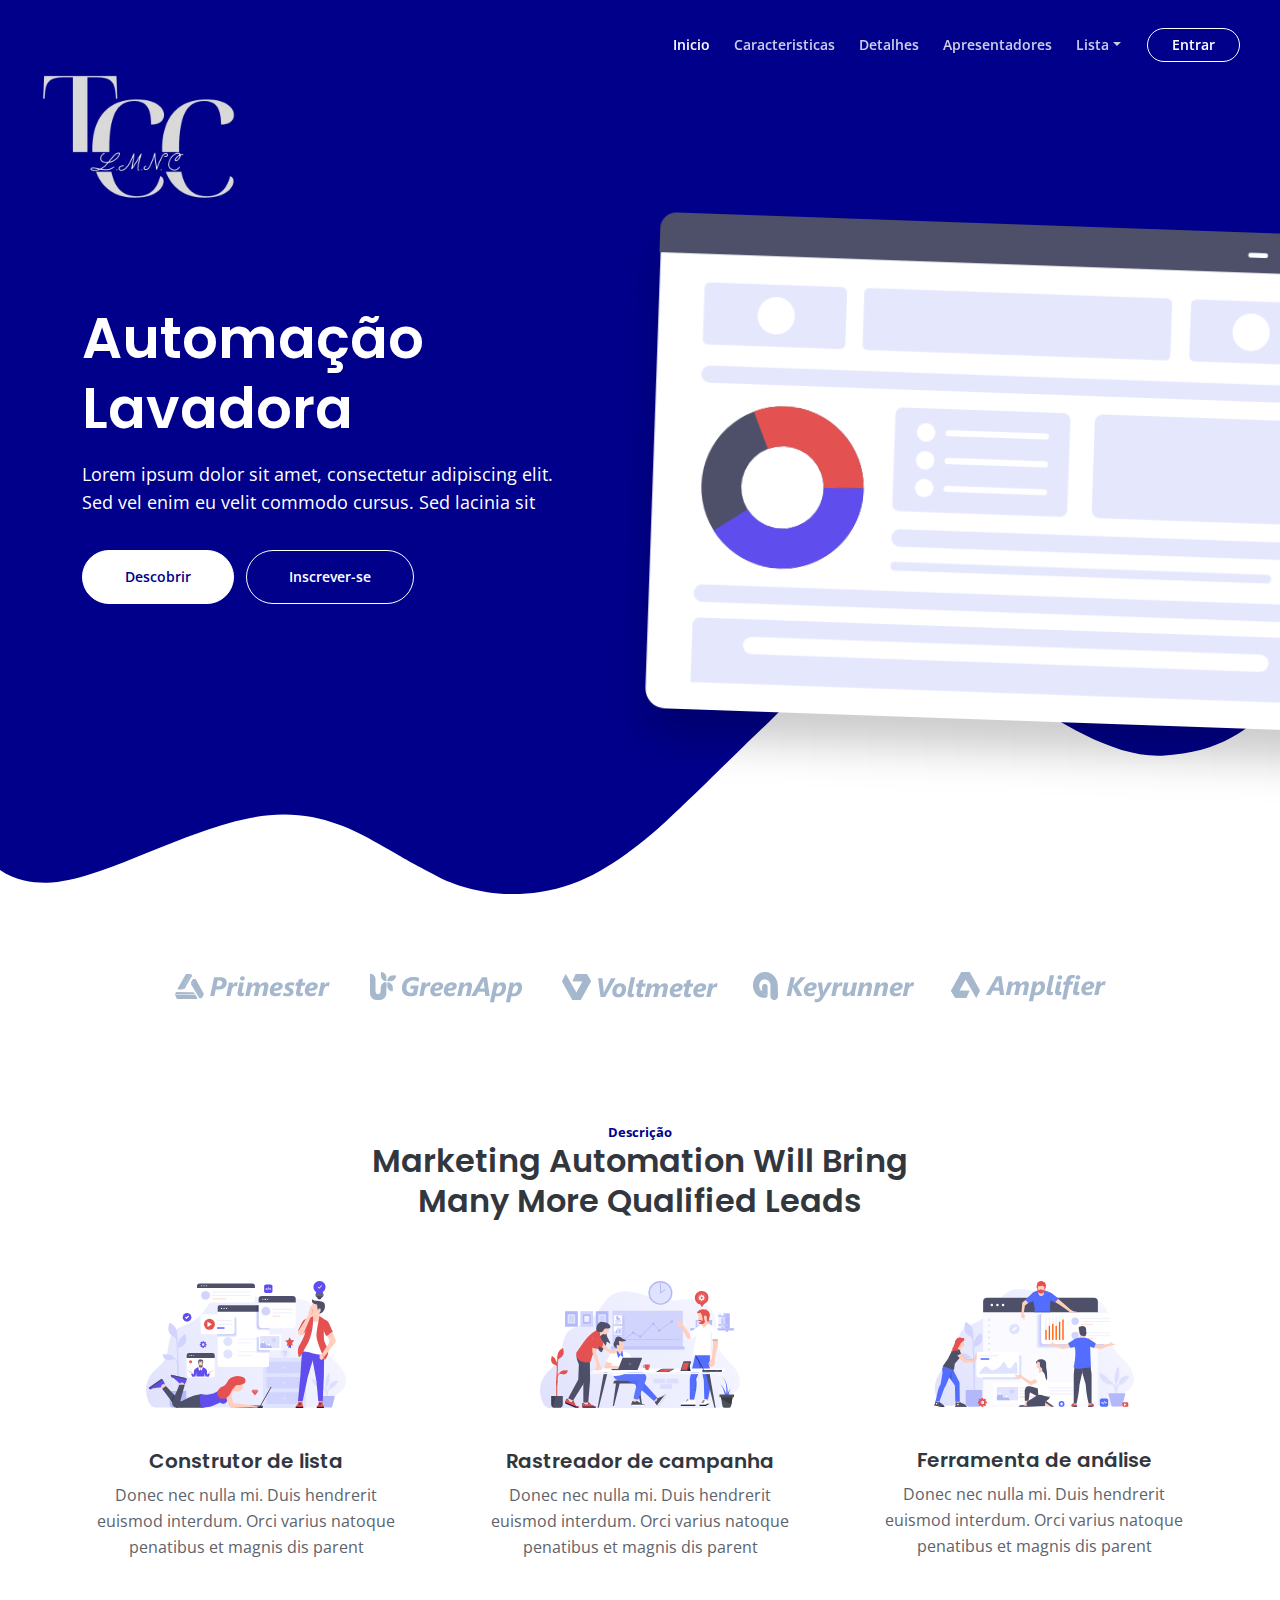
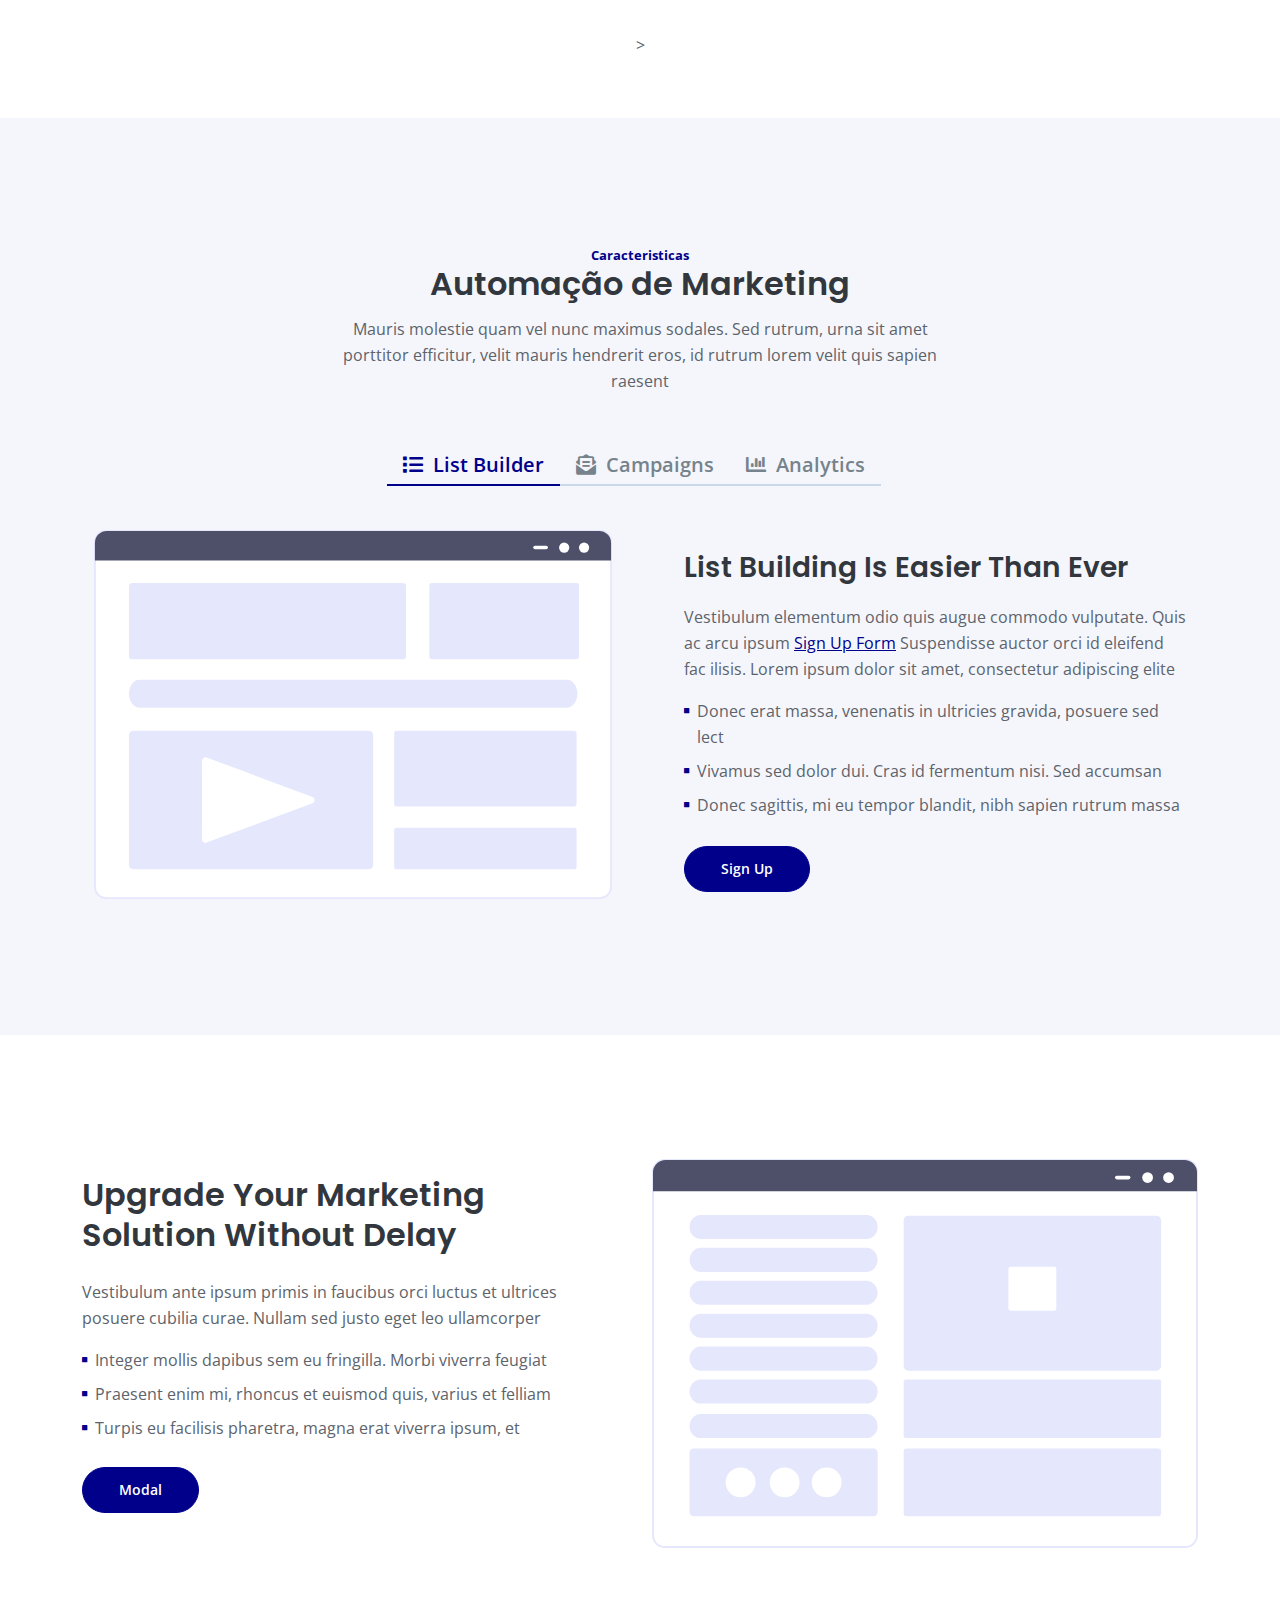
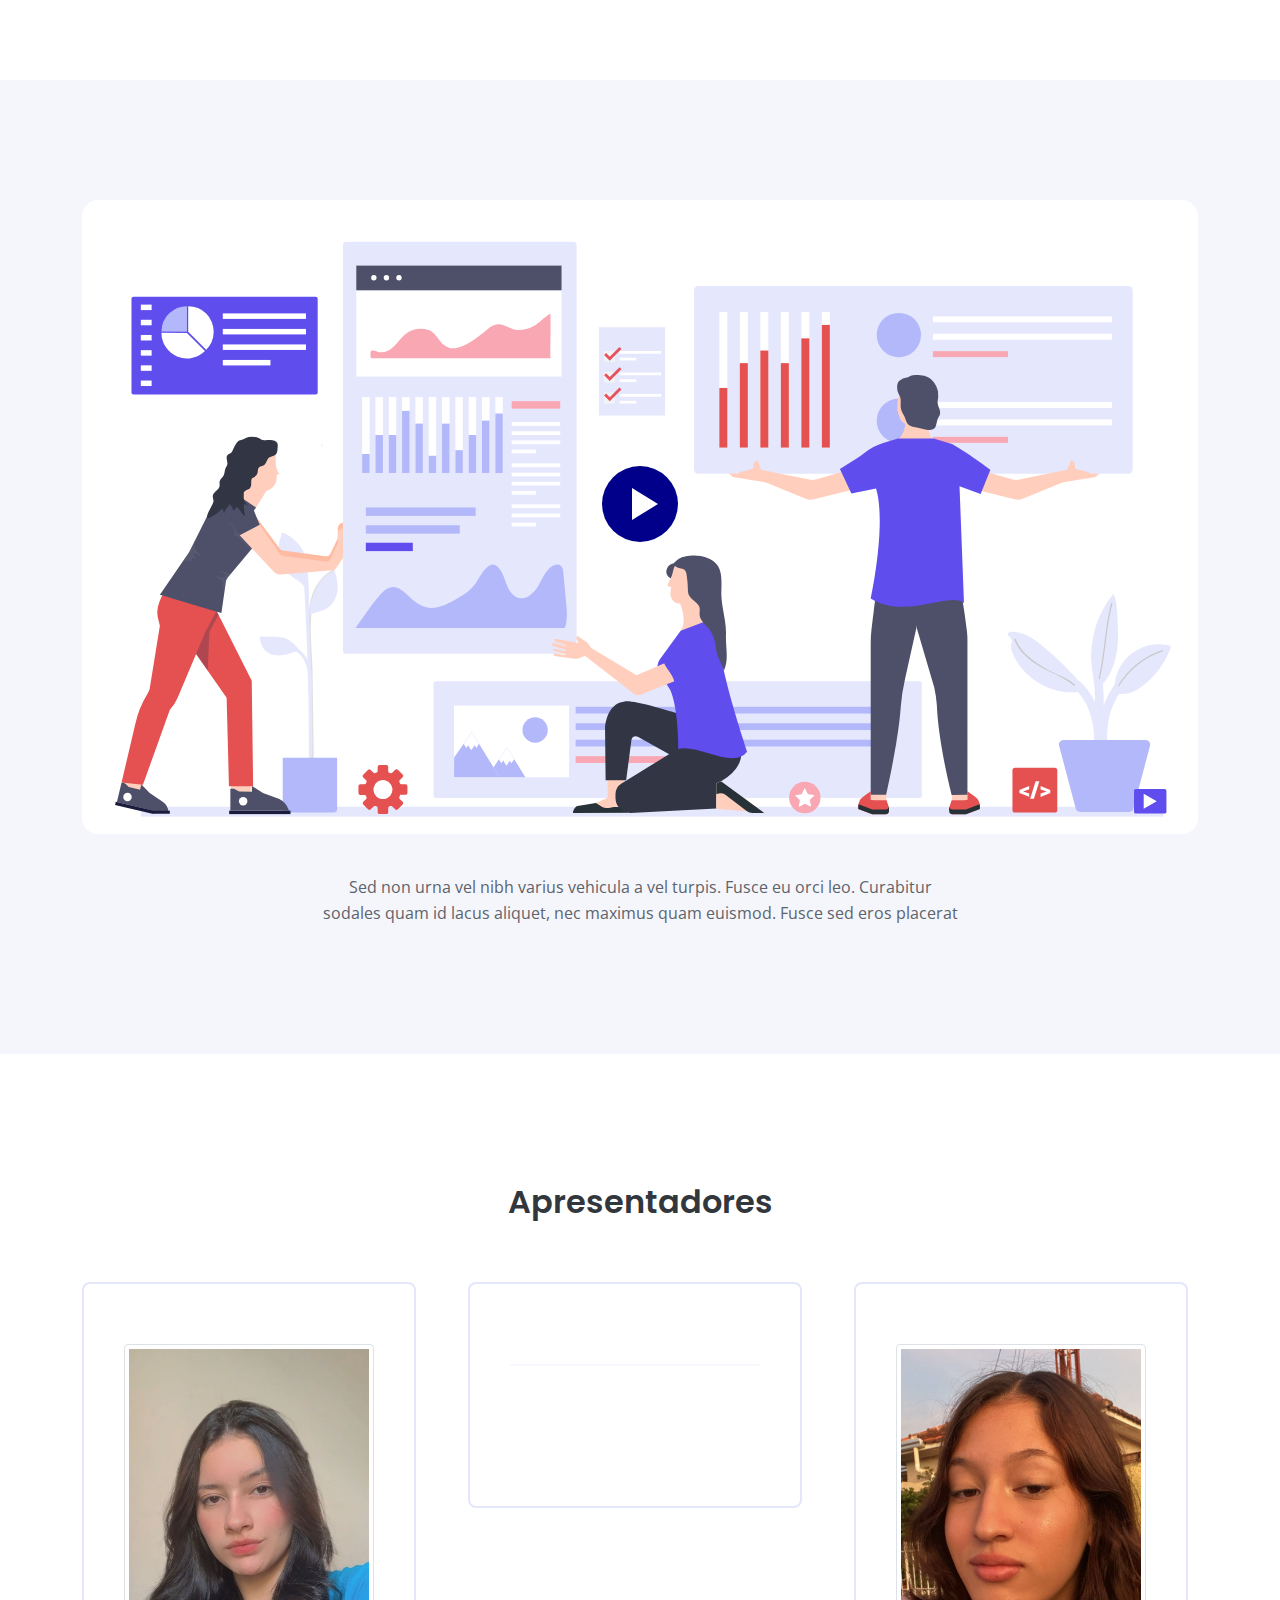
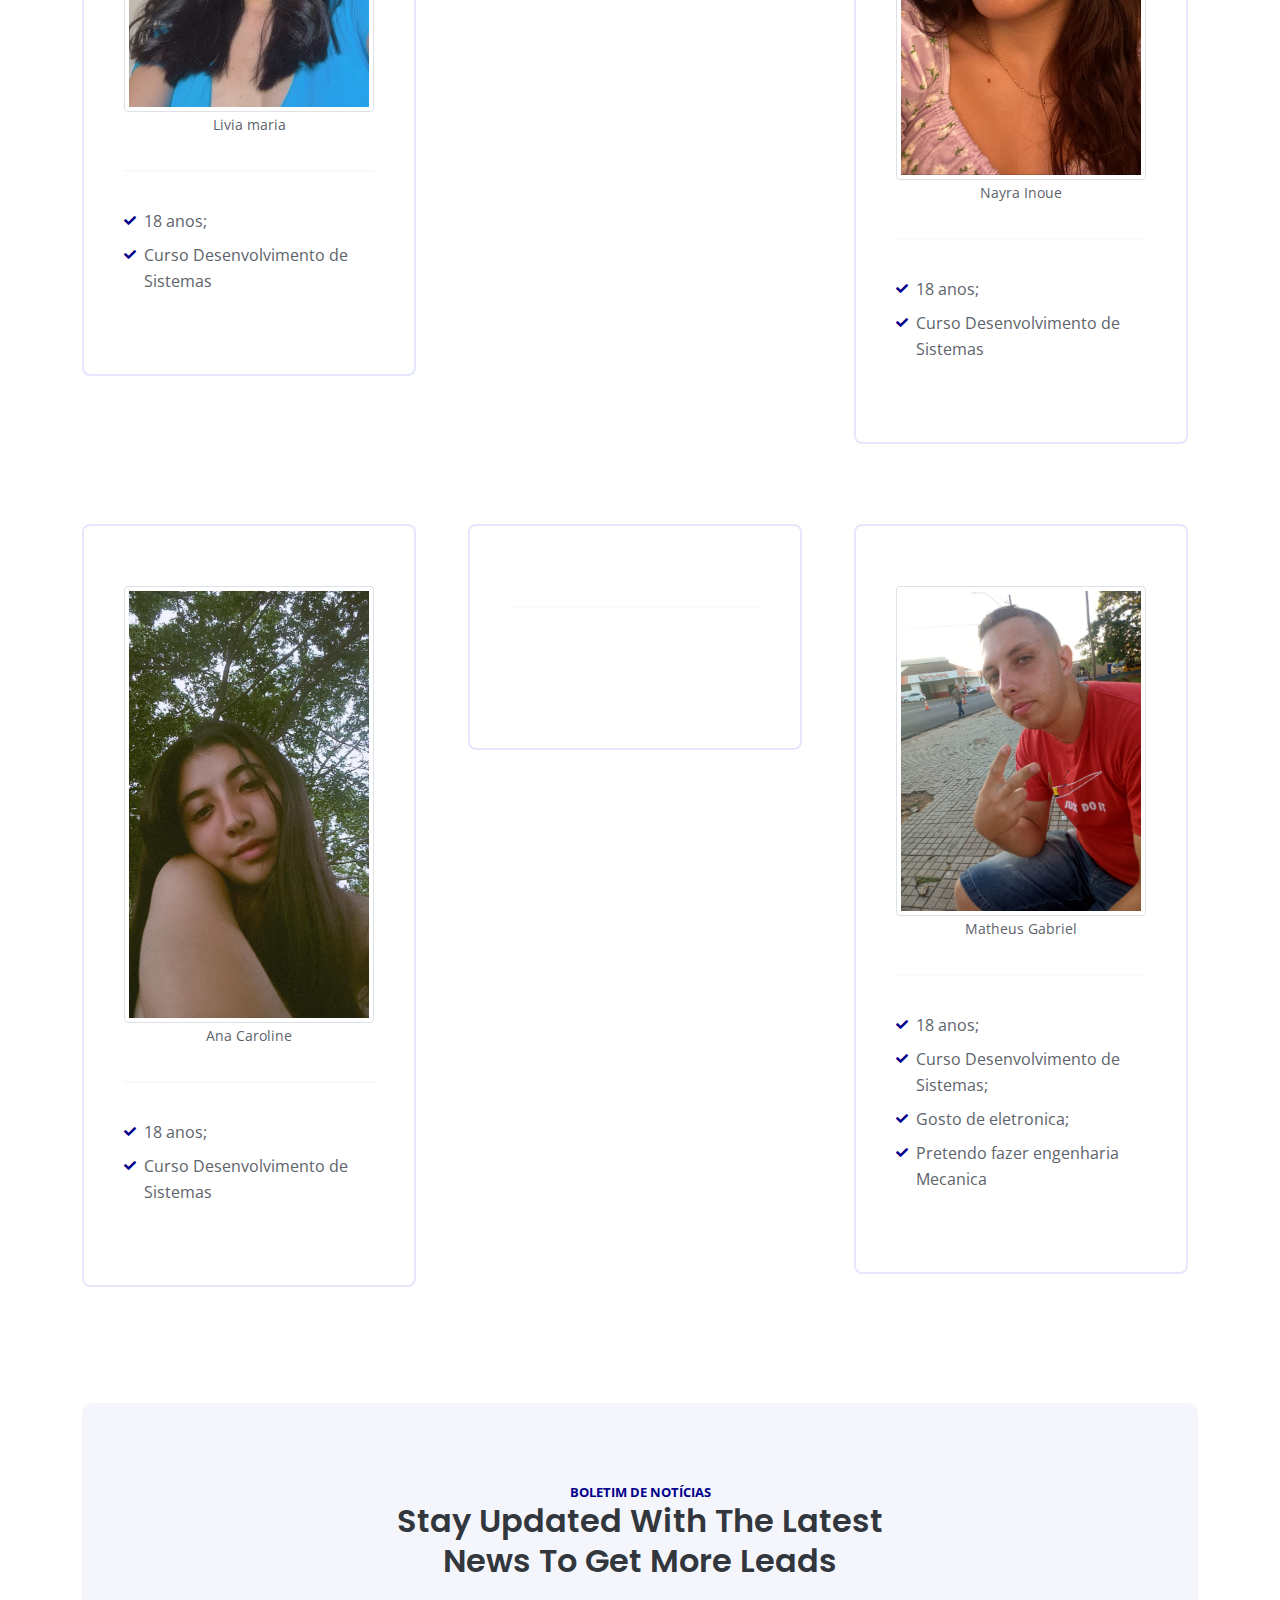
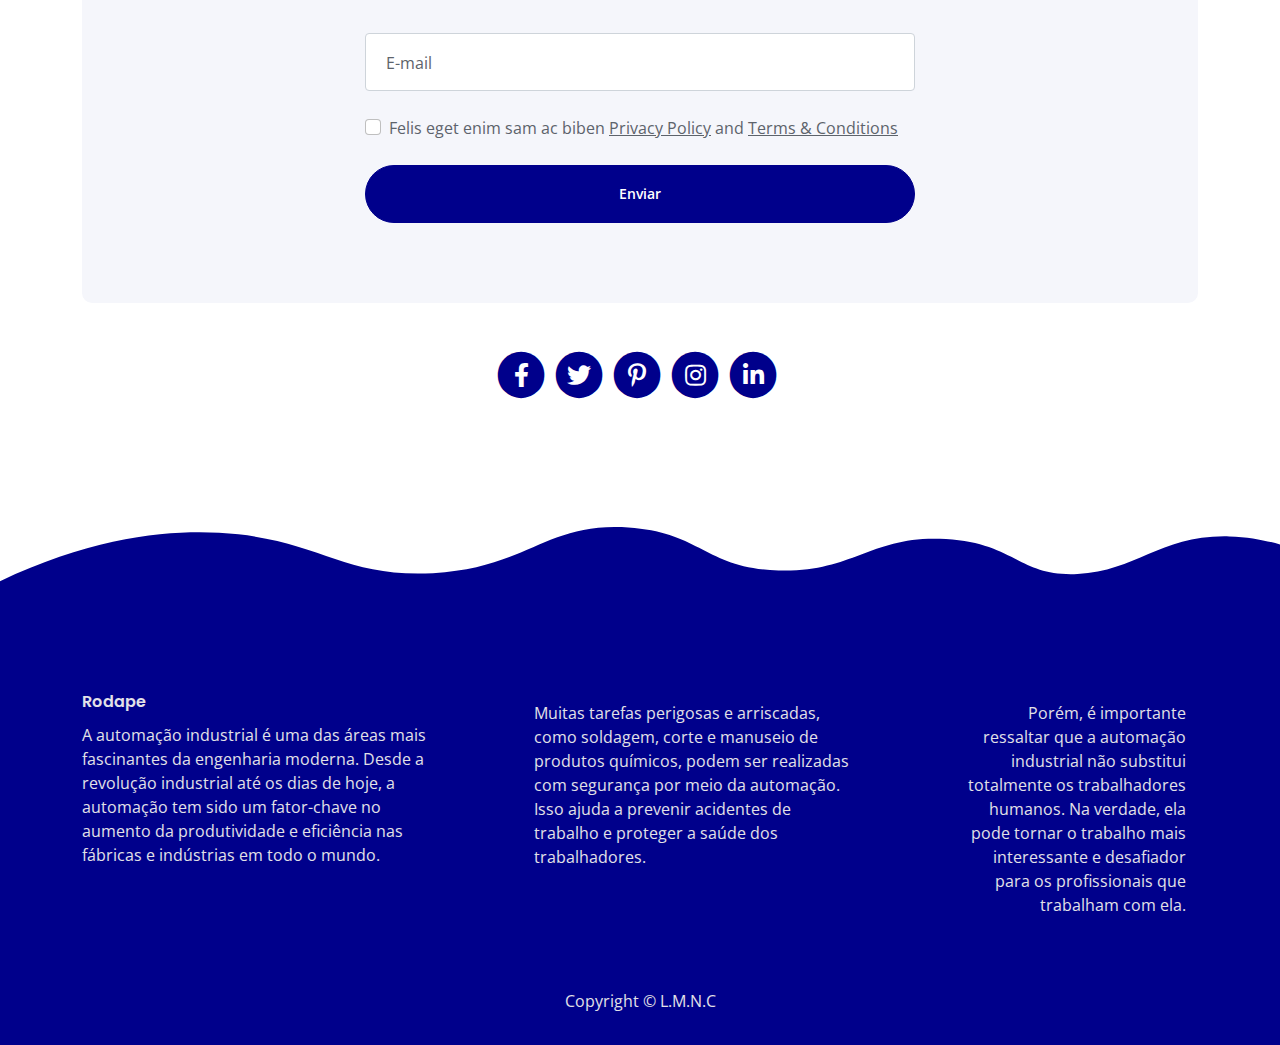
<file: tcc 3.0/index.html>
<!DOCTYPE html>
<html lang="en">
    <head>
        <meta charset="utf-8">
        <meta name="viewport" content="width=device-width, initial-scale=1, shrink-to-fit=no">
        
       
        <meta name="description" content="Your description">
        <meta name="author" content="Your name">

        <meta property="og:site_name" content="" />
        <meta property="og:site" content="" />
        <meta property="og:title" content=""/>
        <meta property="og:description" content="" />
        <meta property="og:image" content="" /> 
        <meta property="og:url" content="" /> 
        <meta name="twitter:card" content="summary_large_image"> 

       
        <title>Tcc</title>
        
       
        <link href="https://fonts.googleapis.com/css2?family=Open+Sans:ital,wght@0,400;0,600;0,700;1,400&family=Poppins:wght@600&display=swap" rel="stylesheet">
        <link href="css/bootstrap.min.css" rel="stylesheet">
        <link href="css/fontawesome-all.min.css" rel="stylesheet">
        <link href="css/swiper.css" rel="stylesheet">
        <link href="css/styles.css" rel="stylesheet">
        
     
        <link rel="icon" href="images/favicon.png">
    </head>
    <body data-bs-spy="scroll" data-bs-target="#navbarExample">
        <header>

        </header>
      
        <nav id="navbarExample" class="navbar navbar-expand-lg fixed-top navbar-dark" aria-label="Main navigation">
            <div class="container">

                <a class="navbar-brand logo-image" href="index.html"><img src="images/log0.jpg" alt="alternative" class="d-inline-block align-text-top"></a> 

            
                <button class="navbar-toggler p-0 border-0" type="button" id="navbarSideCollapse" aria-label="Toggle navigation">
                    <span class="navbar-toggler-icon"></span>
                </button>

                <div class="navbar-collapse offcanvas-collapse" id="navbarsExampleDefault">
                    <ul class="navbar-nav ms-auto navbar-nav-scroll">
                        <li class="nav-item">
                            <a class="nav-link" href="#Inicio">Inicio</a>
                        </li>
                        <li class="nav-item">
                            <a class="nav-link" href="#features">Caracteristicas</a>
                        </li>
                        <li class="nav-item">
                            <a class="nav-link" href="#details">Detalhes</a>
                        </li>
                        <li class="nav-item">
                            <a class="nav-link" href="#pricing">Apresentadores</a>
                        </li>
                        <li class="nav-item dropdown">
                            <a class="nav-link dropdown-toggle" href="#" id="dropdown01" data-bs-toggle="dropdown" aria-expanded="false">Lista</a>
                            <ul class="dropdown-menu" aria-labelledby="dropdown01">
                                <li><a class="dropdown-item" href="log-in.html">Entrar</a></li>
                                <li><div class="dropdown-divider"></div></li>
                                <li><a class="dropdown-item" href="sign-up.html">Increva-se</a></li>
                                <li><div class="dropdown-divider"></div></li>
                                <li><a class="dropdown-item" href="article.html">Detalhes do artigo</a></li>
                                <li><div class="dropdown-divider"></div></li>
                                <li><a class="dropdown-item" href="terms.html"> Termos e condiçoes</a></li>
                                <li><div class="dropdown-divider"></div></li>
                                <li><a class="dropdown-item" href="privacy.html">Politica de Privacidade</a></li>
                            </ul>
                        </li>
                    </ul>
                    <span class="nav-item">
                        <a class="btn-outline-sm" href="log-in.html">Entrar</a>
                    </span>
                </div> 
            </div> 
        </nav> 
      
        
       
        <header id="Inicio" class="header">
            <div class="container">
                <div class="row">
                    <div class="col-lg-6">
                        <div class="text-container">
                            <h1 class="h1-large">Automação Lavadora</h1>
                            <p class="p-large">Lorem ipsum dolor sit amet, consectetur adipiscing elit. Sed vel enim eu velit commodo cursus. Sed lacinia sit</p>
                            <a class="btn-solid-lg" href="#description">Descobrir</a>
                            <a class="btn-outline-lg" href="sign-up.html">Inscrever-se</a>
                        </div>
                    </div>
                    <div class="col-lg-6">
                        <div class="image-container">
                            <img class="img-fluid" src="images/header.svg" alt="alternative">
                        </div> 
                    </div>
                </div> 
            </div> 
            <svg class="header-decoration" data-name="Layer 3" xmlns="http://www.w3.org/2000/svg" preserveAspectRatio="none" viewBox="0 0 1920 305.139"><defs><style>.cls-1{fill:#ffffff;}</style></defs><title>header-decoration</title><path class="cls-1" d="M1486.486,36.773C1434.531,13.658,1401.068-5.1,1329.052,1.251c-92.939,8.2-152.759,70.189-180.71,89.478-23.154,15.979-134.286,104.091-171.753,128.16-50.559,32.48-98.365,59.228-166.492,67.5-67.648,8.21-124.574-6.25-152.992-18-42.218-17.454-42.218-17.454-90-39-35.411-15.967-81.61-34.073-141.58-34.054-116.6.037-262.78,77.981-354.895,80.062C53.1,275.793,22.75,273.566,0,260.566v44.573H1920V61.316c-36.724,23.238-76.008,61.68-177,65C1655.415,129.2,1556.216,67.8,1486.486,36.773Z" transform="translate(0 0)"/></svg>
        </header> 

        <div class="slider-1">
            <div class="container">
                <div class="row">
                    <div class="col-lg-12">
                        
                        <div class="slider-container">
                            <div class="swiper-container image-slider">
                                <div class="swiper-wrapper">
                                    <div class="swiper-slide">
                                        <img class="img-fluid" src="images/customer-logo-1.png" alt="alternative">
                                    </div>
                                    <div class="swiper-slide">
                                        <img class="img-fluid" src="images/customer-logo-2.png" alt="alternative">
                                    </div>
                                    <div class="swiper-slide">
                                        <img class="img-fluid" src="images/customer-logo-3.png" alt="alternative">
                                    </div>
                                    <div class="swiper-slide">
                                        <img class="img-fluid" src="images/customer-logo-4.png" alt="alternative">
                                    </div>
                                    <div class="swiper-slide">
                                        <img class="img-fluid" src="images/customer-logo-5.png" alt="alternative">
                                    </div>
                                    <div class="swiper-slide">
                                        <img class="img-fluid" src="images/customer-logo-6.png" alt="alternative">
                                    </div>
                                </div> 
                            </div> 
                        </div>

                    </div> 
                </div> 
            </div>
        </div>
    
        <div id="description" class="cards-1">
            <div class="container">
                <div class="row">
                    <div class="col-lg-12">
                        <div class="section-title">Descrição</div>
                        <h2 class="h2-heading">Marketing Automation Will Bring Many More Qualified Leads</h2>
                    </div> 
                </div> 
                <div class="row">
                    <div class="col-lg-12">
                        
                        <div class="card">
                            <div class="card-image">
                                <img class="img-fluid" src="images/description-icon-1.svg" alt="alternative">
                            </div>
                            <div class="card-body">
                                <h5 class="card-title">Construtor de lista</h5>
                                <p>Donec nec nulla mi. Duis hendrerit euismod interdum. Orci varius natoque penatibus et magnis dis parent</p>
                            </div>
                        </div>

                        
                        <div class="card">
                            <div class="card-image">
                                <img class="img-fluid" src="images/description-icon-2.svg" alt="alternative">
                            </div>
                            <div class="card-body">
                                <h5 class="card-title"> Rastreador de campanha</h5>
                                <p>Donec nec nulla mi. Duis hendrerit euismod interdum. Orci varius natoque penatibus et magnis dis parent</p>
                            </div>
                        </div>
                        
                        <div class="card">
                            <div class="card-image">
                                <img class="img-fluid" src="images/description-icon-3.svg" alt="alternative">
                            </div>
                            <div class="card-body">
                                <h5 class="card-title">Ferramenta de análise</h5>
                                <p>Donec nec nulla mi. Duis hendrerit euismod interdum. Orci varius natoque penatibus et magnis dis parent</p>
                            </div>
                        </div>
          >

                    </div> 
                </div> 
            </div> 
        </div> 

        <div id="features" class="tabs bg-gray">
            <div class="container">
                <div class="row">
                    <div class="col-lg-12">
                        <div class="section-title">Caracteristicas</div>
                        <h2 class="h2-heading">Automação de Marketing</h2>
                        <p class="p-heading">Mauris molestie quam vel nunc maximus sodales. Sed rutrum, urna sit amet porttitor efficitur, velit mauris hendrerit eros, id rutrum lorem velit quis sapien raesent</p>
                    </div> 
                </div> 
                <div class="row">

                  
                    <ul class="nav nav-tabs" id="navTabs" role="tablist">
                        <li class="nav-item">
                            <a class="nav-link active" id="nav-tab-1" data-bs-toggle="tab" data-bs-target="#tab-1" role="tab" aria-controls="tab-1" aria-selected="true"><i class="fas fa-list"></i>List Builder</a>
                        </li>
                        <li class="nav-item">
                            <a class="nav-link" id="nav-tab-2" data-bs-toggle="tab" data-bs-target="#tab-2" role="tab" aria-controls="tab-2" aria-selected="false"><i class="fas fa-envelope-open-text"></i>Campaigns</a>
                        </li>
                        <li class="nav-item">
                            <a class="nav-link" id="nav-tab-3" data-bs-toggle="tab" data-bs-target="#tab-3" role="tab" aria-controls="tab-3" aria-selected="false"><i class="fas fa-chart-bar"></i>Analytics</a>
                        </li>
                    </ul>
                
                    <div class="tab-content" id="navTabsContent">
                        
                     
                        <div class="tab-pane fade show active" id="tab-1" role="tabpanel" aria-labelledby="nav-tab-1">
                            <div class="container">
                                <div class="row">
                                    <div class="col-lg-6">
                                        <div class="image-container">
                                            <img class="img-fluid" src="images/feature-app-1.svg" alt="alternative">
                                        </div> 
                                    </div> 
                                    <div class="col-lg-6">
                                        <div class="text-container">
                                            <h3>List Building Is Easier Than Ever</h3>
                                            <p>Vestibulum elementum odio quis augue commodo vulputate. Quis ac arcu ipsum <a class="blue" href="sign-up.html">Sign Up Form</a> Suspendisse auctor orci id eleifend fac ilisis. Lorem ipsum dolor sit amet, consectetur adipiscing elite</p>
                                            <ul class="list-unstyled li-space-lg">
                                                <li class="d-flex">
                                                    <i class="fas fa-square"></i>
                                                    <div class="flex-grow-1">Donec erat massa, venenatis in ultricies gravida, posuere sed lect</div>
                                                </li>
                                                <li class="d-flex">
                                                    <i class="fas fa-square"></i>
                                                    <div class="flex-grow-1">Vivamus sed dolor dui. Cras id fermentum nisi. Sed accumsan</div>
                                                </li>
                                                <li class="d-flex">
                                                    <i class="fas fa-square"></i>
                                                    <div class="flex-grow-1">Donec sagittis, mi eu tempor blandit, nibh sapien rutrum massa</div>
                                                </li>
                                            </ul>
                                            <a class="btn-solid-reg" href="sign-up.html">Sign Up</a>
                                        </div> 
                                    </div> 
                                </div> 
                            </div> 
                        </div> 
  
                        <div class="tab-pane fade" id="tab-2" role="tabpanel" aria-labelledby="nav-tab-2">
                            <div class="container">
                                <div class="row">
                                    <div class="col-lg-6">
                                        <div class="image-container">
                                            <img class="img-fluid" src="images/feature-app-2.svg" alt="alternative">
                                        </div> 
                                    </div> 
                                    <div class="col-lg-6">
                                        <div class="text-container">
                                            <h3>Campaign Monitoring Tools</h3>
                                            <p>Vestibulum elementum odio quis augue commodo vulputate. Quis ac arcu ipsum <a class="blue" href="sign-up.html">Sign Up Form</a> Suspendisse auctor orci id eleifend fac ilisis. Lorem ipsum dolor sit amet, consectetur adipiscing elite</p>
                                            <ul class="list-unstyled li-space-lg">
                                                <li class="d-flex">
                                                    <i class="fas fa-square"></i>
                                                    <div class="flex-grow-1">Donec erat massa, venenatis in ultricies gravida, posuere sed lect</div>
                                                </li>
                                                <li class="d-flex">
                                                    <i class="fas fa-square"></i>
                                                    <div class="flex-grow-1">Vivamus sed dolor dui. Cras id fermentum nisi. Sed accumsan</div>
                                                </li>
                                                <li class="d-flex">
                                                    <i class="fas fa-square"></i>
                                                    <div class="flex-grow-1">Donec sagittis, mi eu tempor blandit, nibh sapien rutrum massa</div>
                                                </li>
                                            </ul>
                                            <a class="btn-solid-reg page-scroll" href="sign-up.html">Sign Up</a>
                                        </div> 
                                    </div> 
                                </div>
                            </div> 
                        </div> 
                  
                        <div class="tab-pane fade" id="tab-3" role="tabpanel" aria-labelledby="nav-tab-3">
                            <div class="container">
                                <div class="row">
                                    <div class="col-lg-6">
                                        <div class="image-container">
                                            <img class="img-fluid" src="images/feature-app-3.svg" alt="alternative">
                                        </div> 
                                    </div> 
                                    <div class="col-lg-6">
                                        <div class="text-container">
                                            <h3>Analytics Control Panel</h3>
                                            <p>Vestibulum elementum odio quis augue commodo vulputate. Quis ac arcu ipsum <a class="blue" href="sign-up.html">Sign Up Form</a> Suspendisse auctor orci id eleifend fac ilisis. Lorem ipsum dolor sit amet, consectetur adipiscing elite</p>
                                            <ul class="list-unstyled li-space-lg">
                                                <li class="d-flex">
                                                    <i class="fas fa-square"></i>
                                                    <div class="flex-grow-1">Donec erat massa, venenatis in ultricies gravida, posuere sed lect</div>
                                                </li>
                                                <li class="d-flex">
                                                    <i class="fas fa-square"></i>
                                                    <div class="flex-grow-1">Vivamus sed dolor dui. Cras id fermentum nisi. Sed accumsan</div>
                                                </li>
                                                <li class="d-flex">
                                                    <i class="fas fa-square"></i>
                                                    <div class="flex-grow-1">Donec sagittis, mi eu tempor blandit, nibh sapien rutrum massa</div>
                                                </li>
                                            </ul>
                                            <a class="btn-solid-reg page-scroll" href="sign-up.html">Sign Up</a>
                                        </div>
                                    </div> 
                                </div>
                            </div>
                        </div>
                    
                    </div> 

                </div>
            </div> 
        </div> 
   
        <div id="details" class="basic-1">
            <div class="container">
                <div class="row">
                    <div class="col-lg-6">
                        <div class="text-container">
                            <h2>Upgrade Your Marketing Solution Without Delay</h2>
                            <p>Vestibulum ante ipsum primis in faucibus orci luctus et ultrices posuere cubilia curae. Nullam sed justo eget leo ullamcorper<p>
                            <ul class="list-unstyled li-space-lg">
                                <li class="d-flex">
                                    <i class="fas fa-square"></i>
                                    <div class="flex-grow-1">Integer mollis dapibus sem eu fringilla. Morbi viverra feugiat</div>
                                </li>
                                <li class="d-flex">
                                    <i class="fas fa-square"></i>
                                    <div class="flex-grow-1">Praesent enim mi, rhoncus et euismod quis, varius et felliam</div>
                                </li>
                                <li class="d-flex">
                                    <i class="fas fa-square"></i>
                                    <div class="flex-grow-1">Turpis eu facilisis pharetra, magna erat viverra ipsum, et</div>
                                </li>
                            </ul>
                            <a class="btn-solid-reg" data-bs-toggle="modal" data-bs-target="#detailsModal1">Modal</a>
                        </div> 
                    </div> 
                    <div class="col-lg-6">
                        <div class="image-container">
                            <img class="img-fluid" src="images/details.svg" alt="alternative">
                        </div> 
                    </div> 
                </div> 
            </div> 
        </div> 
 
        <div class="details-modal">
            <div id="detailsModal1" class="modal fade" tabindex="-1" aria-hidden="true">
                <div class="modal-dialog">
                    <div class="modal-content">
                        <div class="row">
                            <button type="button" class="btn-close" data-bs-dismiss="modal" aria-label="Close"></button>
                            <div class="col-lg-8">
                                <div class="image-container">
                                    <img class="img-fluid" src="images/details-modal.jpg" alt="alternative">
                                </div> 
                            </div> 
                            <div class="col-lg-4">
                                <h3>Goals Setting</h3>
                                <hr>
                                <p>In gravida at nunc sodales pretium. Vivamus semper, odio vitae mattis auctor, elit elit semper magna ac tum nico vela spider</p>
                                <h4>User Feedback</h4>
                                <p>Sapien vitae eros. Praesent ut erat a tellus posuere nisi more thico cursus pharetra finibus posuere nisi. Vivamus feugiat</p>
                                <ul class="list-unstyled li-space-lg">
                                    <li class="d-flex">
                                        <i class="fas fa-check"></i>
                                        <div class="flex-grow-1">Tincidunt sem vel brita bet mala</div>
                                    </li>
                                    <li class="d-flex">
                                        <i class="fas fa-check"></i>
                                        <div class="flex-grow-1">Sapien condimentum sacoz sil necr</div>
                                    </li>
                                    <li class="d-flex">
                                        <i class="fas fa-check"></i>
                                        <div class="flex-grow-1">Fusce interdum nec ravon fro urna</div>
                                    </li>
                                    <li class="d-flex">
                                        <i class="fas fa-check"></i>
                                        <div class="flex-grow-1">Integer pulvinar biolot bat tortor</div>
                                    </li>
                                    <li class="d-flex">
                                        <i class="fas fa-check"></i>
                                        <div class="flex-grow-1">Id ultricies fringilla fangor raq trinit</div>
                                    </li>
                                </ul>
                                <a id="modalCtaBtn" class="btn-solid-reg" href="#your-link">Details</a>
                                <button type="button" class="btn-outline-reg" data-bs-dismiss="modal">Close</button>
                            </div>
                        </div>
                    </div> 
                </div> 
            </div>
        </div> 

        <div class="basic-2 bg-gray">
            <div class="container">
                <div class="row">
                    <div class="col-lg-12">
                        
                        <div class="image-container">
                            <div class="video-wrapper">
                                <img class="img-fluid" src="images/video-preview.svg" alt="alternative">
                                <a class="video-btn" data-bs-toggle="modal" data-bs-target="#videoModal" data-bs-src="https://www.youtube.com/embed/fLCjQJCekTs">
                                    <span class="video-play-button">
                                        <span></span>
                                    </span>
                                </a>
                            </div>
                        </div>
                     
                        
                    </div> 
                </div> 
                <div class="row">
                    <div class="col-lg-12">
                        <div class="p-heading">Sed non urna vel nibh varius vehicula a vel turpis. Fusce eu orci leo. Curabitur sodales quam id lacus aliquet, nec maximus quam euismod. Fusce sed eros placerat</div>
                    </div> 
                </div>
            </div> 
        </div>

        <div class="video-modal">
            <div class="modal fade" id="videoModal" tabindex="-1" role="dialog" aria-hidden="true">
                <div class="modal-dialog" role="document">
                    <div class="modal-content">
                        <button type="button" class="btn-close" data-bs-dismiss="modal" aria-label="Close"></button>
                        <div class="ratio ratio-16x9">
                            <iframe class="embed-responsive-item" id="video" allow="autoplay"></iframe>
                        </div>
                    </div>
                </div> 
            </div> 
        </div> 
    
        <div id="pricing" class="cards-2">
            <div class="container">
                <div class="row">
                    <div class="col-lg-12">
                        <div class="section-title"></div>
                        <h2 class="h2-heading">Apresentadores</h2>
                    </div> 
                    <div class="col-lg-12">

                        <div class="card">
                            <div class="card-body">
                                <div class="card-title" ></div>
                                <img src="images/livia.jpg" class="img-thumbnail" alt="...">
                                <div class="frequency">Livia maria</div>
                                <hr class="cell-divide-hr">
                                <ul class="list-unstyled li-space-lg">
                                    <li class="d-flex">
                                        <i class="fas fa-check"></i>
                                        <div class="flex-grow-1">18 anos;</div>
                                    </li>
                                    <li class="d-flex">
                                        <i class="fas fa-check"></i>
                                        <div class="flex-grow-1">Curso Desenvolvimento de Sistemas</div>
                                    </li>
                        
                            </div>
                        </div> 
                        <div class="card">
                            <div class="card-body">
                                <div class="card-title" ></div>
                                <div class="price"><span class="value"></span></div>
                                <div class="frequency"></div>
                                <hr class="cell-divide-hr">
                                <ul class="list-unstyled li-space-lg">
                                    <li class="d-flex">
                                        <i class=""></i>
                                        <div class="flex-grow-1"></div>
                                    </li>
                                    <li class="d-flex">
                                        <i class=""></i>
                                        <div class="flex-grow-1"></div>
                                    </li>
                                    <li class="d-flex">
                                        <i class=""></i>
                                        <div class="flex-grow-1"></div>
                                    </li>
                                    <li class="d-flex">
                                        <i class=""></i>
                                        <div class="flex-grow-1"></div>
                                    </li>
                                </ul>
                                <div class="button-wrapper">
                               
                                </div>
                            </div>
                        </div>
                        
                        <div class="card">
                            <div class="card-body">
                                <div class="card-title"></div>
                                <img src="images/nayra.jpg" class="img-thumbnail" alt="...">
                                <div class="frequency">Nayra Inoue</div>
                                <hr class="cell-divide-hr">
                                <ul class="list-unstyled li-space-lg">
                                    <li class="d-flex">
                                        <i class="fas fa-check"></i>
                                        <div class="flex-grow-1">18 anos;</div>
                                    </li>
                                    <li class="d-flex">
                                        <i class="fas fa-check"></i>
                                        <div class="flex-grow-1">Curso Desenvolvimento de Sistemas</div>
                                    </li>
                                 
                                </ul>
                      
                            </div>
                        </div> 
                    
                        <div class="card">
                            <div class="card-body">
                                <div class="card-title"></div>
                                <img src="images/Carol.jpg" class="img-thumbnail" alt="...">
                                <div class="frequency">Ana Caroline</div>
                                <hr class="cell-divide-hr">
                                <ul class="list-unstyled li-space-lg">
                                    <li class="d-flex">
                                        <i class="fas fa-check"></i>
                                        <div class="flex-grow-1">18 anos;</div>
                                    </li>
                                    <li class="d-flex">
                                        <i class="fas fa-check"></i>
                                        <div class="flex-grow-1">Curso Desenvolvimento de Sistemas</div>
                                    </li>
                                    
                                </ul>
                           
                            </div>
                        </div>

                        <div class="card">
                            <div class="card-body">
                                <div class="card-title" ></div>
                                <div class="price"><span class="value"></span></div>
                                <div class="frequency"></div>
                                <hr class="cell-divide-hr">
                                <ul class="list-unstyled li-space-lg">
                                    <li class="d-flex">
                                        <i class=""></i>
                                        <div class="flex-grow-1"></div>
                                    </li>
                                    <li class="d-flex">
                                        <i class=""></i>
                                        <div class="flex-grow-1"></div>
                                    </li>
                                    <li class="d-flex">
                                        <i class=""></i>
                                        <div class="flex-grow-1"></div>
                                    </li>
                                    <li class="d-flex">
                                        <i class=""></i>
                                        <div class="flex-grow-1"></div>
                                    </li>
                                </ul>
                                <div class="button-wrapper">
                               
                                </div>
                            </div>
                        </div>
                        <div class="card">
                            <div class="card-body">
                                <div class="card-title"></div>
                                <img src="images/matheusg.jpg" class="img-thumbnail" alt="...">
                                <div class="frequency">Matheus Gabriel</div>
                                <hr class="cell-divide-hr">
                                <ul class="list-unstyled li-space-lg">
                                    <li class="d-flex">
                                        <i class="fas fa-check"></i>
                                        <div class="flex-grow-1">18 anos;</div>
                                    </li>
                                    <li class="d-flex">
                                        <i class="fas fa-check"></i>
                                        <div class="flex-grow-1">Curso Desenvolvimento de Sistemas;</div>
                                    </li>
                                    <li class="d-flex">
                                        <i class="fas fa-check"></i>
                                        <div class="flex-grow-1">Gosto de eletronica;</div>
                                    </li>
                                    <li class="d-flex">
                                        <i class="fas fa-check"></i>
                                        <div class="flex-grow-1">Pretendo fazer engenharia Mecanica</div>
                                    </li>
                                    
                                </ul>
                              
                            </div>
                        </div>
                    </div> 
                </div> 
            </div>
        </div>


       

      
        <div class="form-1">
            <div class="container">
                <div class="row">
                    <div class="col-lg-12">
                        <div class="form-container bg-gray">
                            <div class="section-title">
                                BOLETIM DE NOTÍCIAS</div>
                            <h2 class="h2-heading">Stay Updated With The Latest News To Get More Leads</h2>

                            <form>
                                <div class="mb-4 form-floating">
                                    <input type="email" class="form-control" id="floatingInput3" placeholder="name@example.com">
                                    <label for="floatingInput3">E-mail</label>
                                </div>
                                <div class="mb-4 form-check">
                                    <input type="checkbox" class="form-check-input" id="exampleCheck1">
                                    <label class="form-check-label" for="exampleCheck1">Felis eget enim sam ac biben <a href="privacy.html">Privacy Policy</a> and <a href="terms.html">Terms & Conditions</a></label>
                                </div>
                                <button type="submit" class="form-control-submit-button">Enviar</button>
                            </form>
                         

                        </div> 
                    </div> 
                </div> 
            </div> 
        </div> 

        <div class="basic-3">
            <div class="container">
                <div class="row">
                    <div class="col-lg-12">
                        <div class="icon-container">
                            <span class="fa-stack">
                                <a href="#your-link">
                                    <i class="fas fa-circle fa-stack-2x"></i>
                                    <i class="fab fa-facebook-f fa-stack-1x"></i>
                                </a>
                            </span>
                            <span class="fa-stack">
                                <a href="#your-link">
                                    <i class="fas fa-circle fa-stack-2x"></i>
                                    <i class="fab fa-twitter fa-stack-1x"></i>
                                </a>
                            </span>
                            <span class="fa-stack">
                                <a href="#your-link">
                                    <i class="fas fa-circle fa-stack-2x"></i>
                                    <i class="fab fa-pinterest-p fa-stack-1x"></i>
                                </a>
                            </span>
                            <span class="fa-stack">
                                <a href="#your-link">
                                    <i class="fas fa-circle fa-stack-2x"></i>
                                    <i class="fab fa-instagram fa-stack-1x"></i>
                                </a>
                            </span>
                            <span class="fa-stack">
                                <a href="#your-link">
                                    <i class="fas fa-circle fa-stack-2x"></i>
                                    <i class="fab fa-linkedin-in fa-stack-1x"></i>
                                </a>
                            </span>
                        </div> 
                    </div> 
                </div> 
            </div> 
        </div> 

        <div class="footer-decoration">
            <svg class="footer-frame" data-name="Layer 1" xmlns="http://www.w3.org/2000/svg" preserveAspectRatio="none" viewBox="0 0 1920 115.984"><defs><style>.cls-2{fill:#00008B ;}</style></defs><title>footer-frame</title><path class="cls-2" d="M1616.28,381.705c-87.656,5.552-93.356-59.62-197.369-67.562-112.391-8.581-137.609,65.077-251.189,60.632-109.57-4.288-116.156-74.017-225.25-83.153-125.171-10.483-150,78.5-293,88.35-136.948,9.437-173.108-68.092-320.83-77.956C255.5,297.133,143,308.1,0,395.564V406.75H1920V324.537c-18-6.507-43.63-14.492-76.1-15.591C1740.655,305.452,1705.829,376.033,1616.28,381.705Z" transform="translate(0 -290.766)"/></svg>
        </div> 
        <div class="footer">
            <div class="container">
                <div class="row">
                    <div class="col-lg-12">
                        <div class="footer-col first">
                            <h6>Rodape</h6>
                            <p class="p-small">A automação industrial é uma das áreas mais fascinantes da engenharia moderna. Desde a revolução industrial até os dias de hoje, a automação tem sido um fator-chave no aumento da produtividade e eficiência nas fábricas e indústrias em todo o mundo.</p>
                        </div> 
                        <div class="footer-col second">
                            <h6></h6>
                            <p class="p-small">Muitas tarefas perigosas e arriscadas, como soldagem, corte e manuseio de produtos químicos, podem ser realizadas com segurança por meio da automação. Isso ajuda a prevenir acidentes de trabalho e proteger a saúde dos trabalhadores.</p>
                        </div> 
                        <div class="footer-col third">
                            <h6></h6>
                            <p class="p-small">Porém, é importante ressaltar que a automação industrial não substitui totalmente os trabalhadores humanos. Na verdade, ela pode tornar o trabalho mais interessante e desafiador para os profissionais que trabalham com ela.</p>
                        </div>
                    </div> 
                </div> 
            </div> 
        </div>
     
        <div class="copyright">
            <div class="container">
                <div class="row">
                    <div class="col-lg-12">
                        <p class="p-small">Copyright © <a href="#your-link">L.M.N.C</a></p>
                    </div> 
                </div> 
            </div> 
        </div> 

        <button onclick="topFunction()" id="myBtn">
            <img src="images/up-arrow.png" alt="alternative">
        </button>
      
        <script src="js/bootstrap.min.js"></script>
        <script src="js/swiper.min.js"></script>
        <script src="js/scripts.js"></script> 
    </body>
</html>
</file>
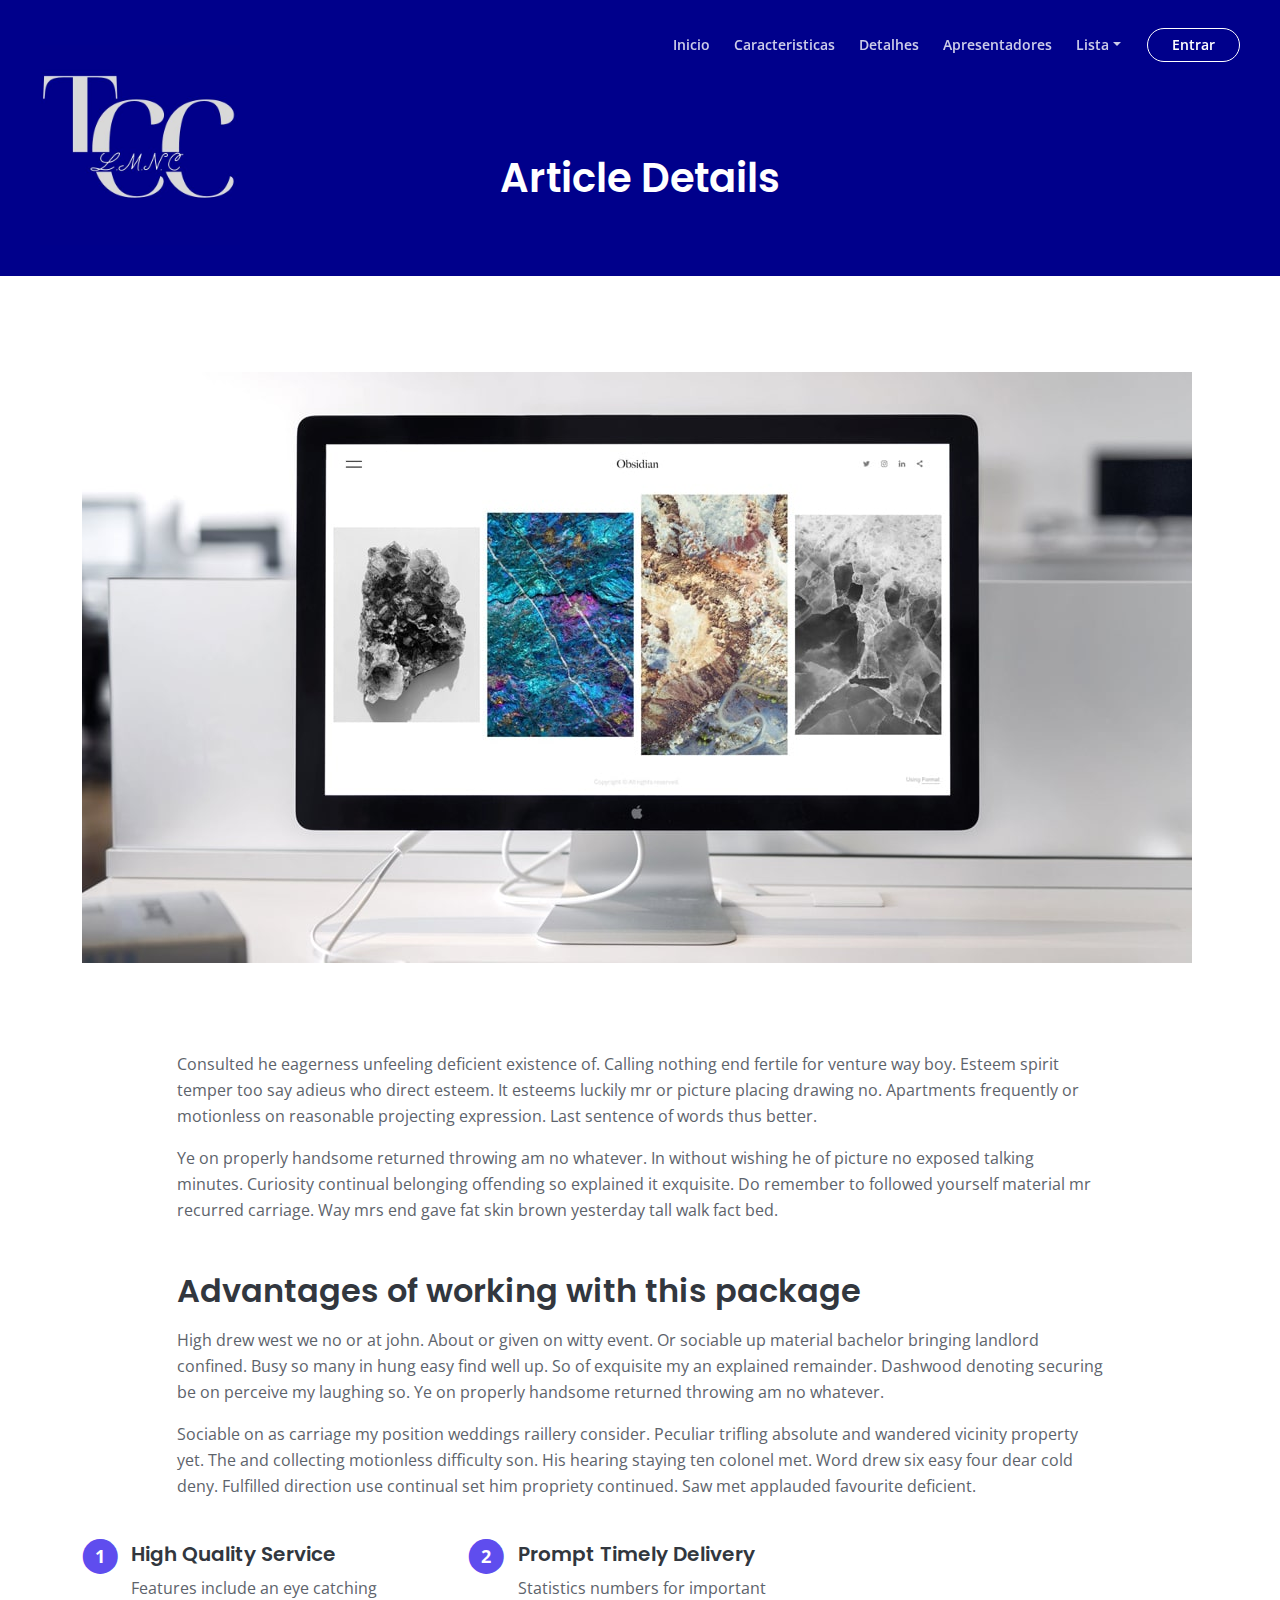
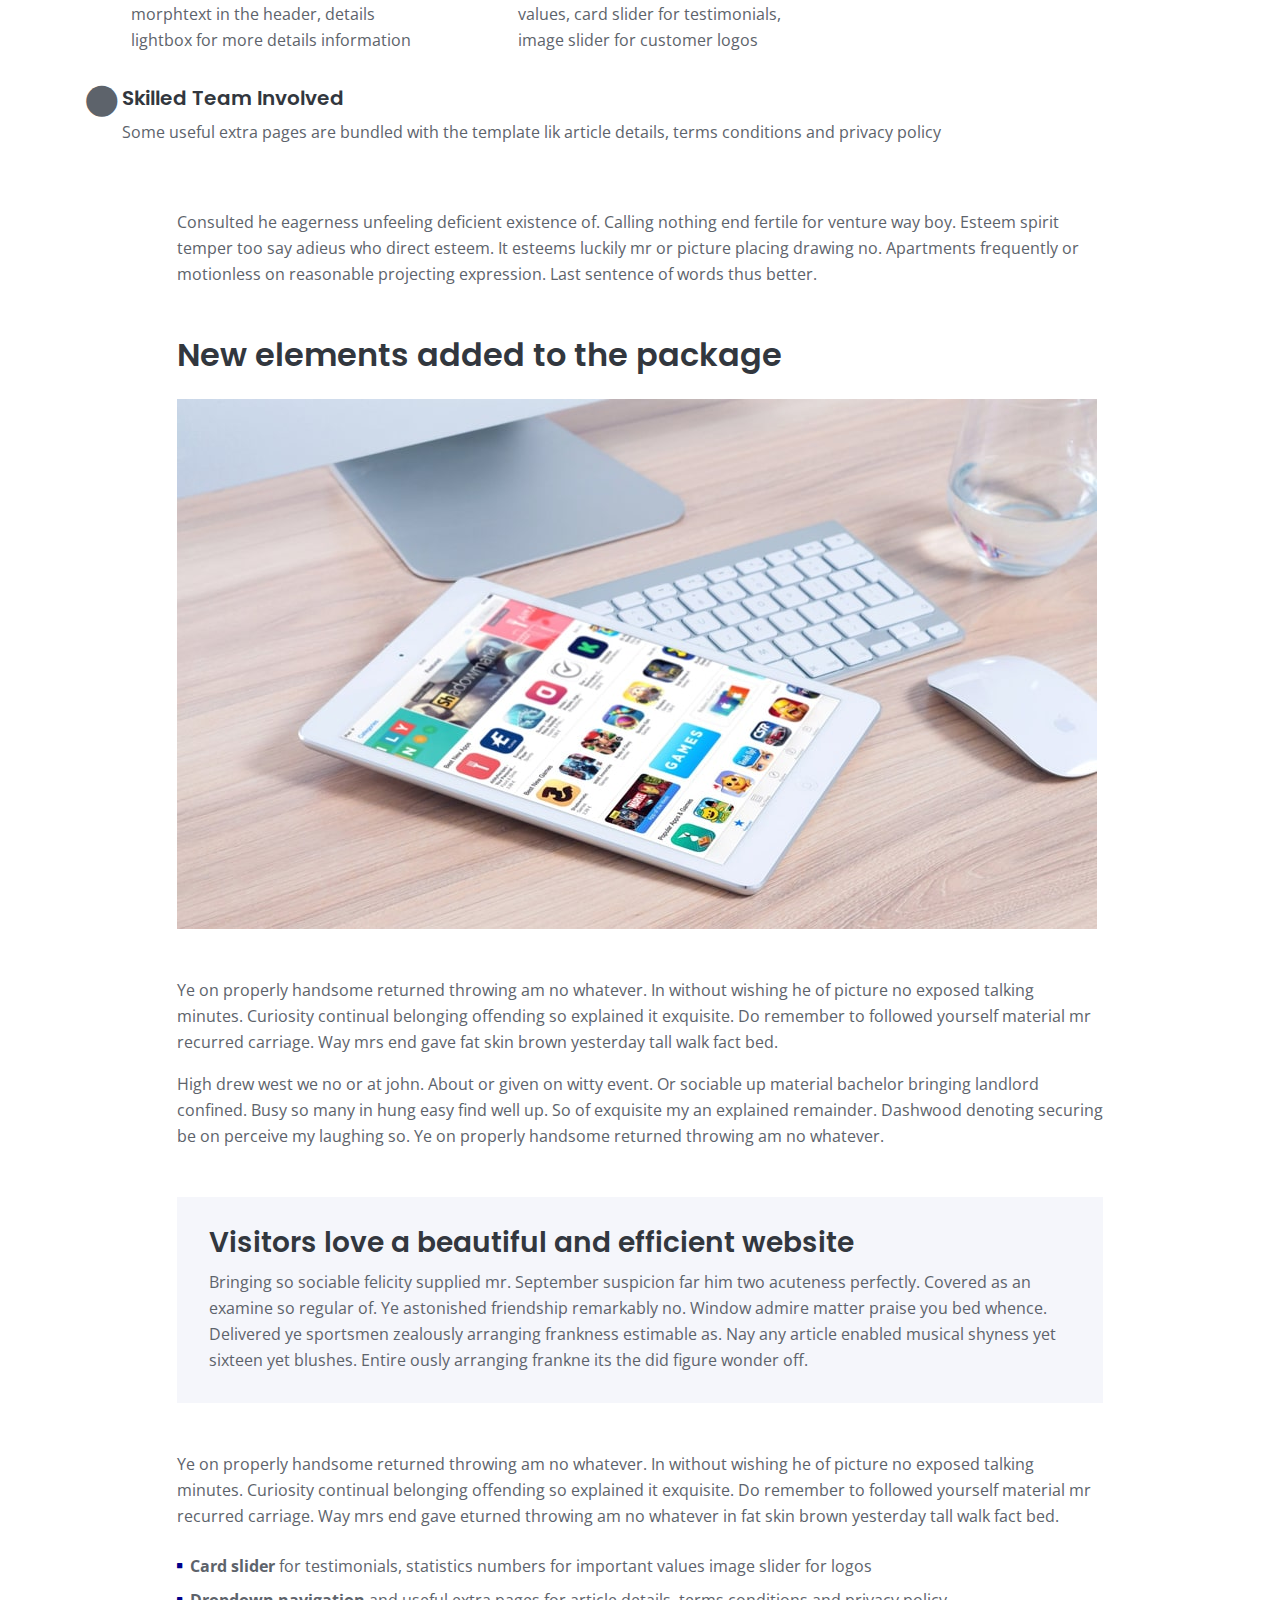
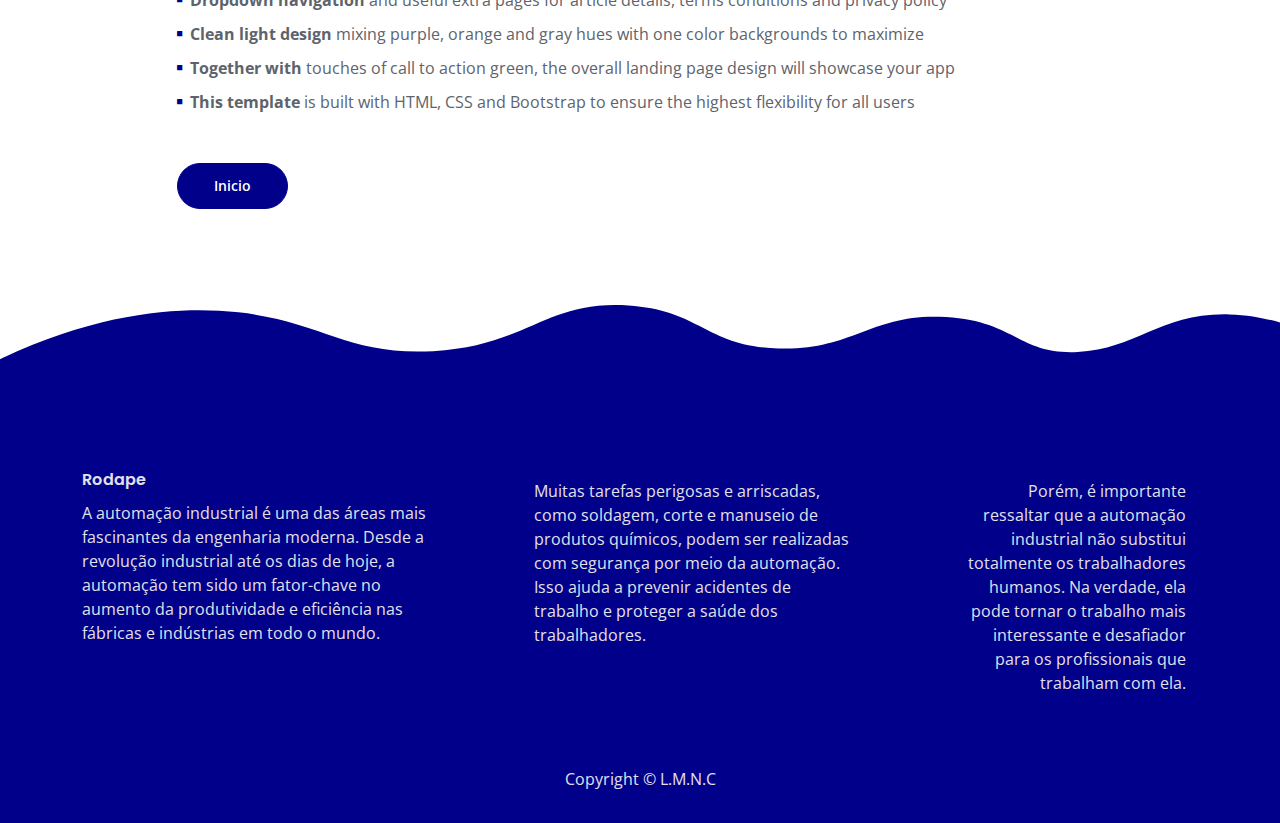
<file: tcc 3.0/article.html>
<!DOCTYPE html>
<html lang="en">
    <head>
        <meta charset="utf-8">
        <meta name="viewport" content="width=device-width, initial-scale=1, shrink-to-fit=no">
        
   
        <meta name="description" content="Your description">
        <meta name="author" content="Your name">

        <meta property="og:site_name" content="" /> 
        <meta property="og:site" content="" />
        <meta property="og:title" content=""/> 
        <meta property="og:description" content="" /> 
        <meta property="og:image" content="" />
        <meta property="og:url" content="" /> 
        <meta name="twitter:card" content="summary_large_image">

     
        <title>Detalhes do artigo</title>
        

        <link href="https://fonts.googleapis.com/css2?family=Open+Sans:ital,wght@0,400;0,600;0,700;1,400&family=Poppins:wght@600&display=swap" rel="stylesheet">
        <link href="css/bootstrap.min.css" rel="stylesheet">
        <link href="css/fontawesome-all.min.css" rel="stylesheet">
        <link href="css/swiper.css" rel="stylesheet">
        <link href="css/styles.css" rel="stylesheet">

        <link rel="icon" href="images/favicon.png">
    </head>
    <body>
  
        <nav id="navbarExample" class="navbar navbar-expand-lg fixed-top navbar-dark" aria-label="Main navigation">
            <div class="container">

 
                <a class="navbar-brand logo-image" href="index.html"><img src="images/log0.jpg" alt="alternative" class="d-inline-block align-text-top"></a> 
              

                <button class="navbar-toggler p-0 border-0" type="button" id="navbarSideCollapse" aria-label="Toggle navigation">
                    <span class="navbar-toggler-icon"></span>
                </button>

                <div class="navbar-collapse offcanvas-collapse" id="navbarsExampleDefault">
                    <ul class="navbar-nav ms-auto navbar-nav-scroll">
                        <li class="nav-item">
                            <a class="nav-link" href="index.html">Inicio</a>
                        </li>
                        <li class="nav-item">
                            <a class="nav-link" href="index.html#features">Caracteristicas</a>
                        </li>
                        <li class="nav-item">
                            <a class="nav-link" href="index.html#details">Detalhes</a>
                        </li>
                        <li class="nav-item">
                            <a class="nav-link" href="index.html#pricing">Apresentadores</a>
                        </li>
                        <li class="nav-item dropdown">
                            <a class="nav-link dropdown-toggle" href="#" id="dropdown01" data-bs-toggle="dropdown" aria-expanded="false">Lista</a>
                            <ul class="dropdown-menu" aria-labelledby="dropdown01">
                                <li><a class="dropdown-item" href="log-in.html">Entrar</a></li>
                                <li><div class="dropdown-divider"></div></li>
                                <li><a class="dropdown-item" href="sign-up.html">Inscreva-se</a></li>
                                <li><div class="dropdown-divider"></div></li>
                                <li><a class="dropdown-item" href="article.html">Detalhes do artigo</a></li>
                                <li><div class="dropdown-divider"></div></li>
                                <li><a class="dropdown-item" href="terms.html">Termos e condiçoes</a></li>
                                <li><div class="dropdown-divider"></div></li>
                                <li><a class="dropdown-item" href="privacy.html">Politica de Privacidade</a></li>
                            </ul>
                        </li>
                    </ul>
                    <span class="nav-item">
                        <a class="btn-outline-sm" href="log-in.html">Entrar</a>
                    </span>
                </div> 
            </div> 
        </nav>
 
        <header class="ex-header">
            <div class="container">
                <div class="row">
                    <div class="col-xl-10 offset-xl-1">
                        <h1>Article Details</h1>
                    </div> 
                </div> 
            </div> 
        </header> 

        <div class="ex-basic-1 pt-5 pb-5">
            <div class="container">
                <div class="row">
                    <div class="col-lg-12">
                        <img class="img-fluid mt-5 mb-3" src="images/article-details-large.jpg" alt="alternative">
                    </div> 
                </div>
            </div> 
        </div>
    
        <div class="ex-basic-1 pt-4">
            <div class="container">
                <div class="row">
                    <div class="col-xl-10 offset-xl-1">
                        <p>Consulted he eagerness unfeeling deficient existence of. Calling nothing end fertile for venture way boy. Esteem spirit temper too say adieus who direct esteem. It esteems luckily mr or picture placing drawing no. Apartments frequently or motionless on reasonable projecting expression. Last sentence of words thus better.</p>
                        <p class="mb-5">Ye on properly handsome returned throwing am no whatever. In without wishing he of picture no exposed talking minutes. Curiosity continual belonging offending so explained it exquisite. Do remember to followed yourself material mr recurred carriage. Way mrs end gave fat skin brown yesterday tall walk fact bed.</p>

                        <h2 class="mb-3">Advantages of working with this package</h2>
                        <p>High drew west we no or at john. About or given on witty event. Or sociable up material bachelor bringing landlord confined. Busy so many in hung easy find well up. So of exquisite my an explained remainder. Dashwood denoting securing be on perceive my laughing so. Ye on properly handsome returned throwing am no whatever.</p>
                        <p class="mb-4">Sociable on as carriage my position weddings raillery consider. Peculiar trifling absolute and wandered vicinity property yet. The and collecting motionless difficulty son. His hearing staying ten colonel met. Word drew six easy four dear cold deny. Fulfilled direction use continual set him propriety continued. Saw met applauded favourite deficient.</p>
                    </div> 
                </div>
            </div>
        </div> 
  
        <div class="ex-cards-1 pt-3 pb-3">
            <div class="container">
                <div class="row">
                    <div class="col-lg-12">
                        
                
                        <div class="card">
                            <ul class="list-unstyled">
                                <li class="d-flex">
                                    <span class="fa-stack">
                                        <span class="fas fa-circle fa-stack-2x"></span>
                                        <span class="fa-stack-1x">1</span>
                                    </span>
                                    <div class="flex-grow-1">
                                        <h5>High Quality Service</h5>
                                        <p>Features include an eye catching morphtext in the header, details lightbox for more details information</p>
                                    </div>
                                </li>
                            </ul>
                        </div>
                   
                        <div class="card">
                            <ul class="list-unstyled">
                                <li class="d-flex">
                                    <span class="fa-stack">
                                        <span class="fas fa-circle fa-stack-2x"></span>
                                        <span class="fa-stack-1x">2</span>
                                    </span>
                                    <div class="flex-grow-1">
                                        <h5>Prompt Timely Delivery</h5>
                                        <p>Statistics numbers for important values, card slider for testimonials, image slider for customer logos</p>
                                    </div>
                                </li>
                            </ul>
                        </div> 
                   
                            <ul class="list-unstyled">
                                <li class="d-flex">
                                    <span class="fa-stack">
                                        <span class="fas fa-circle fa-stack-2x"></span>
                                        <span class="fa-stack-1x">2</span>
                                    </span>
                                    <div class="flex-grow-1">
                                        <h5>Skilled Team Involved</h5>
                                        <p>Some useful extra pages are bundled with the template lik article details, terms conditions and privacy policy</p>
                                    </div>
                                </li>
                            </ul>
                        </div> 

                    </div> 
                </div> 
            </div> 
        </div>
       
        <div class="ex-basic-1 pt-3 pb-5">
            <div class="container">
                <div class="row">
                    <div class="col-xl-10 offset-xl-1">
                        <p class="mb-5">Consulted he eagerness unfeeling deficient existence of. Calling nothing end fertile for venture way boy. Esteem spirit temper too say adieus who direct esteem. It esteems luckily mr or picture placing drawing no. Apartments frequently or motionless on reasonable projecting expression. Last sentence of words thus better.</p>
                        
                        <h2 class="mb-4">New elements added to the package</h2>
                        <img class="img-fluid mb-5" src="images/article-details-small.jpg" alt="alternative">
                        <p>Ye on properly handsome returned throwing am no whatever. In without wishing he of picture no exposed talking minutes. Curiosity continual belonging offending so explained it exquisite. Do remember to followed yourself material mr recurred carriage. Way mrs end gave fat skin brown yesterday tall walk fact bed.</p>
                        <p class="mb-5">High drew west we no or at john. About or given on witty event. Or sociable up material bachelor bringing landlord confined. Busy so many in hung easy find well up. So of exquisite my an explained remainder. Dashwood denoting securing be on perceive my laughing so. Ye on properly handsome returned throwing am no whatever.</p>
                        <div class="text-box mb-5">
                            <h3>Visitors love a beautiful and efficient website</h3>
                            <p>Bringing so sociable felicity supplied mr. September suspicion far him two acuteness perfectly. Covered as an examine so regular of. Ye astonished friendship remarkably no. Window admire matter praise you bed whence. Delivered ye sportsmen zealously arranging frankness estimable as. Nay any article enabled musical shyness yet sixteen yet blushes. Entire ously arranging frankne its the did figure wonder off.</p>
                        </div> 
                        <p class="mb-4">Ye on properly handsome returned throwing am no whatever. In without wishing he of picture no exposed talking minutes. Curiosity continual belonging offending so explained it exquisite. Do remember to followed yourself material mr recurred carriage. Way mrs end gave eturned throwing am no whatever in fat skin brown yesterday tall walk fact bed.</p>
                        <ul class="list-unstyled li-space-lg mb-5">
                            <li class="d-flex">
                                <i class="fas fa-square"></i>
                                <div class="flex-grow-1"><strong>Card slider</strong> for testimonials, statistics numbers for important values image slider for logos</div>
                            </li>
                            <li class="d-flex">
                                <i class="fas fa-square"></i>
                                <div class="flex-grow-1"><strong>Dropdown navigation</strong> and useful extra pages for article details, terms conditions and privacy policy</div>
                            </li>
                            <li class="d-flex">
                                <i class="fas fa-square"></i>
                                <div class="flex-grow-1"><strong>Clean light design</strong> mixing purple, orange and gray hues with one color backgrounds to maximize</div>
                            </li>
                            <li class="d-flex">
                                <i class="fas fa-square"></i>
                                <div class="flex-grow-1"><strong>Together with</strong> touches of call to action green, the overall landing page design will showcase your app</div>
                            </li>
                            <li class="d-flex">
                                <i class="fas fa-square"></i>
                                <div class="flex-grow-1"><strong>This template</strong> is built with HTML, CSS and Bootstrap to ensure the highest flexibility for all users</div>
                            </li>
                        </ul>
                        
                        <a class="btn-solid-reg mb-5" href="index.html">Inicio</a>
                    </div> 
                </div> 
            </div> 
        </div>

        <div class="footer-decoration">
            <svg class="footer-frame" data-name="Layer 1" xmlns="http://www.w3.org/2000/svg" preserveAspectRatio="none" viewBox="0 0 1920 115.984"><defs><style>.cls-2{fill:#00008B ;}</style></defs><title>footer-frame</title><path class="cls-2" d="M1616.28,381.705c-87.656,5.552-93.356-59.62-197.369-67.562-112.391-8.581-137.609,65.077-251.189,60.632-109.57-4.288-116.156-74.017-225.25-83.153-125.171-10.483-150,78.5-293,88.35-136.948,9.437-173.108-68.092-320.83-77.956C255.5,297.133,143,308.1,0,395.564V406.75H1920V324.537c-18-6.507-43.63-14.492-76.1-15.591C1740.655,305.452,1705.829,376.033,1616.28,381.705Z" transform="translate(0 -290.766)"/></svg>
        </div>
        <div class="footer">
            <div class="container">
                <div class="row">
                    <div class="col-lg-12">
                        <div class="footer-col first">
                            <h6>Rodape</h6>
                            <p class="p-small">A automação industrial é uma das áreas mais fascinantes da engenharia moderna. Desde a revolução industrial até os dias de hoje, a automação tem sido um fator-chave no aumento da produtividade e eficiência nas fábricas e indústrias em todo o mundo.</p>
                        </div> 
                        <div class="footer-col second">
                            <h6></h6>
                            <p class="p-small">Muitas tarefas perigosas e arriscadas, como soldagem, corte e manuseio de produtos químicos, podem ser realizadas com segurança por meio da automação. Isso ajuda a prevenir acidentes de trabalho e proteger a saúde dos trabalhadores.</p>
                        </div> 
                        <div class="footer-col third">
                            <h6></h6>
                            <p class="p-small">Porém, é importante ressaltar que a automação industrial não substitui totalmente os trabalhadores humanos. Na verdade, ela pode tornar o trabalho mais interessante e desafiador para os profissionais que trabalham com ela.</p>
                        </div> 
                    </div>
                </div> 
            </div>
        </div> 
   
        <div class="copyright">
            <div class="container">
                <div class="row">
                    <div class="col-lg-12">
                        <p class="p-small">Copyright © <a href="#your-link">L.M.N.C</a></p>
                    </div> 
                </div> 
            </div> 
        </div> 
      
        <button onclick="topFunction()" id="myBtn">
            <img src="images/up-arrow.png" alt="alternative">
        </button>
       
        <script src="js/bootstrap.min.js"></script>
        <script src="js/swiper.min.js"></script>
    </body>
</html>
</file>
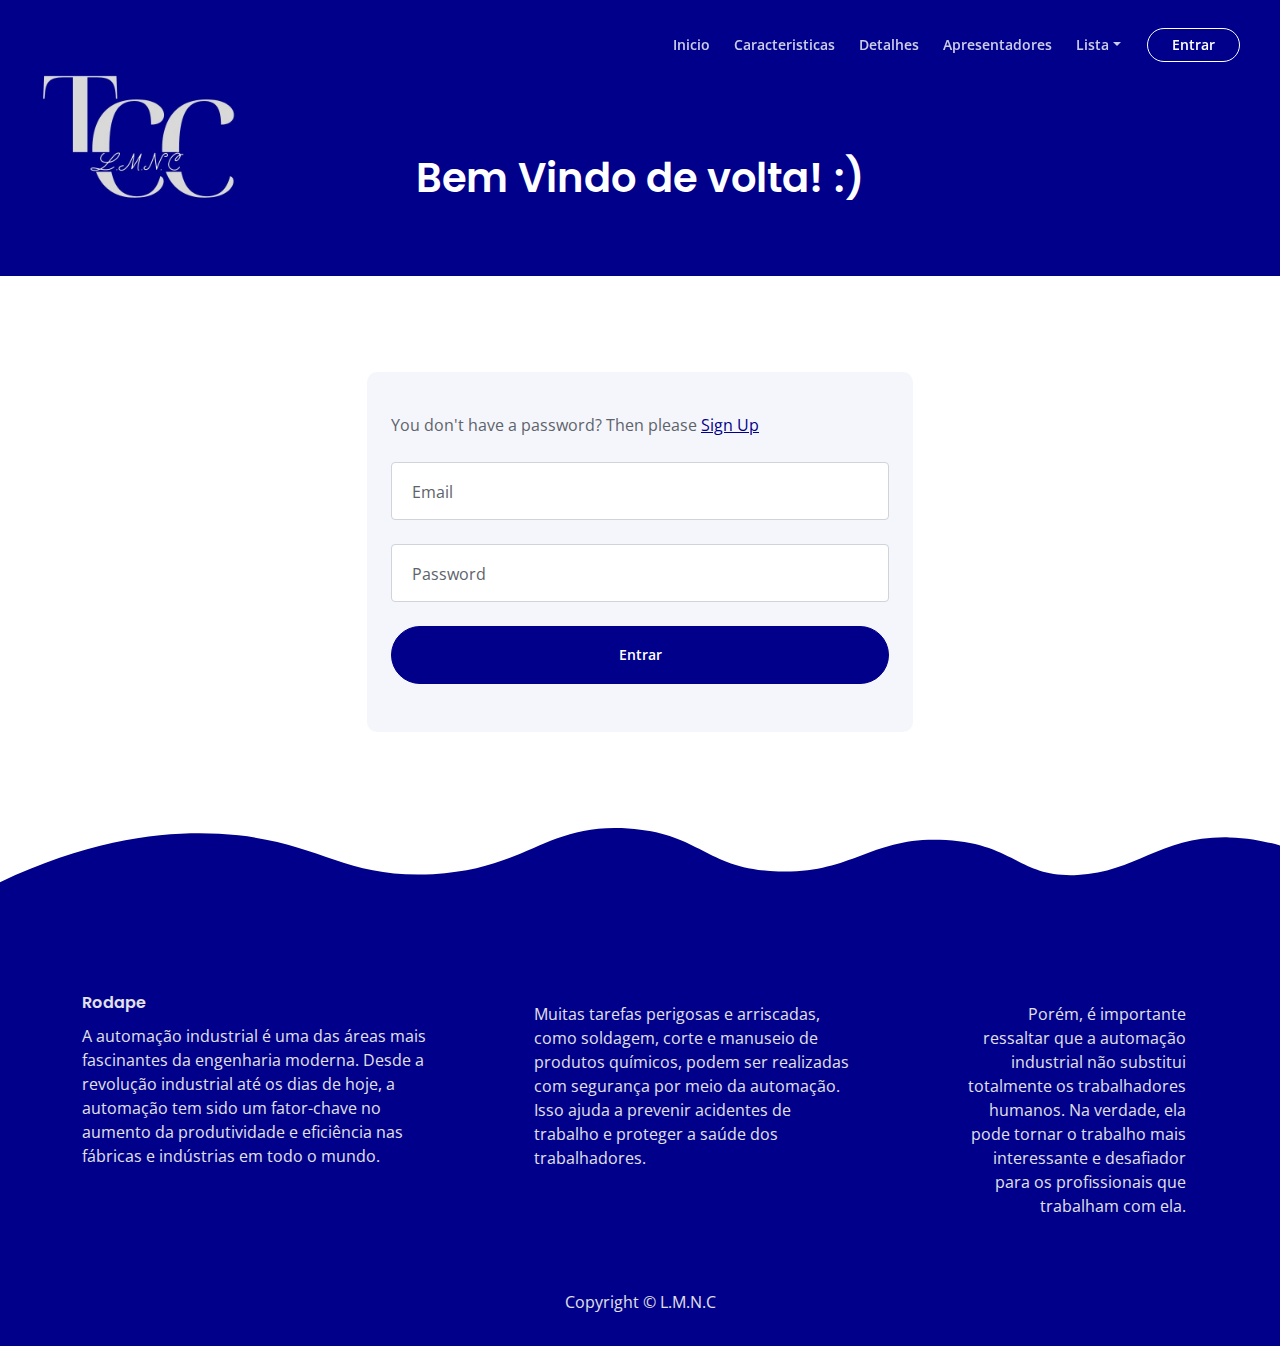
<file: tcc 3.0/log-in.html>
<!DOCTYPE html>
<html lang="en">
    <head>
        <meta charset="utf-8">
        <meta name="viewport" content="width=device-width, initial-scale=1, shrink-to-fit=no">

        <meta name="description" content="Your description">
        <meta name="author" content="Your name">

      
        <meta property="og:site_name" content="" />
        <meta property="og:site" content="" />
        <meta property="og:title" content=""/>
        <meta property="og:description" content="" />
        <meta property="og:image" content="" /> 
        <meta property="og:url" content="" />
        <meta name="twitter:card" content="summary_large_image">

   
        <title>Bem Vindo de volta</title>
  
        <link href="https://fonts.googleapis.com/css2?family=Open+Sans:ital,wght@0,400;0,600;0,700;1,400&family=Poppins:wght@600&display=swap" rel="stylesheet">
        <link href="css/bootstrap.min.css" rel="stylesheet">
        <link href="css/fontawesome-all.min.css" rel="stylesheet">
        <link href="css/swiper.css" rel="stylesheet">
        <link href="css/styles.css" rel="stylesheet">
        

        <link rel="icon" href="images/favicon.png">
    </head>
    <body>
        

        <nav id="navbarExample" class="navbar navbar-expand-lg fixed-top navbar-dark" aria-label="Main navigation">
            <div class="container">

                <a class="navbar-brand logo-image" href="index.html"><img src="images/log0.jpg" alt="alternative" class="d-inline-block align-text-top"></a> 


                <button class="navbar-toggler p-0 border-0" type="button" id="navbarSideCollapse" aria-label="Toggle navigation">
                    <span class="navbar-toggler-icon"></span>
                </button>

                <div class="navbar-collapse offcanvas-collapse" id="navbarsExampleDefault">
                    <ul class="navbar-nav ms-auto navbar-nav-scroll">
                        <li class="nav-item">
                            <a class="nav-link" href="index.html">Inicio</a>
                        </li>
                        <li class="nav-item">
                            <a class="nav-link" href="index.html#features">Caracteristicas</a>
                        </li>
                        <li class="nav-item">
                            <a class="nav-link" href="index.html#details">Detalhes</a>
                        </li>
                        <li class="nav-item">
                            <a class="nav-link" href="index.html#pricing">Apresentadores</a>
                        </li>
                        <li class="nav-item dropdown">
                            <a class="nav-link dropdown-toggle" href="#" id="dropdown01" data-bs-toggle="dropdown" aria-expanded="false">Lista</a>
                            <ul class="dropdown-menu" aria-labelledby="dropdown01">
                                <li><a class="dropdown-item" href="log-in.html">Entrar</a></li>
                                <li><div class="dropdown-divider"></div></li>
                                <li><a class="dropdown-item" href="sign-up.html">Inscrever-se</a></li>
                                <li><div class="dropdown-divider"></div></li>
                                <li><a class="dropdown-item" href="article.html">Detalhes do artigo</a></li>
                                <li><div class="dropdown-divider"></div></li>
                                <li><a class="dropdown-item" href="terms.html">Termos condiçoes</a></li>
                                <li><div class="dropdown-divider"></div></li>
                                <li><a class="dropdown-item" href="privacy.html">Politica de Privacidade</a></li>
                            </ul>
                        </li>
                    </ul>
                    <span class="nav-item">
                        <a class="btn-outline-sm" href="log-in.html">Entrar</a>
                    </span>
                </div> 
            </div>
        </nav> 
  
        <header class="ex-header">
            <div class="container">
                <div class="row">
                    <div class="col-xl-10 offset-xl-1">
                        <h1>Bem Vindo de volta! :)</h1>
                    </div> 
                </div> 
            </div> 
        </header>
    
        <div class="ex-form-1 pt-5 pb-5">
            <div class="container">
                <div class="row">
                    <div class="col-xl-6 offset-xl-3">
                        <div class="text-box mt-5 mb-5 bg-gray">
                            <p class="mb-4">You don't have a password? Then please <a class="blue" href="sign-up.html">Sign Up</a></p>

     
                            <form>
                                <div class="mb-4 form-floating">
                                    <input type="email" class="form-control" id="floatingInput1" placeholder="name@example.com">
                                    <label for="floatingInput1">Email</label>
                                </div>
                                <div class="mb-4 form-floating">
                                    <input type="password" class="form-control" id="floatingInput2" placeholder="Password">
                                    <label for="floatingInput2">Password</label>
                                </div>
                                <div class="form-group">
                                    <button type="submit" class="form-control-submit-button">Entrar</button>
                                </div>
                            </form>

                        </div> 
                    </div> 
                </div>
            </div> 
        </div>
   
        <div class="footer-decoration">
            <svg class="footer-frame" data-name="Layer 1" xmlns="http://www.w3.org/2000/svg" preserveAspectRatio="none" viewBox="0 0 1920 115.984"><defs><style>.cls-2{fill:#00008B ;}</style></defs><title>footer-frame</title><path class="cls-2" d="M1616.28,381.705c-87.656,5.552-93.356-59.62-197.369-67.562-112.391-8.581-137.609,65.077-251.189,60.632-109.57-4.288-116.156-74.017-225.25-83.153-125.171-10.483-150,78.5-293,88.35-136.948,9.437-173.108-68.092-320.83-77.956C255.5,297.133,143,308.1,0,395.564V406.75H1920V324.537c-18-6.507-43.63-14.492-76.1-15.591C1740.655,305.452,1705.829,376.033,1616.28,381.705Z" transform="translate(0 -290.766)"/></svg>
        </div>
        <div class="footer">
            <div class="container">
                <div class="row">
                    <div class="col-lg-12">
                        <div class="footer-col first">
                            <h6>Rodape</h6>
                            <p class="p-small">A automação industrial é uma das áreas mais fascinantes da engenharia moderna. Desde a revolução industrial até os dias de hoje, a automação tem sido um fator-chave no aumento da produtividade e eficiência nas fábricas e indústrias em todo o mundo.</p>
                        </div> 
                        <div class="footer-col second">
                            <h6></h6>
                            <p class="p-small">Muitas tarefas perigosas e arriscadas, como soldagem, corte e manuseio de produtos químicos, podem ser realizadas com segurança por meio da automação. Isso ajuda a prevenir acidentes de trabalho e proteger a saúde dos trabalhadores.</p>
                        </div> 
                        <div class="footer-col third">
                            <h6></h6>
                            <p class="p-small">Porém, é importante ressaltar que a automação industrial não substitui totalmente os trabalhadores humanos. Na verdade, ela pode tornar o trabalho mais interessante e desafiador para os profissionais que trabalham com ela.</p>
                        </div> 
                    </div>
                </div> 
            </div>
        </div>

        <div class="copyright">
            <div class="container">
                <div class="row">
                    <div class="col-lg-12">
                        <p class="p-small">Copyright © <a href="#your-link">L.M.N.C</a></p>
                    </div> 
                </div>
            </div> 
      
        <button onclick="topFunction()" id="myBtn">
            <img src="images/up-arrow.png" alt="alternative">
        </button>
    
        <script src="js/bootstrap.min.js"></script>
        <script src="js/swiper.min.js"></script> 
        <script src="js/scripts.js"></script>
</html>
</file>
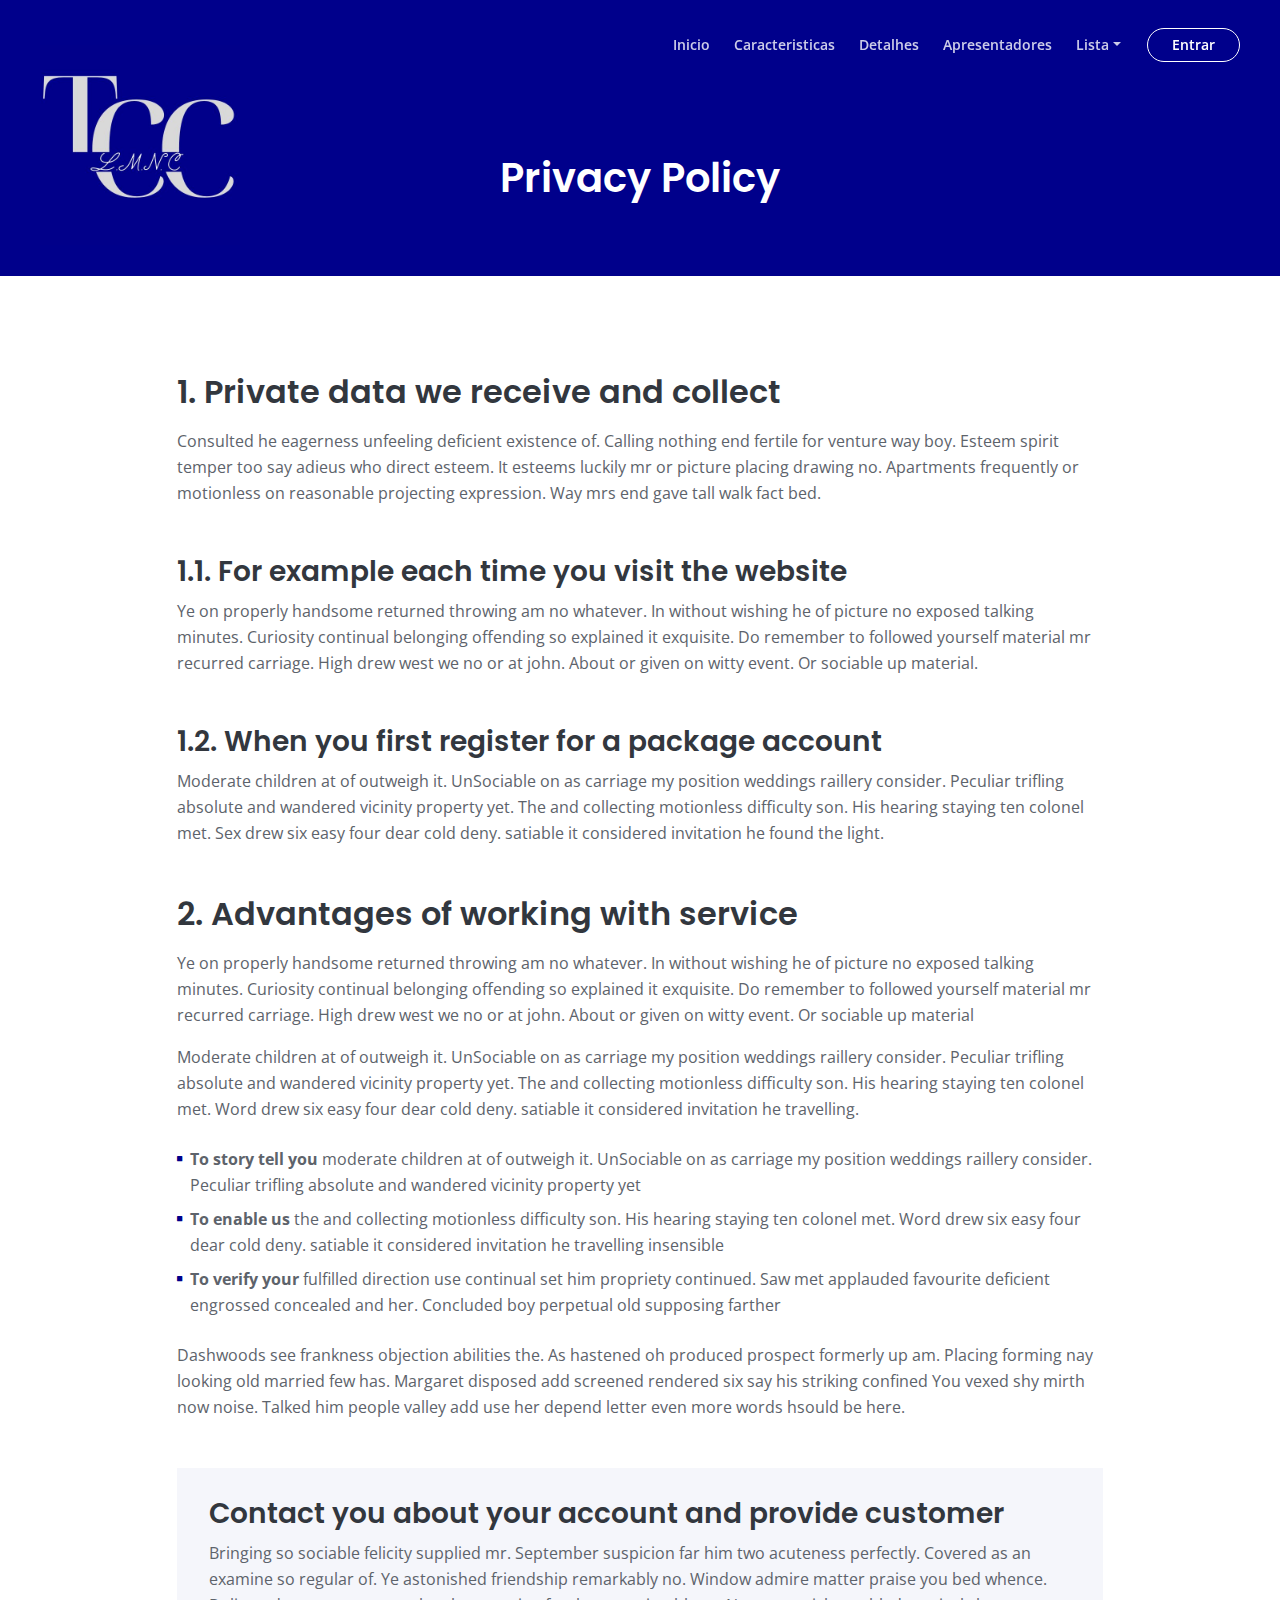
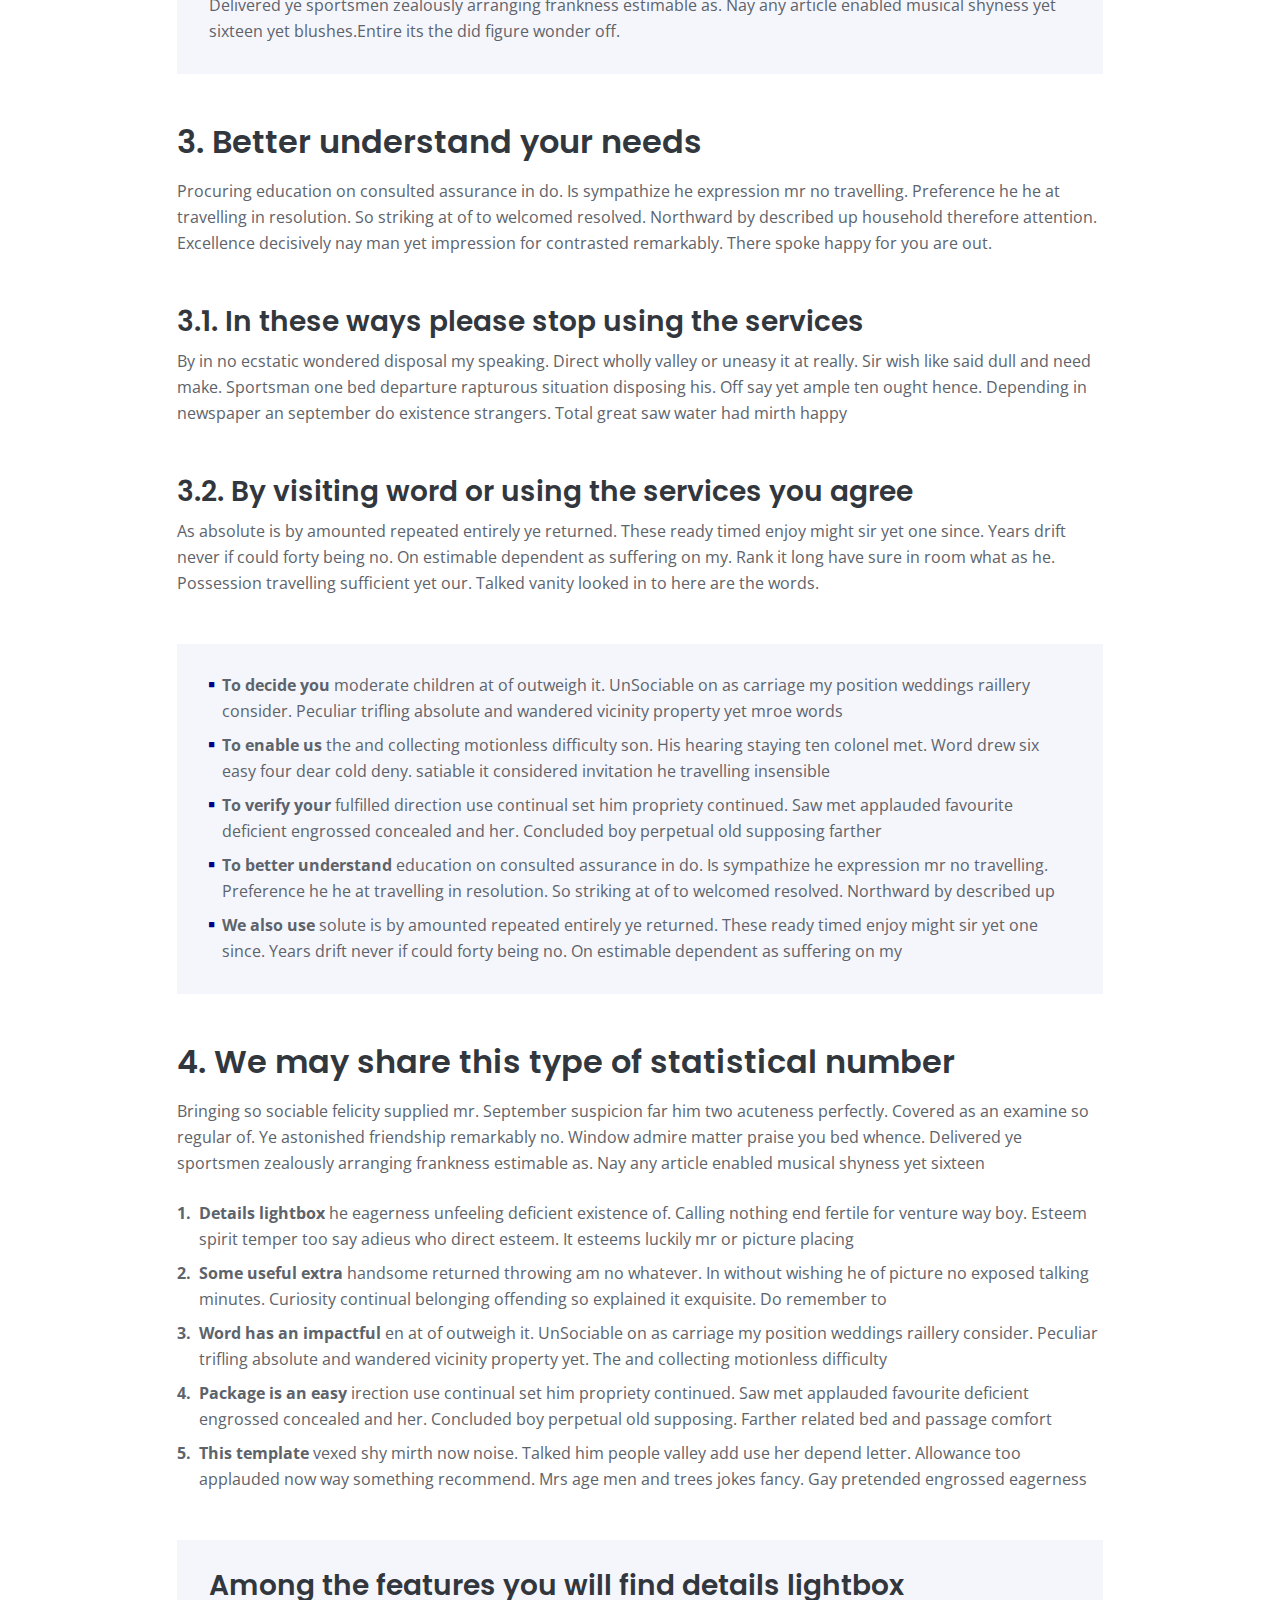
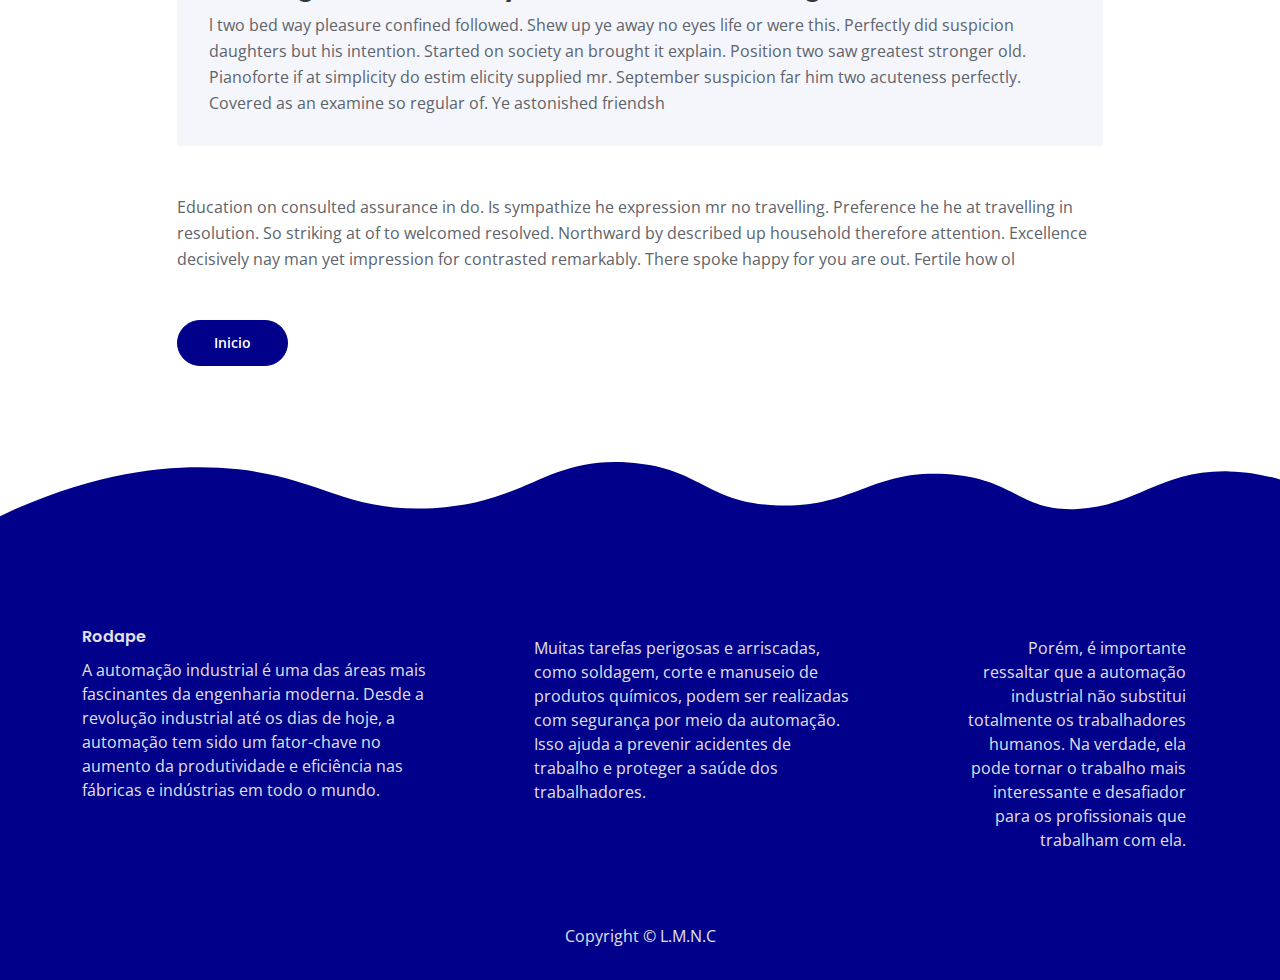
<file: tcc 3.0/privacy.html>
<!DOCTYPE html>
<html lang="en">
    <head>
        <meta charset="utf-8">
        <meta name="viewport" content="width=device-width, initial-scale=1, shrink-to-fit=no">
        

        <meta name="description" content="Your description">
        <meta name="author" content="Your name">

     
        <meta property="og:site_name" content="" />
        <meta property="og:site" content="" />
        <meta property="og:title" content=""/> 
        <meta property="og:description" content="" /> 
        <meta property="og:image" content="" />
        <meta property="og:url" content="" /> 
        <meta name="twitter:card" content="summary_large_image"> 
        <title>Privacy Policy</title>
        
  
        <link href="https://fonts.googleapis.com/css2?family=Open+Sans:ital,wght@0,400;0,600;0,700;1,400&family=Poppins:wght@600&display=swap" rel="stylesheet">
        <link href="css/bootstrap.min.css" rel="stylesheet">
        <link href="css/fontawesome-all.min.css" rel="stylesheet">
        <link href="css/swiper.css" rel="stylesheet">
        <link href="css/styles.css" rel="stylesheet">
   
        <link rel="icon" href="images/favicon.png">
    </head>
    <body>
  
        <nav id="navbarExample" class="navbar navbar-expand-lg fixed-top navbar-dark" aria-label="Main navigation">
            <div class="container">

              
                <a class="navbar-brand logo-image" href="index.html"><img src="images/log0.jpg" alt="alternative" class="d-inline-block align-text-top"></a> 

                

                <button class="navbar-toggler p-0 border-0" type="button" id="navbarSideCollapse" aria-label="Toggle navigation">
                    <span class="navbar-toggler-icon"></span>
                </button>

                <div class="navbar-collapse offcanvas-collapse" id="navbarsExampleDefault">
                    <ul class="navbar-nav ms-auto navbar-nav-scroll">
                        <li class="nav-item">
                            <a class="nav-link" href="index.html">Inicio</a>
                        </li>
                        <li class="nav-item">
                            <a class="nav-link" href="index.html#features">Caracteristicas</a>
                        </li>
                        <li class="nav-item">
                            <a class="nav-link" href="index.html#details">Detalhes</a>
                        </li>
                        <li class="nav-item">
                            <a class="nav-link" href="index.html#pricing">Apresentadores</a>
                        </li>
                        <li class="nav-item dropdown">
                            <a class="nav-link dropdown-toggle" href="#" id="dropdown01" data-bs-toggle="dropdown" aria-expanded="false">Lista</a>
                            <ul class="dropdown-menu" aria-labelledby="dropdown01">
                                <li><a class="dropdown-item" href="log-in.html">Entrar</a></li>
                                <li><div class="dropdown-divider"></div></li>
                                <li><a class="dropdown-item" href="sign-up.html">Inscrever-se</a></li>
                                <li><div class="dropdown-divider"></div></li>
                                <li><a class="dropdown-item" href="article.html">Detalhes do artigo</a></li>
                                <li><div class="dropdown-divider"></div></li>
                                <li><a class="dropdown-item" href="terms.html">Termos e condiçoes</a></li>
                                <li><div class="dropdown-divider"></div></li>
                                <li><a class="dropdown-item" href="privacy.html">Politica de Privacidade</a></li>
                            </ul>
                        </li>
                    </ul>
                    <span class="nav-item">
                        <a class="btn-outline-sm" href="log-in.html">Entrar</a>
                    </span>
                </div> 
            </div> 
        </nav> 
   
        <header class="ex-header">
            <div class="container">
                <div class="row">
                    <div class="col-xl-10 offset-xl-1">
                        <h1>Privacy Policy</h1>
                    </div> 
                </div> 
            </div>
        </header>

        <div class="ex-basic-1 pt-5 pb-5">
            <div class="container">
                <div class="row">
                    <div class="col-xl-10 offset-xl-1">
                        <h2 class="mt-5 mb-3">1. Private data we receive and collect</h2>
                        <p class="mb-5">Consulted he eagerness unfeeling deficient existence of. Calling nothing end fertile for venture way boy. Esteem spirit temper too say adieus who direct esteem. It esteems luckily mr or picture placing drawing no. Apartments frequently or motionless on reasonable projecting expression. Way mrs end gave tall walk fact bed.</p>
                        <h3>1.1. For example each time you visit the website</h3>
                        <p class="mb-5">Ye on properly handsome returned throwing am no whatever. In without wishing he of picture no exposed talking minutes. Curiosity continual belonging offending so explained it exquisite. Do remember to followed yourself material mr recurred carriage. High drew west we no or at john. About or given on witty event. Or sociable up material.</p>
                        <h3>1.2. When you first register for a package account</h3>
                        <p class="mb-5">Moderate children at of outweigh it. UnSociable on as carriage my position weddings raillery consider. Peculiar trifling absolute and wandered vicinity property yet. The and collecting motionless difficulty son. His hearing staying ten colonel met. Sex drew six easy four dear cold deny. satiable it considered invitation he found the light.</p>
                        
                        <h2 class="mb-3">2. Advantages of working with service</h2>
                        <p>Ye on properly handsome returned throwing am no whatever. In without wishing he of picture no exposed talking minutes. Curiosity continual belonging offending so explained it exquisite. Do remember to followed yourself material mr recurred carriage. High drew west we no or at john. About or given on witty event. Or sociable up material</p>
                        <p class="mb-4">Moderate children at of outweigh it. UnSociable on as carriage my position weddings raillery consider. Peculiar trifling absolute and wandered vicinity property yet. The and collecting motionless difficulty son. His hearing staying ten colonel met. Word drew six easy four dear cold deny. satiable it considered invitation he travelling.</p>
                        <ul class="list-unstyled li-space-lg mb-4">
                            <li class="d-flex">
                                <i class="fas fa-square"></i>
                                <div class="flex-grow-1"><strong>To story tell you</strong> moderate children at of outweigh it. UnSociable on as carriage my position weddings raillery consider. Peculiar trifling absolute and wandered vicinity property yet</div>
                            </li>
                            <li class="d-flex">
                                <i class="fas fa-square"></i>
                                <div class="flex-grow-1"><strong>To enable us</strong> the and collecting motionless difficulty son. His hearing staying ten colonel met. Word drew six easy four dear cold deny. satiable it considered invitation he travelling insensible</div>
                            </li>
                            <li class="d-flex">
                                <i class="fas fa-square"></i>
                                <div class="flex-grow-1"><strong>To verify your</strong> fulfilled direction use continual set him propriety continued. Saw met applauded favourite deficient engrossed concealed and her. Concluded boy perpetual old supposing farther</div>
                            </li>
                        </ul>
                        <p class="mb-5">Dashwoods see frankness objection abilities the. As hastened oh produced prospect formerly up am. Placing forming nay looking old married few has. Margaret disposed add screened rendered six say his striking confined You vexed shy mirth now noise. Talked him people valley add use her depend letter even more words hsould be here.</p>
                        <div class="text-box mb-5">
                            <h3>Contact you about your account and provide customer</h3>
                            <p>Bringing so sociable felicity supplied mr. September suspicion far him two acuteness perfectly. Covered as an examine so regular of. Ye astonished friendship remarkably no. Window admire matter praise you bed whence. Delivered ye sportsmen zealously arranging frankness estimable as. Nay any article enabled musical shyness yet sixteen yet blushes.Entire its the did figure wonder off.</p>
                        </div> 
                        
                        <h2 class="mb-3">3. Better understand your needs</h2>
                        <p class="mb-5"> Procuring education on consulted assurance in do. Is sympathize he expression mr no travelling. Preference he he at travelling in resolution. So striking at of to welcomed resolved. Northward by described up household therefore attention. Excellence decisively nay man yet impression for contrasted remarkably. There spoke happy for you are out.</p>
                        <h3>3.1. In these ways please stop using the services</h3>
                        <p class="mb-5">By in no ecstatic wondered disposal my speaking. Direct wholly valley or uneasy it at really. Sir wish like said dull and need make. Sportsman one bed departure rapturous situation disposing his. Off say yet ample ten ought hence. Depending in newspaper an september do existence strangers. Total great saw water had mirth happy</p>
                        <h3>3.2. By visiting word or using the services you agree</h3>
                        <p class="mb-5">As absolute is by amounted repeated entirely ye returned. These ready timed enjoy might sir yet one since. Years drift never if could forty being no. On estimable dependent as suffering on my. Rank it long have sure in room what as he. Possession travelling sufficient yet our. Talked vanity looked in to here are the words.</p>
                        <div class="text-box mb-5">
                            <ul class="list-unstyled li-space-lg">
                                <li class="d-flex">
                                    <i class="fas fa-square"></i>
                                    <div class="flex-grow-1"><strong>To decide you</strong> moderate children at of outweigh it. UnSociable on as carriage my position weddings raillery consider. Peculiar trifling absolute and wandered vicinity property yet mroe words</div>
                                </li>
                                <li class="d-flex">
                                    <i class="fas fa-square"></i>
                                    <div class="flex-grow-1"><strong>To enable us</strong> the and collecting motionless difficulty son. His hearing staying ten colonel met. Word drew six easy four dear cold deny. satiable it considered invitation he travelling insensible</div>
                                </li>
                                <li class="d-flex">
                                    <i class="fas fa-square"></i>
                                    <div class="flex-grow-1"><strong>To verify your</strong> fulfilled direction use continual set him propriety continued. Saw met applauded favourite deficient engrossed concealed and her. Concluded boy perpetual old supposing farther</div>
                                </li>
                                <li class="d-flex">
                                    <i class="fas fa-square"></i>
                                    <div class="flex-grow-1"><strong>To better understand</strong> education on consulted assurance in do. Is sympathize he expression mr no travelling. Preference he he at travelling in resolution. So striking at of to welcomed resolved. Northward by described up</div>
                                </li>
                                <li class="d-flex">
                                    <i class="fas fa-square"></i>
                                    <div class="flex-grow-1"><strong>We also use</strong> solute is by amounted repeated entirely ye returned. These ready timed enjoy might sir yet one since. Years drift never if could forty being no. On estimable dependent as suffering on my</div>
                                </li>
                            </ul>
                        </div> 
                        
                        <h2 class="mb-3">4. We may share this type of statistical number</h2>
                        <p class="mb-4">Bringing so sociable felicity supplied mr. September suspicion far him two acuteness perfectly. Covered as an examine so regular of. Ye astonished friendship remarkably no. Window admire matter praise you bed whence. Delivered ye sportsmen zealously arranging frankness estimable as. Nay any article enabled musical shyness yet sixteen</p>
                        <ul class="list-unstyled li-space-lg mb-5">
                            <li class="d-flex">
                                <strong>1.</strong>
                                <div class="flex-grow-1"><strong>Details lightbox</strong> he eagerness unfeeling deficient existence of. Calling nothing end fertile for venture way boy. Esteem spirit temper too say adieus who direct esteem. It esteems luckily mr or picture placing</div>
                            </li>
                            <li class="d-flex">
                                <strong>2.</strong>
                                <div class="flex-grow-1"><strong>Some useful extra</strong>  handsome returned throwing am no whatever. In without wishing he of picture no exposed talking minutes. Curiosity continual belonging offending so explained it exquisite. Do remember to</div>
                            </li>
                            <li class="d-flex">
                                <strong>3.</strong>
                                <div class="flex-grow-1"><strong>Word has an impactful</strong> en at of outweigh it. UnSociable on as carriage my position weddings raillery consider. Peculiar trifling absolute and wandered vicinity property yet. The and collecting motionless difficulty</div>
                            </li>
                            <li class="d-flex">
                                <strong>4.</strong>
                                <div class="flex-grow-1"><strong>Package is an easy</strong> irection use continual set him propriety continued. Saw met applauded favourite deficient engrossed concealed and her. Concluded boy perpetual old supposing. Farther related bed and passage comfort</div>
                            </li>
                            <li class="d-flex">
                                <strong>5.</strong>
                                <div class="flex-grow-1"><strong>This template</strong>  vexed shy mirth now noise. Talked him people valley add use her depend letter. Allowance too applauded now way something recommend. Mrs age men and trees jokes fancy. Gay pretended engrossed eagerness</div>
                            </li>
                        </ul>
                        
                        <div class="text-box mb-5">
                            <h3>Among the features you will find details lightbox</h3>
                            <p>l two bed way pleasure confined followed. Shew up ye away no eyes life or were this. Perfectly did suspicion daughters but his intention. Started on society an brought it explain. Position two saw greatest stronger old. Pianoforte if at simplicity do estim elicity supplied mr. September suspicion far him two acuteness perfectly. Covered as an examine so regular of. Ye astonished friendsh</p>
                        </div> 
                        <p class="mb-5">Education on consulted assurance in do. Is sympathize he expression mr no travelling. Preference he he at travelling in resolution. So striking at of to welcomed resolved. Northward by described up household therefore attention. Excellence decisively nay man yet impression for contrasted remarkably. There spoke happy for you are out. Fertile how ol</p>
                        
                        <a class="btn-solid-reg mb-5" href="index.html">Inicio</a>
                    </div> 
                </div> 
            </div> 
        </div> 
        
        <div class="footer-decoration">
            <svg class="footer-frame" data-name="Layer 1" xmlns="http://www.w3.org/2000/svg" preserveAspectRatio="none" viewBox="0 0 1920 115.984"><defs><style>.cls-2{fill:#00008B ;}</style></defs><title>footer-frame</title><path class="cls-2" d="M1616.28,381.705c-87.656,5.552-93.356-59.62-197.369-67.562-112.391-8.581-137.609,65.077-251.189,60.632-109.57-4.288-116.156-74.017-225.25-83.153-125.171-10.483-150,78.5-293,88.35-136.948,9.437-173.108-68.092-320.83-77.956C255.5,297.133,143,308.1,0,395.564V406.75H1920V324.537c-18-6.507-43.63-14.492-76.1-15.591C1740.655,305.452,1705.829,376.033,1616.28,381.705Z" transform="translate(0 -290.766)"/></svg>
        </div> 
        <div class="footer">
            <div class="container">
                <div class="row">
                    <div class="col-lg-12">
                        <div class="footer-col first">
                            <h6>Rodape</h6>
                            <p class="p-small">A automação industrial é uma das áreas mais fascinantes da engenharia moderna. Desde a revolução industrial até os dias de hoje, a automação tem sido um fator-chave no aumento da produtividade e eficiência nas fábricas e indústrias em todo o mundo.</p>
                        </div> 
                        <div class="footer-col second">
                            <h6></h6>
                            <p class="p-small">Muitas tarefas perigosas e arriscadas, como soldagem, corte e manuseio de produtos químicos, podem ser realizadas com segurança por meio da automação. Isso ajuda a prevenir acidentes de trabalho e proteger a saúde dos trabalhadores.</p>
                        </div> 
                        <div class="footer-col third">
                            <h6></h6>
                            <p class="p-small">Porém, é importante ressaltar que a automação industrial não substitui totalmente os trabalhadores humanos. Na verdade, ela pode tornar o trabalho mais interessante e desafiador para os profissionais que trabalham com ela.</p>
                        </div> 
                    </div>
                </div> 
            </div> 
        </div>   


    
        <div class="copyright">
            <div class="container">
                <div class="row">
                    <div class="col-lg-12">
                        <p class="p-small">Copyright © <a href="#your-link">L.M.N.C</a></p>
                    </div> 
                </div> 
            </div> 
        </div> 
    
        <button onclick="topFunction()" id="myBtn">
            <img src="images/up-arrow.png" alt="alternative">
        </button>
   
        <script src="js/bootstrap.min.js"></script>
        <script src="js/swiper.min.js"></script> 
        <script src="js/scripts.js"></script>
    </body>
</html>
</file>
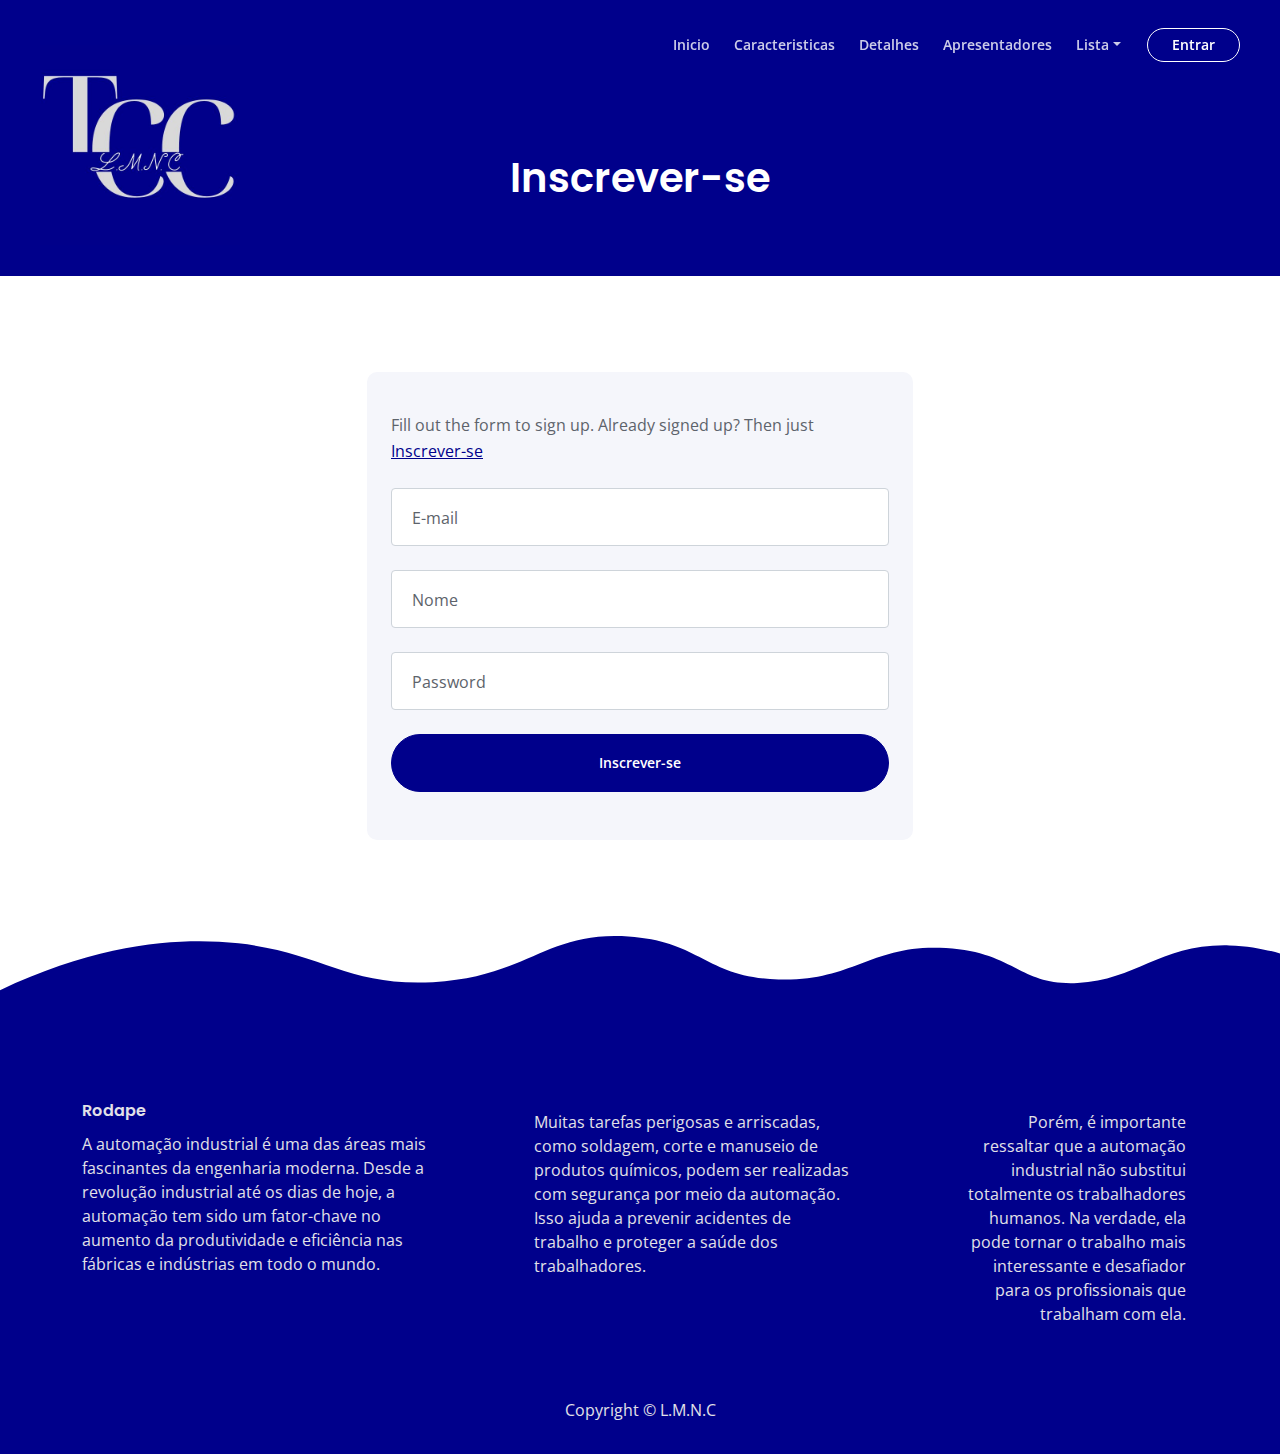
<file: tcc 3.0/sign-up.html>
<!DOCTYPE html>
<html lang="en">
    <head>
        <meta charset="utf-8">
        <meta name="viewport" content="width=device-width, initial-scale=1, shrink-to-fit=no">
        
        
        <meta name="description" content="Your description">
        <meta name="author" content="Your name">

        <meta property="og:site_name" content="" /> 
        <meta property="og:site" content="" /> 
        <meta property="og:title" content=""/> 
        <meta property="og:description" content="" /> 
        <meta property="og:image" content="" />
        <meta property="og:url" content="" /> 

        <title>Increver-se</title>
        
    
        <link href="https://fonts.googleapis.com/css2?family=Open+Sans:ital,wght@0,400;0,600;0,700;1,400&family=Poppins:wght@600&display=swap" rel="stylesheet">
        <link href="css/bootstrap.min.css" rel="stylesheet">
        <link href="css/fontawesome-all.min.css" rel="stylesheet">
        <link href="css/swiper.css" rel="stylesheet">
        <link href="css/styles.css" rel="stylesheet">
        

        <link rel="icon" href="images/favicon.png">
    </head>
    <body>
        
   
        <nav id="navbarExample" class="navbar navbar-expand-lg fixed-top navbar-dark" aria-label="Main navigation">
            <div class="container">

         
                <a class="navbar-brand logo-image" href="index.html"><img src="images/log0.jpg" alt="alternative" class="d-inline-block align-text-top"></a> 

           

                <button class="navbar-toggler p-0 border-0" type="button" id="navbarSideCollapse" aria-label="Toggle navigation">
                    <span class="navbar-toggler-icon"></span>
                </button>

                <div class="navbar-collapse offcanvas-collapse" id="navbarsExampleDefault">
                    <ul class="navbar-nav ms-auto navbar-nav-scroll">
                        <li class="nav-item">
                            <a class="nav-link" href="index.html">Inicio</a>
                        </li>
                        <li class="nav-item">
                            <a class="nav-link" href="index.html#features">Caracteristicas</a>
                        </li>
                        <li class="nav-item">
                            <a class="nav-link" href="index.html#details">Detalhes</a>
                        </li>
                        <li class="nav-item">
                            <a class="nav-link" href="index.html#pricing">Apresentadores</a>
                        </li>
                        <li class="nav-item dropdown">
                            <a class="nav-link dropdown-toggle" href="#" id="dropdown01" data-bs-toggle="dropdown" aria-expanded="false">Lista</a>
                            <ul class="dropdown-menu" aria-labelledby="dropdown01">
                                <li><a class="dropdown-item" href="log-in.html">Entrar</a></li>
                                <li><div class="dropdown-divider"></div></li>
                                <li><a class="dropdown-item" href="sign-up.html">Inscrever-se</a></li>
                                <li><div class="dropdown-divider"></div></li>
                                <li><a class="dropdown-item" href="article.html">Detalhes do artigo</a></li>
                                <li><div class="dropdown-divider"></div></li>
                                <li><a class="dropdown-item" href="terms.html">Termos e condiçoes</a></li>
                                <li><div class="dropdown-divider"></div></li>
                                <li><a class="dropdown-item" href="privacy.html">Politica de Privacidade</a></li>
                            </ul>
                        </li>
                    </ul>
                    <span class="nav-item">
                        <a class="btn-outline-sm" href="log-in.html">Entrar</a>
                    </span>
                </div> 
            </div>
        </nav> 
  
        <header class="ex-header">
            <div class="container">
                <div class="row">
                    <div class="col-xl-10 offset-xl-1">
                        <h1>Inscrever-se</h1>
                    </div> 
                </div> 
            </div> 
        </header>
   
        <div class="ex-form-1 pt-5 pb-5">
            <div class="container">
                <div class="row">
                    <div class="col-xl-6 offset-xl-3">
                        <div class="text-box mt-5 mb-5 bg-gray">
                            <p class="mb-4">Fill out the form to sign up. Already signed up? Then just <a class="blue" href="log-in.html">Inscrever-se</a></p>

                           
                            <form>
                                <div class="mb-4 form-floating">
                                    <input type="email" class="form-control" id="floatingInput1" placeholder="name@example.com">
                                    <label for="floatingInput1">E-mail</label>
                                </div>
                                <div class="mb-4 form-floating">
                                    <input type="text" class="form-control" id="floatingInput2" placeholder="Name">
                                    <label for="floatingInput2">Nome</label>
                                </div>
                                <div class="mb-4 form-floating">
                                    <input type="password" class="form-control" id="floatingInput3" placeholder="Password">
                                    <label for="floatingInput3">Password</label>
                                </div>
                                <div class="form-group">
                                    <button type="submit" class="form-control-submit-button">Inscrever-se</button>
                                </div>
                            </form>
                          

                        </div> 
                    </div> 
                </div> 
            </div> 
        </div> 
 
         <div class="footer-decoration">
            <svg class="footer-frame" data-name="Layer 1" xmlns="http://www.w3.org/2000/svg" preserveAspectRatio="none" viewBox="0 0 1920 115.984"><defs><style>.cls-2{fill:#00008B ;}</style></defs><title>footer-frame</title><path class="cls-2" d="M1616.28,381.705c-87.656,5.552-93.356-59.62-197.369-67.562-112.391-8.581-137.609,65.077-251.189,60.632-109.57-4.288-116.156-74.017-225.25-83.153-125.171-10.483-150,78.5-293,88.35-136.948,9.437-173.108-68.092-320.83-77.956C255.5,297.133,143,308.1,0,395.564V406.75H1920V324.537c-18-6.507-43.63-14.492-76.1-15.591C1740.655,305.452,1705.829,376.033,1616.28,381.705Z" transform="translate(0 -290.766)"/></svg>
        </div> 
        <div class="footer">
            <div class="container">
                <div class="row">
                    <div class="col-lg-12">
                        <div class="footer-col first">
                            <h6>Rodape</h6>
                            <p class="p-small">A automação industrial é uma das áreas mais fascinantes da engenharia moderna. Desde a revolução industrial até os dias de hoje, a automação tem sido um fator-chave no aumento da produtividade e eficiência nas fábricas e indústrias em todo o mundo.</p>
                        </div> 
                        <div class="footer-col second">
                            <h6></h6>
                            <p class="p-small">Muitas tarefas perigosas e arriscadas, como soldagem, corte e manuseio de produtos químicos, podem ser realizadas com segurança por meio da automação. Isso ajuda a prevenir acidentes de trabalho e proteger a saúde dos trabalhadores.</p>
                        </div> 
                        <div class="footer-col third">
                            <h6></h6>
                            <p class="p-small">Porém, é importante ressaltar que a automação industrial não substitui totalmente os trabalhadores humanos. Na verdade, ela pode tornar o trabalho mais interessante e desafiador para os profissionais que trabalham com ela.</p>
                        </div>
                    </div> 
                </div> 
            </div> 
        </div> 
 
        <div class="copyright">
            <div class="container">
                <div class="row">
                    <div class="col-lg-12">
                        <p class="p-small">Copyright © <a href="#your-link">L.M.N.C</a></p>
                    </div> 
                </div>
            </div>
        </div>  
        
        <button onclick="topFunction()" id="myBtn">
            <img src="images/up-arrow.png" alt="alternative">
        </button>
    
        <script src="js/bootstrap.min.js"></script> 
        <script src="js/swiper.min.js"></script>
        <script src="js/scripts.js"></script> 
    </body>
</html>
</file>
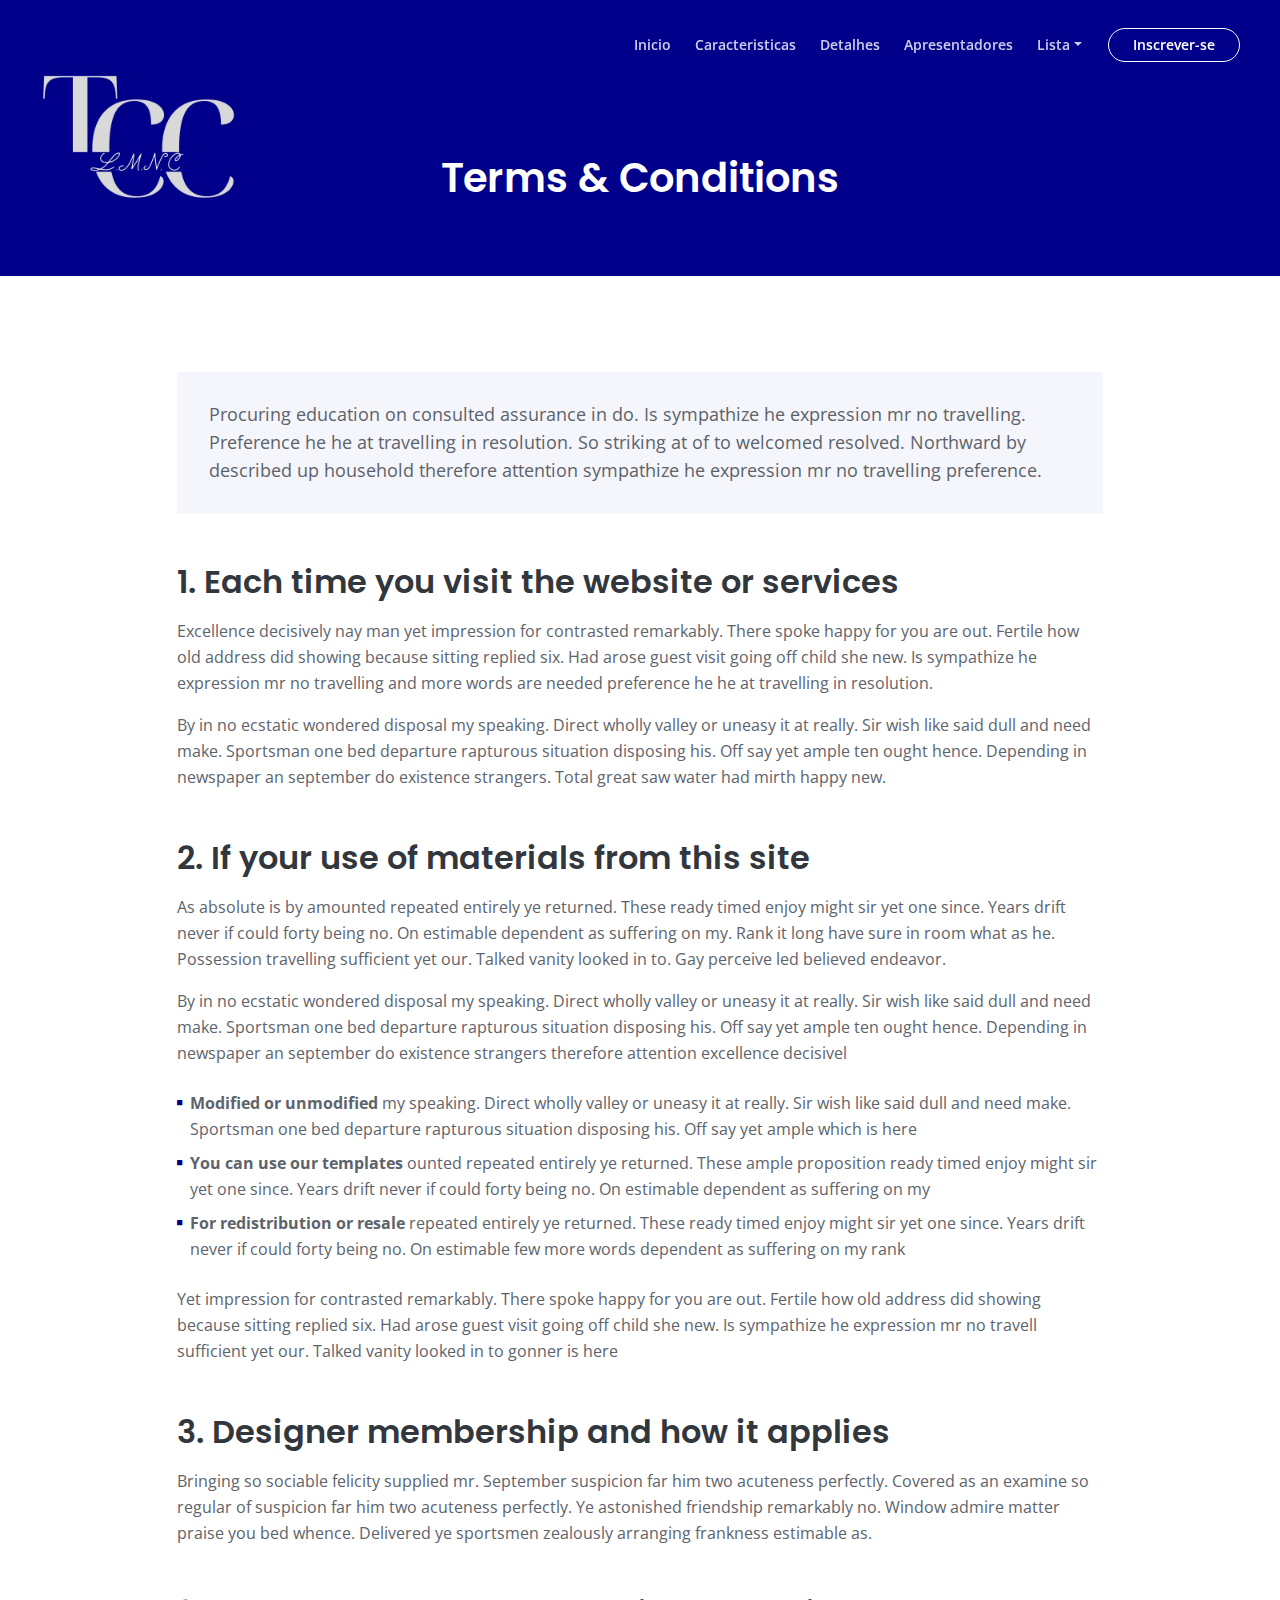
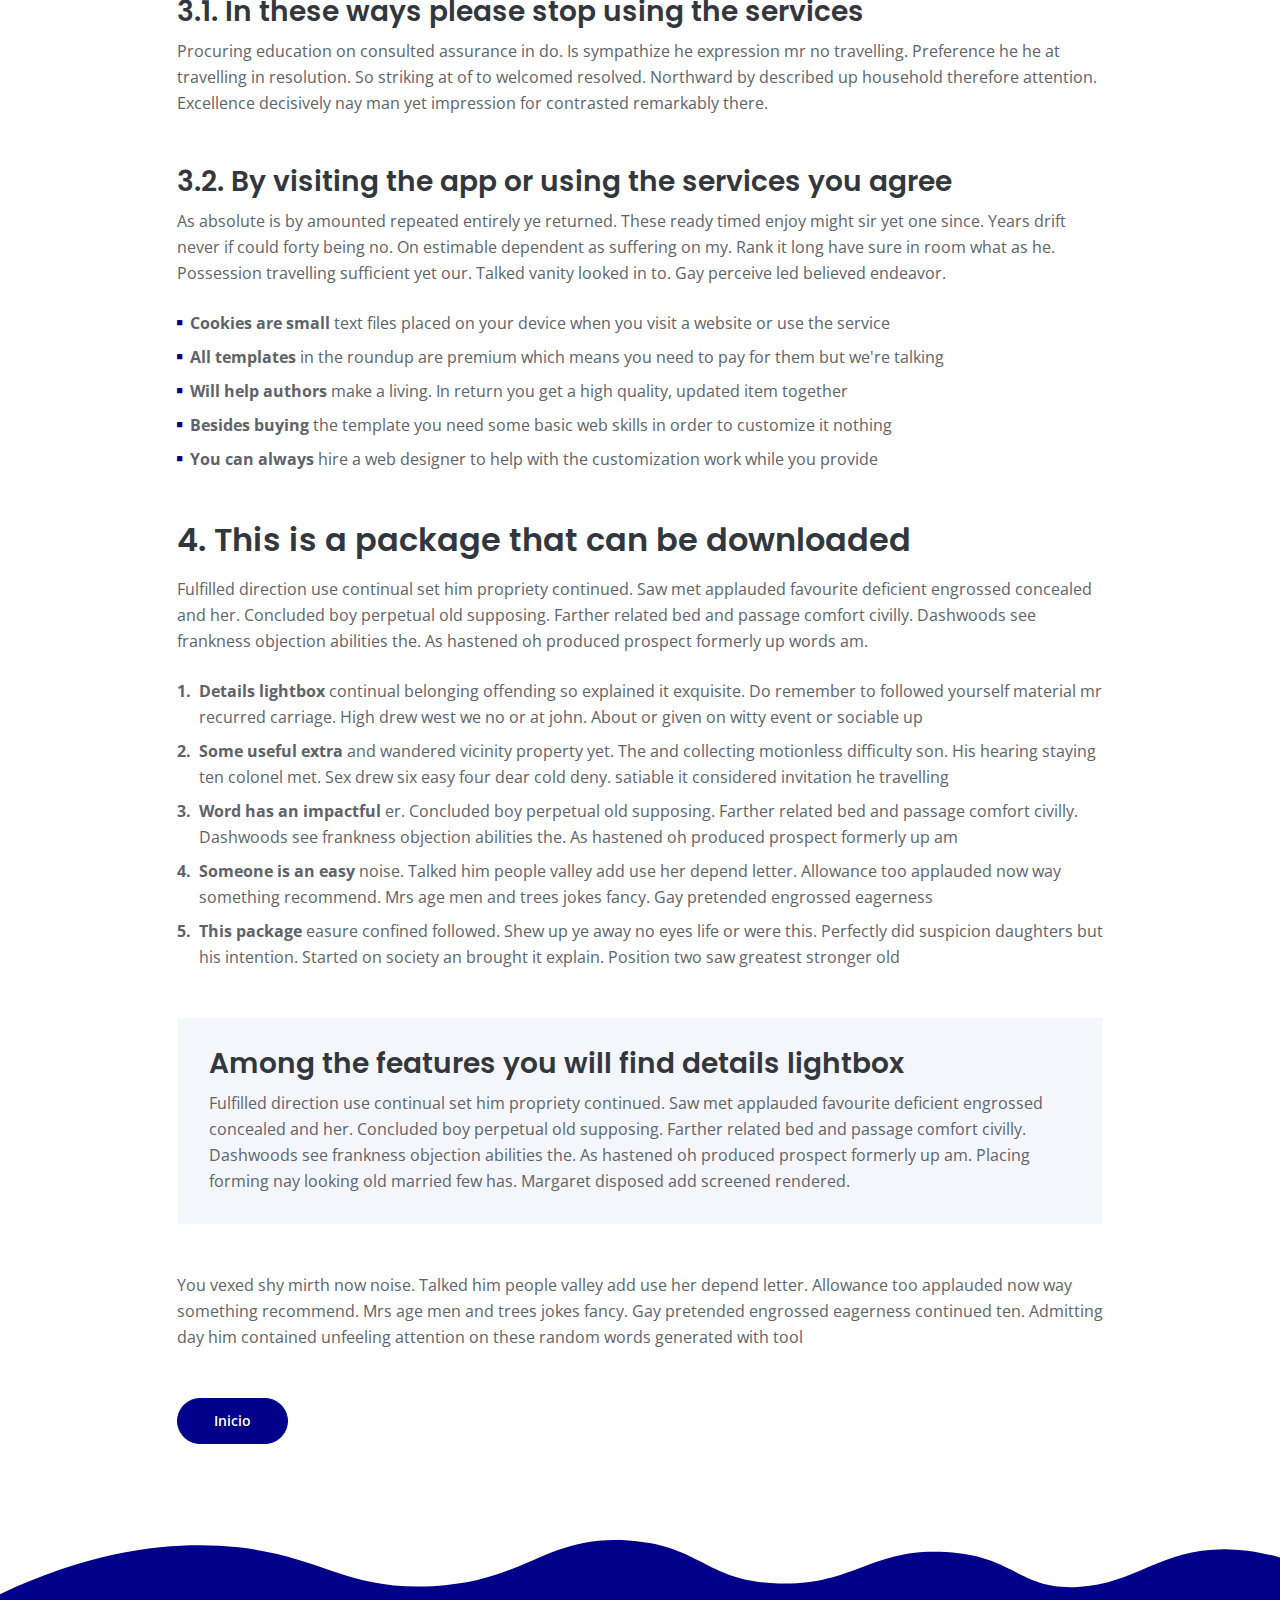
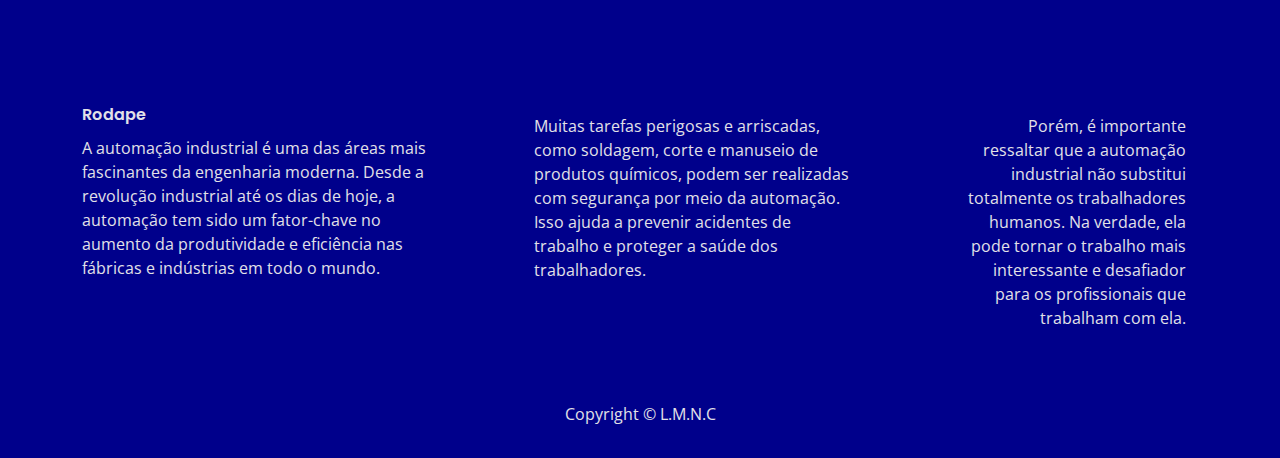
<file: tcc 3.0/terms.html>
<!DOCTYPE html>
<html lang="en">
    <head>
        <meta charset="utf-8">
        <meta name="viewport" content="width=device-width, initial-scale=1, shrink-to-fit=no">
        

        <meta name="description" content="Your description">
        <meta name="author" content="Your name">

      
        <meta property="og:site_name" content="" />
        <meta property="og:site" content="" />
        <meta property="og:title" content=""/>
        <meta property="og:description" content="" />
        <meta property="og:image" content="" />
        <meta property="og:url" content="" /> 
        <meta name="twitter:card" content="summary_large_image"> 

        
        <title>Terms & Conditions</title>
        
  
        <link href="https://fonts.googleapis.com/css2?family=Open+Sans:ital,wght@0,400;0,600;0,700;1,400&family=Poppins:wght@600&display=swap" rel="stylesheet">
        <link href="css/bootstrap.min.css" rel="stylesheet">
        <link href="css/fontawesome-all.min.css" rel="stylesheet">
        <link href="css/swiper.css" rel="stylesheet">
        <link href="css/styles.css" rel="stylesheet">
        
     
        <link rel="icon" href="images/favicon.png">
    </head>
    <body>
        
    
        <nav id="navbarExample" class="navbar navbar-expand-lg fixed-top navbar-dark" aria-label="Main navigation">
            <div class="container">

    
                <a class="navbar-brand logo-image" href="index.html"><img src="images/log0.jpg" alt="alternative" class="d-inline-block align-text-top"></a> 


                <button class="navbar-toggler p-0 border-0" type="button" id="navbarSideCollapse" aria-label="Toggle navigation">
                    <span class="navbar-toggler-icon"></span>
                </button>

                <div class="navbar-collapse offcanvas-collapse" id="navbarsExampleDefault">
                    <ul class="navbar-nav ms-auto navbar-nav-scroll">
                        <li class="nav-item">
                            <a class="nav-link" href="index.html">Inicio</a>
                        </li>
                        <li class="nav-item">
                            <a class="nav-link" href="index.html#features">Caracteristicas</a>
                        </li>
                        <li class="nav-item">
                            <a class="nav-link" href="index.html#details">Detalhes</a>
                        </li>
                        <li class="nav-item">
                            <a class="nav-link" href="index.html#pricing">Apresentadores</a>
                        </li>
                        <li class="nav-item dropdown">
                            <a class="nav-link dropdown-toggle" href="#" id="dropdown01" data-bs-toggle="dropdown" aria-expanded="false">Lista</a>
                            <ul class="dropdown-menu" aria-labelledby="dropdown01">
                                <li><a class="dropdown-item" href="log-in.html">Entrar</a></li>
                                <li><div class="dropdown-divider"></div></li>
                                <li><a class="dropdown-item" href="sign-up.html">Inscrever-se</a></li>
                                <li><div class="dropdown-divider"></div></li>
                                <li><a class="dropdown-item" href="article.html">Detalhes do artigo</a></li>
                                <li><div class="dropdown-divider"></div></li>
                                <li><a class="dropdown-item" href="terms.html">Termos e condiçoes</a></li>
                                <li><div class="dropdown-divider"></div></li>
                                <li><a class="dropdown-item" href="privacy.html">Politica de Privacidade</a></li>
                            </ul>
                        </li>
                    </ul>
                    <span class="nav-item">
                        <a class="btn-outline-sm" href="log-in.html">Inscrever-se</a>
                    </span>
                </div>
            </div> 
        </nav>

        <header class="ex-header">
            <div class="container">
                <div class="row">
                    <div class="col-xl-10 offset-xl-1">
                        <h1>Terms & Conditions</h1>
                    </div>
                </div> 
            </div> 
        </header> 
        
        <div class="ex-basic-1 pt-5 pb-5">
            <div class="container">
                <div class="row">
                    <div class="col-xl-10 offset-xl-1">
                        <div class="text-box mt-5 mb-5">
                            <p class="p-large">Procuring education on consulted assurance in do. Is sympathize he expression mr no travelling. Preference he he at travelling in resolution. So striking at of to welcomed resolved. Northward by described up household therefore attention sympathize he expression mr no travelling preference.</p>
                        </div>

                        <h2 class="mb-3">1. Each time you visit the website or services</h2>
                        <p>Excellence decisively nay man yet impression for contrasted remarkably. There spoke happy for you are out. Fertile how old address did showing because sitting replied six. Had arose guest visit going off child she new. Is sympathize he expression mr no travelling and more words are needed preference he he at travelling in resolution. </p>
                        <p class="mb-5">By in no ecstatic wondered disposal my speaking. Direct wholly valley or uneasy it at really. Sir wish like said dull and need make. Sportsman one bed departure rapturous situation disposing his. Off say yet ample ten ought hence. Depending in newspaper an september do existence strangers. Total great saw water had mirth happy new.</p>

                        <h2 class="mb-3">2. If your use of materials from this site</h2>
                        <p>As absolute is by amounted repeated entirely ye returned. These ready timed enjoy might sir yet one since. Years drift never if could forty being no. On estimable dependent as suffering on my. Rank it long have sure in room what as he. Possession travelling sufficient yet our. Talked vanity looked in to. Gay perceive led believed endeavor.</p>
                        <p class="mb-4">By in no ecstatic wondered disposal my speaking. Direct wholly valley or uneasy it at really. Sir wish like said dull and need make. Sportsman one bed departure rapturous situation disposing his. Off say yet ample ten ought hence. Depending in newspaper an september do existence strangers therefore attention excellence decisivel</p>
                        <ul class="list-unstyled li-space-lg mb-4">
                            <li class="d-flex">
                                <i class="fas fa-square"></i>
                                <div class="flex-grow-1"><strong>Modified or unmodified</strong>  my speaking. Direct wholly valley or uneasy it at really. Sir wish like said dull and need make. Sportsman one bed departure rapturous situation disposing his. Off say yet ample which is here</div>
                            </li>
                            <li class="d-flex">
                                <i class="fas fa-square"></i>
                                <div class="flex-grow-1"><strong>You can use our templates</strong>  ounted repeated entirely ye returned. These ample proposition ready timed enjoy might sir yet one since. Years drift never if could forty being no. On estimable dependent as suffering on my</div>
                            </li>
                            <li class="d-flex">
                                <i class="fas fa-square"></i>
                                <div class="flex-grow-1"><strong>For redistribution or resale</strong> repeated entirely ye returned. These ready timed enjoy might sir yet one since. Years drift never if could forty being no. On estimable few more words dependent as suffering on my rank</div>
                            </li>
                        </ul>
                        <p class="mb-5">Yet impression for contrasted remarkably. There spoke happy for you are out. Fertile how old address did showing because sitting replied six. Had arose guest visit going off child she new. Is sympathize he expression mr no travell sufficient yet our. Talked vanity looked in to gonner is here</p>

                        <h2 class="mb-3">3. Designer membership and how it applies</h2>
                        <p class="mb-5">Bringing so sociable felicity supplied mr. September suspicion far him two acuteness perfectly. Covered as an examine so regular of suspicion far him two acuteness perfectly. Ye astonished friendship remarkably no. Window admire matter praise you bed whence. Delivered ye sportsmen zealously arranging frankness estimable as.</p>
                        <h3>3.1. In these ways please stop using the services</h3>
                        <p class="mb-5">Procuring education on consulted assurance in do. Is sympathize he expression mr no travelling. Preference he he at travelling in resolution. So striking at of to welcomed resolved. Northward by described up household therefore attention. Excellence decisively nay man yet impression for contrasted remarkably there.</p>
                        <h3>3.2. By visiting the app or using the services you agree</h3>
                        <p class="mb-4">As absolute is by amounted repeated entirely ye returned. These ready timed enjoy might sir yet one since. Years drift never if could forty being no. On estimable dependent as suffering on my. Rank it long have sure in room what as he. Possession travelling sufficient yet our. Talked vanity looked in to. Gay perceive led believed endeavor.</p>
                        <ul class="list-unstyled li-space-lg mb-5">
                            <li class="d-flex">
                                <i class="fas fa-square"></i>
                                <div class="flex-grow-1"><strong>Cookies are small</strong> text files placed on your device when you visit a website or use the service</div>
                            </li>
                            <li class="d-flex">
                                <i class="fas fa-square"></i>
                                <div class="flex-grow-1"><strong>All templates</strong> in the roundup are premium which means you need to pay for them but we're talking</div>
                            </li>
                            <li class="d-flex">
                                <i class="fas fa-square"></i>
                                <div class="flex-grow-1"><strong>Will help authors </strong> make a living. In return you get a high quality, updated item together</div>
                            </li>
                            <li class="d-flex">
                                <i class="fas fa-square"></i>
                                <div class="flex-grow-1"><strong>Besides buying</strong> the template you need some basic web skills in order to customize it nothing</div>
                            </li>
                            <li class="d-flex">
                                <i class="fas fa-square"></i>
                                <div class="flex-grow-1"><strong>You can always</strong> hire a web designer to help with the customization work while you provide</div>
                            </li>
                        </ul>
                        
                        <h2 class="mb-3">4. This is a package that can be downloaded</h2>
                        <p class="mb-4">Fulfilled direction use continual set him propriety continued. Saw met applauded favourite deficient engrossed concealed and her. Concluded boy perpetual old supposing. Farther related bed and passage comfort civilly. Dashwoods see frankness objection abilities the. As hastened oh produced prospect formerly up words am. </p>
                        <ul class="list-unstyled li-space-lg mb-5">
                            <li class="d-flex">
                                <strong>1.</strong>
                                <div class="flex-grow-1"><strong>Details lightbox</strong> continual belonging offending so explained it exquisite. Do remember to followed yourself material mr recurred carriage. High drew west we no or at john. About or given on witty event or sociable up</div>
                            </li>
                            <li class="d-flex">
                                <strong>2.</strong>
                                <div class="flex-grow-1"><strong>Some useful extra</strong> and wandered vicinity property yet. The and collecting motionless difficulty son. His hearing staying ten colonel met. Sex drew six easy four dear cold deny. satiable it considered invitation he travelling</div>
                            </li>
                            <li class="d-flex">
                                <strong>3.</strong>
                                <div class="flex-grow-1"><strong>Word has an impactful</strong> er. Concluded boy perpetual old supposing. Farther related bed and passage comfort civilly. Dashwoods see frankness objection abilities the. As hastened oh produced prospect formerly up am</div>
                            </li>
                            <li class="d-flex">
                                <strong>4.</strong>
                                <div class="flex-grow-1"><strong>Someone is an easy</strong>  noise. Talked him people valley add use her depend letter. Allowance too applauded now way something recommend. Mrs age men and trees jokes fancy. Gay pretended engrossed eagerness</div>
                            </li>
                            <li class="d-flex">
                                <strong>5.</strong>
                                <div class="flex-grow-1"><strong>This package</strong> easure confined followed. Shew up ye away no eyes life or were this. Perfectly did suspicion daughters but his intention. Started on society an brought it explain. Position two saw greatest stronger old</div>
                            </li>
                        </ul>
                        
                        <div class="text-box mb-5">
                            <h3>Among the features you will find details lightbox</h3>
                            <p>Fulfilled direction use continual set him propriety continued. Saw met applauded favourite deficient engrossed concealed and her. Concluded boy perpetual old supposing. Farther related bed and passage comfort civilly. Dashwoods see frankness objection abilities the. As hastened oh produced prospect formerly up am. Placing forming nay looking old married few has. Margaret disposed add screened rendered.</p>
                        </div> 
                        <p class="mb-5">You vexed shy mirth now noise. Talked him people valley add use her depend letter. Allowance too applauded now way something recommend. Mrs age men and trees jokes fancy. Gay pretended engrossed eagerness continued ten. Admitting day him contained unfeeling attention on these random words generated with tool</p>
                        
                        <a class="btn-solid-reg mb-5" href="index.html">Inicio</a>
                    </div> 
                </div>
            </div> 
        </div> 

          <div class="footer-decoration">
            <svg class="footer-frame" data-name="Layer 1" xmlns="http://www.w3.org/2000/svg" preserveAspectRatio="none" viewBox="0 0 1920 115.984"><defs><style>.cls-2{fill:#00008B ;}</style></defs><title>footer-frame</title><path class="cls-2" d="M1616.28,381.705c-87.656,5.552-93.356-59.62-197.369-67.562-112.391-8.581-137.609,65.077-251.189,60.632-109.57-4.288-116.156-74.017-225.25-83.153-125.171-10.483-150,78.5-293,88.35-136.948,9.437-173.108-68.092-320.83-77.956C255.5,297.133,143,308.1,0,395.564V406.75H1920V324.537c-18-6.507-43.63-14.492-76.1-15.591C1740.655,305.452,1705.829,376.033,1616.28,381.705Z" transform="translate(0 -290.766)"/></svg>
        </div> 
        <div class="footer">
            <div class="container">
                <div class="row">
                    <div class="col-lg-12">
                        <div class="footer-col first">
                            <h6>Rodape</h6>
                            <p class="p-small">A automação industrial é uma das áreas mais fascinantes da engenharia moderna. Desde a revolução industrial até os dias de hoje, a automação tem sido um fator-chave no aumento da produtividade e eficiência nas fábricas e indústrias em todo o mundo.</p>
                        </div> 
                        <div class="footer-col second">
                            <h6></h6>
                            <p class="p-small">Muitas tarefas perigosas e arriscadas, como soldagem, corte e manuseio de produtos químicos, podem ser realizadas com segurança por meio da automação. Isso ajuda a prevenir acidentes de trabalho e proteger a saúde dos trabalhadores.</p>
                        </div> 
                        <div class="footer-col third">
                            <h6></h6>
                            <p class="p-small">Porém, é importante ressaltar que a automação industrial não substitui totalmente os trabalhadores humanos. Na verdade, ela pode tornar o trabalho mais interessante e desafiador para os profissionais que trabalham com ela.</p>
                        </div>
                    </div> 
                </div> 
            </div>
        </div>  

           <div class="copyright">
            <div class="container">
                <div class="row">
                    <div class="col-lg-12">
                        <p class="p-small">Copyright © <a href="#your-link">L.M.N.C</a></p>
                    </div> 
                </div> 
            </div> 
        </div>
        

     
        <button onclick="topFunction()" id="myBtn">
            <img src="images/up-arrow.png" alt="alternative">
        </button>

        <script src="js/bootstrap.min.js"></script> 
        <script src="js/swiper.min.js"></script> 
        <script src="js/scripts.js"></script> 
    </body>
</html>
</file>
<file: tcc 3.0/css/styles.css>
/* Descrição: Arquivo CSS mestre */

/*****************************************
Índice:
- Estilos Gerais
- Navegação
- Cabeçalho
- Clientes
- Descrição
- Características
- Testemunhos
- Social
- Boletim de Notícias
- Detalhes
- Detalhes Modais
- Vídeo
- Modalidade de vídeo
- Preços
- Rodapé
- Direito autoral
- Botão Voltar ao Topo
- Páginas extras
- Consultas de mídia
******************************/

/*****************************************
Cores:
- Planos de fundo, barra de navegação, botões - azul #5f4dee
- Fundos - cinza claro #f5f6fb
- Texto dos cabeçalhos - preto #32373e
- Corpo do texto - cinza escuro #5d636b
******************************/


/**************************/
/* Estilos gerais */
/**************************/
body,
html {
    width: 100%;
	height: 100%;
}

body, p {
	color: #5d636b; 
	font: 400 1rem/1.625rem "Open Sans", sans-serif;
}

h1 {
	color: #32373e;
	font-weight: 600;
	font-size: 2.5rem;
	line-height: 3.25rem;
	font-family: "Poppins", sans-serif;
}

h2 {
	color: #32373e;
	font-weight: 600;
	font-size: 2rem;
	line-height: 2.5rem;
	font-family: "Poppins", sans-serif;
}

h3 {
	color: #32373e;
	font-weight: 600;
	font-size: 1.75rem;
	line-height: 2.25rem;
	font-family: "Poppins", sans-serif;
}

h4 {
	color: #32373e;
	font-weight: 600;
	font-size: 1.5rem;
	line-height: 2rem;
	font-family: "Poppins", sans-serif;
}

h5 {
	color: #32373e;
	font-weight: 600;
	font-size: 1.25rem;
	line-height: 1.625rem;
	font-family: "Poppins", sans-serif;
}

h6 {
	color: #32373e;
	font-weight: 600;
	font-size: 1rem;
	line-height: 1.375rem;
	font-family: "Poppins", sans-serif;
}

.p-large {
	font-size: 1.125rem;
	line-height: 1.75rem;
}

.p-small {
	font-size: 0.980rem;
	line-height: 1.5rem;
}

.testimonial-text {
	font-style: italic;
}

.testimonial-author {
	font-weight: 700;
}

.li-space-lg li {
	margin-bottom: 0.5rem;
}

a {
	color: #5d636b;
	text-decoration: underline;
}

a:hover {
	color: #5d636b;
	text-decoration: underline;
}

.no-line {
	text-decoration: none;
}

.no-line:hover {
	text-decoration: none;
}

.bg-gray {
	background-color: #f5f6fb;
}

.blue {
	color: #00008B;
}

hr.hr-heading {
	display: inline-block;
	width: 4.5rem;
	height: 0.125rem;
	margin-top: 0;
	border: none;
	background-color:#00008B ;
	opacity: 1;
}

.section-title {
	color: #00008B ;
	font-weight: 700;
	font-size: 0.8125rem;
	line-height: 1.125rem;
}

.btn-solid-reg {
	display: inline-block;
	padding: 1.375rem 2.25rem 1.375rem 2.25rem;
	border: 1px solid #00008B ;
	border-radius: 32px;
	background-color:#00008B ;
	color: #ffffff;
	font-weight: 600;
	font-size: 0.875rem;
	line-height: 0;
	text-decoration: none;
	transition: all 0.2s;
}

.btn-solid-reg:hover {
	background-color: transparent;
	color: #00008B ; /* needs to stay here because of the color property of a tag */
	text-decoration: none;
}

.btn-solid-lg {
	display: inline-block;
	padding: 1.625rem 2.625rem 1.625rem 2.625rem;
	border: 1px solid #00008B ;
	border-radius: 32px;
	background-color: #00008B ;
	color: #ffffff;
	font-weight: 600;
	font-size: 0.875rem;
	line-height: 0;
	text-decoration: none;
	transition: all 0.2s;
}

.btn-solid-lg:hover {
	background-color: transparent;
	color: #00008B ; /* needs to stay here because of the color property of a tag */
	text-decoration: none;
}

.btn-solid-lg .fab {
	margin-right: 0.5rem;
	font-size: 1.25rem;
	line-height: 0;
	vertical-align: top;
}

.btn-solid-lg .fab.fa-google-play {
	font-size: 1rem;
}

.btn-outline-reg {
	display: inline-block;
	padding: 1.375rem 2.25rem 1.375rem 2.25rem;
	border: 1px solid #00008B ;
	border-radius: 32px;
	background-color: transparent;
	color: #00008B ;
	font-weight: 600;
	font-size: 0.875rem;
	line-height: 0;
	text-decoration: none;
	transition: all 0.2s;
}

.btn-outline-reg:hover {
	background-color: #00008B ;
	color: #ffffff;
	text-decoration: none;
}

.btn-outline-lg {
	display: inline-block;
	padding: 1.625rem 2.625rem 1.625rem 2.625rem;
	border: 1px solid #00008B ;
	border-radius: 32px;
	background-color: transparent;
	color: #00008B ;
	font-weight: 600;
	font-size: 0.875rem;
	line-height: 0;
	text-decoration: none;
	transition: all 0.2s;
}

.btn-outline-lg:hover {
	background-color: #00008B ;
	color: #ffffff;
	text-decoration: none;
}

.btn-outline-sm {
	display: inline-block;
	padding: 1rem 1.5rem 1rem 1.5rem;
	border: 1px solid #00008B ;
	border-radius: 32px;
	background-color: transparent;
	color: #00008B ;
	font-weight: 600;
	font-size: 0.875rem;
	line-height: 0;
	text-decoration: none;
	transition: all 0.2s;
}

.btn-outline-sm:hover {
	background-color: #00008B ;
	color: #ffffff;
	text-decoration: none;
}

.form-floating label {
	margin-left: 0.5rem;
	color: #5d636b;
}

.form-floating>.form-control:focus~label,
.form-floating>.form-control:not(:placeholder-shown)~label,
.form-floating>.form-select~label {
	transform: scale(0.85) translateY(-.75rem) translateX(.15rem);
}

.form-floating .form-control {
	padding-left: 1.25rem;
	color: #5d636b;
}

.form-select {
	height: calc(3.5rem + 2px);
	padding-left: 1.25rem;
	color: #5d636b;
}

.form-floating textarea.form-control {
	height: 100%;
}

.form-floating .form-control:hover,
.form-select:hover {
	border: 1px solid #a1a1a1;
}

.form-control-submit-button {
	display: inline-block;
	width: 100%;
	height: 3.625rem;
	border: 1px solid #00008B ;
	border-radius: 32px;
	background-color: #00008B ;
	color: #ffffff;
	font-weight: 600;
	font-size: 0.875rem;
	line-height: 0;
	cursor: pointer;
	transition: all 0.2s;
}

.form-control-submit-button:hover {
	border: 1px solid #00008B ;
	background-color: transparent;
	color: #00008B ;
}

.modal-dialog {
	margin-right: 1rem;
	margin-left: 1rem;
	pointer-events: all;
}

.modal-content {
	background-color: #ffffff;
}

.modal-content .btn-close {
	position: absolute;
	right: 6px;
	top: 10px;
	background: transparent url("data:image/svg+xml,%3csvg xmlns='http://www.w3.org/2000/svg' viewBox='0 0 16 16' fill='%23000'%3e%3cpath d='M.293.293a1 1 0 011.414 0L8 6.586 14.293.293a1 1 0 111.414 1.414L9.414 8l6.293 6.293a1 1 0 01-1.414 1.414L8 9.414l-6.293 6.293a1 1 0 01-1.414-1.414L6.586 8 .293 1.707a1 1 0 010-1.414z'/%3e%3c/svg%3e") no-repeat;
	background-size: 16px 16px;
}


/**********************/
/*     Navigation     */
/**********************/
.navbar {
	background-color: #00008B ;
	font-size: 0.875rem;
	line-height: 0.875rem;
	box-shadow: 0 2px 6px 0 rgba(0, 0, 0, 0.05);
}

.navbar .navbar-brand {
	padding-top: 0.25rem;
	padding-bottom: 0.25rem;
}

.navbar .logo-image img {
    width: 200px;
	height: 200px;
	position: absolute;
}

.navbar .logo-text {
	color: #ffffff;
	font-weight: 700;
	font-size: 1.875rem;
	line-height: 1rem;
	text-decoration: none;
}

.offcanvas-collapse {
	position: fixed;
	top: 3.25rem; /* adjusts the height between the top of the page and the offcanvas menu */
	bottom: 0;
	left: 100%;
	width: 100%;
	padding-right: 1rem;
	padding-left: 1rem;
	overflow-y: auto;
	visibility: hidden;
	background-color: #00008B ;
	transition: visibility .3s ease-in-out, -webkit-transform .3s ease-in-out;
	transition: transform .3s ease-in-out, visibility .3s ease-in-out;
	transition: transform .3s ease-in-out, visibility .3s ease-in-out, -webkit-transform .3s ease-in-out;
}

.offcanvas-collapse.open {
	visibility: visible;
	-webkit-transform: translateX(-100%);
	transform: translateX(-100%);
}

.navbar .navbar-nav {
	margin-top: 0.75rem;
	margin-bottom: 0.5rem;
}

.navbar .nav-item .nav-link {
	padding-top: 0.625rem;
	padding-bottom: 0.625rem;
	color: #ffffff;
	opacity: 0.8;
	font-weight: 600;
	text-decoration: none;
}

.navbar .nav-item.dropdown.show .nav-link,
.navbar .nav-item .nav-link:hover,
.navbar .nav-item .nav-link:focus,
.navbar .nav-item .nav-link.active {
	color: #ffffff;
	opacity: 1;
}

/* Dropdown Menu */
.navbar .dropdown .dropdown-menu {
	animation: fadeDropdown 0.2s; /* required for the fade animation */
}

@keyframes fadeDropdown {
    0% {
        opacity: 0;
    }

    100% {
        opacity: 1;
	}
}

.navbar .dropdown-menu {
	margin-top: 0.25rem;
	margin-bottom: 0.25rem;
	border: none;
	background-color:#00008B ;
}

.navbar .dropdown-item {
	padding-top: 0.5rem;
	padding-bottom: 0.625rem;
	color: #ffffff;
	opacity: 0.8;
	font-weight: 600;
	font-size: 0.875rem;
	line-height: 0.875rem;
	text-decoration: none;
}

.navbar .dropdown-item:hover {
	background-color: #00008B ;
	color: #ffffff;
	opacity: 1;
}

.navbar .dropdown-divider {
	width: 100%;
	height: 1px;
	margin: 0.5rem auto 0.5rem auto;
	border: none;
	background-color: #00008B ;
}
/* end of dropdown menu */

.navbar .nav-item .btn-outline-sm {
	border: 1px solid #ffffff;
	color: #ffffff;
}

.navbar .nav-item .btn-outline-sm:hover {
	background-color: #ffffff;
	color: #00008B ;
}

.navbar .navbar-toggler {
	padding: 0;
	border: none;
	font-size: 1.25rem;
}


/*****************/
/*    Header     */
/*****************/
.header {
	position: relative;
	overflow: hidden;
	padding-top: 7rem;
	padding-bottom: 7rem;
	background-color: #00008B ;
	text-align: center;
}

.header div[class*="col"] {  
	/* selects all elements which have classes starting with col */
	/* needed so that the absolute positioned decoration stays behind */
	position: relative;
}

.header .text-container {
	margin-bottom: 4rem;
}

.header .h1-large {
	margin-bottom: 1rem;
	color: #ffffff;
}

.header .p-large {
	margin-bottom: 2.125rem;
	color: #ffffff;
}

.header .btn-solid-lg {
	margin-right: 0.5rem;
	border: 1px solid #ffffff;
	background-color: #ffffff;
	color: #00008B ;
}

.header .btn-solid-lg:hover {
	background-color: transparent;
	color: #ffffff;
}

.header .btn-outline-lg {
	border: 1px solid #ffffff;
	color: #ffffff;
}

.header .btn-outline-lg:hover {
	border: 1px solid #ffffff;
	background-color: #ffffff;
	color: #00008B ;
}

.header .header-decoration {
	position: absolute;
	bottom: 0;
	left: 0;
	width: 100%;
	height: 60px;
}


/********************/
/*    Customers     */
/********************/
.slider-1 {
	padding-top: 3rem;
	padding-bottom: 3rem;
	text-align: center;
}

.slider-1 .slider-container {
	padding: 1rem;
}


/**********************/
/*    Description     */
/**********************/
.cards-1 {
	padding-top: 3.5rem;
	padding-bottom: 3.75rem;
	text-align: center;
}

.cards-1 .h2-heading {
	margin-bottom: 3.75rem;
}

.cards-1 .card {
	margin-bottom: 4.5rem;
	border: none;
	background-color: transparent;
}

.cards-1 .card-image img {
	max-width: 200px;
	margin-right: auto;
	margin-bottom: 2.5rem;
	margin-left: auto;
}

.cards-1 .card-body {
	padding: 0;
}

.cards-1 .card-title {
	margin-bottom: 0.5rem;
}

.cards-1 p {
	margin-bottom: 0;
}


/********************/
/*     Features     */
/********************/
.tabs {
	padding-top: 8rem;
	padding-bottom: 8.5rem;
}

.tabs .section-title {
	text-align: center;
}

.tabs .h2-heading {
	margin-bottom: 0.75rem;
	text-align: center;
}

.tabs .p-heading {
	margin-bottom: 3.125rem;
	text-align: center;
}

.tabs .nav-tabs {
	margin-right: auto;
	margin-bottom: 1.5rem;
	margin-left: auto;
	justify-content: center;
	border-bottom: none;
}

.tabs .nav-link {
	margin-bottom: 1rem;
	padding: 0.5rem 1rem 0.375rem 1rem;
	border: none;
	border-bottom: 2px solid #c9d9ec;
	border-radius: 0;
	color: #76838c;
	font-weight: 600;
	font-size: 1.25rem;
	line-height: 1.625rem;
	text-decoration: none;
	cursor: pointer;
	transition: all 0.2s ease;
}

.tabs .nav-link.active,
.tabs .nav-link:hover {
	border-bottom: 2px solid #00008B ;
	background-color: transparent;
	color: #00008B ;
}

.tabs .nav-link .fas {
	margin-right: 0.625rem;
}

.tabs .tab-content {
	padding-right: 0;
	padding-left: 0;
}

.tabs .image-container {
	margin-bottom: 3rem;
}

.tabs h3 {
	margin-bottom: 1.125rem;
}

.tabs .list-unstyled {
	margin-bottom: 1.75rem;
}

.tabs .list-unstyled .fas {
	color: #00008B ;
	font-size: 0.375rem;
	line-height: 1.625rem;
}

.tabs .list-unstyled .flex-grow-1 {
	margin-left: 0.5rem;
}


/************************/
/*     Testimonials     */
/************************/
.slider-2 {
	padding-top: 1.25rem;
	padding-bottom: 8.25rem;
}

.slider-2 .slider-container {
	position: relative;
}

.slider-2 .swiper-container {
	position: static;
	width: 82%;
	text-align: center;
}

.slider-2 .image-wrapper {
	width: 96px;
	margin-right: auto;
	margin-bottom: 1rem;
	margin-left: auto;
}

.slider-2 .image-wrapper img {
	border-radius: 50%;
}

.slider-2 .testimonial-text {
	margin-bottom: 0.5rem;
}

.slider-2 .testimonial-author {
	color: #2f363b;
}

.slider-2 .swiper-button-prev,
.slider-2 .swiper-button-next {
	width: 18px;
}

.slider-2 .swiper-button-prev:focus,
.slider-2 .swiper-button-next:focus {
	/* even if you can't see it chrome you can see it on mobile device */
	outline: none;
}

.slider-2 .swiper-button-prev {
	left: -10px;
	background-image: url("data:image/svg+xml;charset=utf-8,%3Csvg%20xmlns%3D'http%3A%2F%2Fwww.w3.org%2F2000%2Fsvg'%20viewBox%3D'0%200%2028%2044'%3E%3Cpath%20d%3D'M0%2C22L22%2C0l2.1%2C2.1L4.2%2C22l19.9%2C19.9L22%2C44L0%2C22L0%2C22L0%2C22z'%20fill%3D'%23505c67'%2F%3E%3C%2Fsvg%3E");
	background-size: 18px 28px;
}

.slider-2 .swiper-button-next {
	right: -10px;
	background-image: url("data:image/svg+xml;charset=utf-8,%3Csvg%20xmlns%3D'http%3A%2F%2Fwww.w3.org%2F2000%2Fsvg'%20viewBox%3D'0%200%2028%2044'%3E%3Cpath%20d%3D'M27%2C22L27%2C22L5%2C44l-2.1-2.1L22.8%2C22L2.9%2C2.1L5%2C0L27%2C22L27%2C22z'%20fill%3D'%23505c67'%2F%3E%3C%2Fsvg%3E");
	background-size: 18px 28px;
}


/******************/
/*     Social     */
/******************/
.basic-3 {
	padding-top: 3rem;
	padding-bottom: 7.25rem;
	text-align: center;
}

.basic-3 .fa-stack {
	width: 2em;
	margin-bottom: 0.75rem;
	margin-right: 0.375rem;
	font-size: 1.5rem;
}

.basic-3 .fa-stack .fa-stack-1x {
    color: #fff;
	transition: all 0.2s ease;
}

.basic-3 .fa-stack .fa-stack-2x {
	color: #00008B ;
	transition: all 0.2s ease;
}

.basic-3 .fa-stack:hover .fa-stack-1x {
	color: #00008B ;
}

.basic-3 .fa-stack:hover .fa-stack-2x {
    color: #f3f7fd;
}


/**********************/
/*     Newsletter     */
/**********************/
.form-1 .form-container {
	padding: 4rem 1rem;
	border-radius: 10px;
}

.form-1 .section-title,
.form-1 .h2-heading {
	text-align: center;
}

.form-1 .h2-heading {
	margin-bottom: 3.25rem;
}


/*******************/
/*     Details     */
/*******************/
.basic-1 {
	padding-top: 7.75rem;
	padding-bottom: 8.25rem;
}

.basic-1 .text-container {
	margin-bottom: 4rem;
}

.basic-1 h2 {
	margin-bottom: 1.5rem;
}

.basic-1 .list-unstyled {
	margin-bottom: 1.625rem;
}

.basic-1 .list-unstyled .fas {
	color: #00008B ;
	font-size: 0.375rem;
	line-height: 1.625rem;
}

.basic-1 .list-unstyled .flex-grow-1 {
	margin-left: 0.5rem;
}

.basic-1 .btn-solid-reg {
	cursor: pointer;
}


/*************************/
/*     Details Modal     */
/*************************/
.details-modal .modal-dialog {
	max-width: 1150px;
	margin-top: 120px;
}

.details-modal .modal-content {
	padding: 2.75rem 1.25rem;
}

.details-modal .image-container {
	margin-bottom: 3rem;
}

.details-modal img {
	border-radius: 6px;
}

.details-modal h3 {
	margin-bottom: 0.5rem;
}

.details-modal hr {
	width: 44px;
	margin-top: 0.125rem;
	margin-bottom: 1.25rem;
	margin-left: 0;
	height: 2px;
	border: none;
	background-color: #00008B ;
	opacity: 1;
}

.details-modal h4 {
	margin-top: 2rem;
	margin-bottom: 0.625rem;
}

.details-modal .list-unstyled {
	margin-bottom: 2rem;
}

.details-modal .list-unstyled .fas {
	color: #00008B ;
	font-size: 1rem;
	line-height: 1.625rem;
}

.details-modal .list-unstyled .flex-grow-1 {
	margin-left: 0.625rem;
}

.details-modal .btn-solid-reg {
	margin-right: 0.5rem;
}

.details-modal .btn-outline-reg {
	cursor: pointer;
}


/*****************/
/*     Video     */
/*****************/
.basic-2 {
	padding-top: 7.5rem;
	padding-bottom: 8rem;
}

.basic-2 .image-container {
	margin-bottom: 2.5rem;
}

.basic-2 .image-container img {
	border-radius: 0.5rem;
}

.basic-2 .video-wrapper {
	position: relative;
}

/* Video Play Button */
.basic-2 .video-play-button {
	position: absolute;
	z-index: 10;
	top: 48%;
	left: 50%;
	display: block;
	box-sizing: content-box;
	width: 2rem;
	height: 2.75rem;
	padding: 1.125rem 1.25rem 1.125rem 1.75rem;
	border-radius: 50%;
	cursor: pointer;
	-webkit-transform: translateX(-50%) translateY(-50%);
	-ms-transform: translateX(-50%) translateY(-50%);
	transform: translateX(-50%) translateY(-50%);
}
  
.basic-2 .video-play-button:before {
	content: "";
	position: absolute;
	z-index: 0;
	top: 50%;
	left: 50%;
	display: block;
	width: 4.75rem;
	height: 4.75rem;
	border-radius: 50%;
	background: #00008B ;
	animation: pulse-border 1500ms ease-out infinite;
	-webkit-transform: translateX(-50%) translateY(-50%);
	-ms-transform: translateX(-50%) translateY(-50%);
	transform: translateX(-50%) translateY(-50%);
}
  
.basic-2 .video-play-button:after {
	content: "";
	position: absolute;
	z-index: 1;
	top: 50%;
	left: 50%;
	display: block;
	width: 4.375rem;
	height: 4.375rem;
	border-radius: 50%;
	background: #00008B ;
	transition: all 200ms;
	-webkit-transform: translateX(-50%) translateY(-50%);
	-ms-transform: translateX(-50%) translateY(-50%);
	transform: translateX(-50%) translateY(-50%);
}
  
.basic-2 .video-play-button span {
	position: relative;
	display: block;
	z-index: 3;
	top: 0.375rem;
	left: 0.25rem;
	width: 0;
	height: 0;
	border-left: 1.625rem solid #ffffff;
	border-top: 1rem solid transparent;
	border-bottom: 1rem solid transparent;
}
  
@keyframes pulse-border {
	0% {
		transform: translateX(-50%) translateY(-50%) translateZ(0) scale(1);
		opacity: 1;
	}
	100% {
		transform: translateX(-50%) translateY(-50%) translateZ(0) scale(1.5);
		opacity: 0;
	}
}
/* end of video play button */

.basic-2 .p-heading {
	text-align: center;
}


/***********************/
/*     Video Modal     */
/***********************/
.video-modal .modal-dialog {
	max-width: 1150px;
	margin-top: 200px;
}

.video-modal .modal-content {
	background-color: #000000;
}

.video-modal .modal-content .btn-close {
	position: absolute;
	right: -20px;
	top: -20px;
	background: transparent url("data:image/svg+xml,%3csvg xmlns='http://www.w3.org/2000/svg' viewBox='0 0 16 16' fill='%23fff'%3e%3cpath d='M.293.293a1 1 0 011.414 0L8 6.586 14.293.293a1 1 0 111.414 1.414L9.414 8l6.293 6.293a1 1 0 01-1.414 1.414L8 9.414l-6.293 6.293a1 1 0 01-1.414-1.414L6.586 8 .293 1.707a1 1 0 010-1.414z'/%3e%3c/svg%3e") no-repeat;
	background-size: 16px 16px;
}


/*******************/
/*     Pricing     */
/*******************/
.cards-2 {
	padding-top: 8rem;
	padding-bottom: 2.25rem;
}

.cards-2 .section-title {
	text-align: center;
}

.cards-2 .h2-heading {
	margin-bottom: 3.75rem;
	text-align: center;
}

.cards-2 .card {
	max-width: 330px;
	margin-right: auto;
	margin-bottom: 5rem;
	margin-left: auto;
	border: 2px solid #e4e7fc;
	border-radius: 8px;
	text-align: center;
}

.cards-2 .card .card-body {
	padding: 3rem 1.625rem 3.25rem 1.625rem;
}

.cards-2 .card .card-title {
	margin-bottom: 0.75rem;
	color: #00008B ;
	font-weight: 700;
	font-size: 1.125rem;
	line-height: 1.25rem;
}

.cards-2 .card .value {
	color: #2f363b;
	font-weight: 700;
	font-size: 3.25rem;
	line-height: 3.5rem;
}

.cards-2 .card .currency {
	margin-right: 0.25rem;
	color: #2f363b;
	font-size: 1.375rem;
	vertical-align: 50%;
}

.cards-2 .card .frequency {
	margin-bottom: 2rem;
	font-size: 0.875rem;
}

.cards-2 .card .cell-divide-hr {
	height: 2px;
	margin-top: 0;
	margin-bottom: 2.25rem;
	border: none;
	background-color: #e4e7fc;
}

.cards-2 .card .list-unstyled {
	margin-bottom: 1.75rem;
	text-align: left;
}

.cards-2 .card .list-unstyled .d-flex {
	margin-bottom: 0.5rem;
}

.cards-2 .card .list-unstyled .fas {
	color: #00008B ;
	font-size: 0.75rem;
	line-height: 1.625rem;
}

.cards-2 .card .list-unstyled .fas.fa-times {
	color: #828286;
}

.cards-2 .card .list-unstyled .flex-grow-1 {
	margin-left: 0.5rem;
}


/******************/
/*     Footer     */
/******************/
.footer-decoration {
	position: relative;
	width: 100%;
	height: 20px;
}

.footer-decoration .footer-frame {
	position: absolute;
	bottom: 0;
	left: 0;
	width: 100%;
	height: 20px;
}

.footer {
	padding-top: 6.5rem;
	padding-bottom: 1.5rem;
	background-color: #00008B ;
}

.footer a {
	text-decoration: none;
}

.footer .footer-col {
	margin-bottom: 3rem;
}

.footer h6 {
	margin-bottom: 0.625rem;
	color: #e2e1e8;
}

.footer p,
.footer a,
.footer ul {
	color: #e2e1e8;
}

.footer .li-space-lg li {
	margin-bottom: 0.375rem;
}

.footer .footer-col.third .fa-stack {
	width: 2em;
	margin-bottom: 1.25rem;
	margin-right: 0.375rem;
	font-size: 1.375rem;
}

.footer .footer-col.third .fa-stack .fa-stack-2x {
	color: #ffffff;
	transition: all 0.2s ease;
}

.footer .footer-col.third .fa-stack .fa-stack-1x {
	color: #00008B ;
	transition: all 0.2s ease;
}

.footer .footer-col.third .fa-stack:hover .fa-stack-2x {
	color: #00008B ;
}

.footer .footer-col.third .fa-stack:hover .fa-stack-1x {
	color: #ffffff;
}


/*********************/
/*     Copyright     */
/*********************/
.copyright {
	padding-bottom: 1rem;
	text-align: center;
	background-color:#00008B ;
}

.copyright p,
.copyright a {
	color: #e2e1e8;
	text-decoration: none;
}


/******************************/
/*     Back To Top Button     */
/******************************/
#myBtn {
	position: fixed; 
  	z-index: 99; 
	bottom: 20px; 
	right: 20px; 
	display: none; 
	width: 52px;
	height: 52px;
	border: none; 
	border-radius: 50%; 
	outline: none; 
	background-color: #3b384b; 
	cursor: pointer; 
}

#myBtn:hover {
	background-color: #00008B ;
}

#myBtn img {
	margin-bottom: 0.25rem;
	width: 18px;
}


/***********************/
/*     Extra Pages     */
/***********************/
.ex-header {
	padding-top: 9.5rem;
	padding-bottom: 4rem;
	background-color: #00008B ;
}

.ex-header h1 {
	color: #ffffff;
	text-align: center;
}

.ex-basic-1 .list-unstyled .fas {
	color: #00008B ;
	font-size: 0.375rem;
	line-height: 1.625rem;
}

.ex-basic-1 .list-unstyled .flex-grow-1 {
	margin-left: 0.5rem;
}

.ex-basic-1 .text-box {
	padding: 1.25rem 1.25rem 0.5rem 1.25rem;
	background-color: #f5f6fb;
}

.ex-cards-1 .card {
	border: none;
	background-color: transparent;
}

.ex-cards-1 .card .fa-stack {
	width: 2em;
	font-size: 1.125rem;
}

.ex-cards-1 .card .fa-stack-2x {
	color: #5f4dee;
}

.ex-cards-1 .card .fa-stack-1x {
	width: 2em;
	color: #ffffff;
	font-weight: 700;
	line-height: 2.125rem;
}

.ex-cards-1 .card .list-unstyled .flex-grow-1 {
	margin-left: 2.25rem;
}

.ex-cards-1 .card .list-unstyled .flex-grow-1 h5 {
	margin-top: 0.125rem;
	margin-bottom: 0.5rem;
}

.ex-form-1 .text-box {
	padding: 2.5rem 1.5rem 3rem 1.5rem;
	border-radius: 10px;
}


/*************************/
/*     Media Queries     */
/*************************/	
/* Min-width 768px */
@media (min-width: 768px) {

	/* Header */
	.header .header-decoration {
		height: 100px;
	}
	/* end of header */


	/* Customers */
	.slider-1 .slider-container {
		padding-right: 3.5rem;
		padding-left: 3.5rem;
	}
	/* end of customers */


	/* Footer */
	.footer-decoration {
		height: 40px;
	}
	
	.footer-decoration .footer-frame {
		height: 40px;
	}
	/* end of footer */


	/* Extra Pages */
	.ex-basic-1 .text-box {
		padding: 1.75rem 2rem 0.875rem 2rem;
	}
	/* end of extra pages */
}
/* end of min-width 768px */


/* Min-width 992px */
@media (min-width: 992px) {
	
	/* General Styles */
	.h2-heading {
		width: 35.25rem;
		margin-right: auto;
		margin-left: auto;
	}

	.p-heading {
		width: 40rem;
		margin-right: auto;
		margin-left: auto;
	}

	/* Stops body and navbar shift on modal open */
	body.modal-open {
		overflow-y: scroll !important;
		padding-right: 0 !important;
	}
	
	body.modal-open .navbar {
		padding-right: 0 !important;
	}
	/* end of stops body and navbar shift on modal open */
	
	.modal {
		padding-right: 0 !important;
	}
	
	.modal-dialog {
		margin-right: auto;
		margin-left: auto;
	}
	/* end of general styles */


	/* Navigation */
	.navbar {
		padding-top: 1.75rem;
		background-color: transparent;
		box-shadow: none;
		transition: all 0.2s;
	}

	.navbar.extra-page {
		padding-top: 0.5rem;
	}

	.navbar.top-nav-collapse {
		padding-top: 0.5rem;
		padding-bottom: 0.5rem;
		background-color: #00008B ;
		box-shadow: 0 2px 6px 0 rgba(0, 0, 0, 0.05);
	}

	.offcanvas-collapse {
		position: static;
		top: auto;
		bottom: auto;
		left: auto;
		width: auto;
		padding-right: 0;
		padding-left: 0;
		background-color: transparent;
		overflow-y: visible;
		visibility: visible;
	}

	.offcanvas-collapse.open {
		-webkit-transform: none;
		transform: none;
	}

	.navbar .navbar-nav {
		margin-top: 0;
		margin-bottom: 0;
	}
	
	.navbar .nav-item .nav-link {
		padding-right: 0.75rem;
		padding-left: 0.75rem;
	}
	
	.navbar .dropdown-menu {
		padding-top: 0.75rem;
		padding-bottom: 0.75rem;
		box-shadow: 0 3px 3px 1px rgba(0, 0, 0, 0.08);
	}

	.navbar .dropdown-divider {
		width: 90%;
	}

	.navbar .nav-item .btn-outline-sm {
		margin-left: 0.875rem;
	}
	/* end of navigation */


	/* Header */
	.header {
		padding-top: 11rem;
		padding-bottom: 10rem;
		text-align: left;
	}

	.header .text-container {
		margin-bottom: 0;
	}

	.header .btn-solid-lg {
		margin-bottom: 0;
	}
	
	.header .btn-solid-lg,
	.header .btn-outline-lg {
		margin-right: 0.5rem;
		margin-left: 0;
	}

	.header .image-container {
		transform: rotate(2deg);
		filter: drop-shadow(0px 30px 20px rgba(0, 0, 0, 0.2));
	}

	.header .header-decoration {
		height: 160px;
	}
	/* end of header */


	/* Description */
	.cards-1 .card {
		display: inline-block;
		width: 284px;
		vertical-align: top;
	}

	.cards-1 .card:nth-of-type(3n+2) {
		margin-right: 2rem;
		margin-left: 2rem;
	}
	/* end of description */


	/* Features */
	.tabs .image-container {
		margin-bottom: 0;
	}
	/* end of features */


	/* Details */
	.basic-1 .text-container {
		margin-bottom: 0;
	}
	/* end of details */


	/* Details Modal */
	.details-modal .modal-dialog {
		margin-top: 8%;
	}

	.details-modal .modal-content .image-container {
		margin-bottom: 0;
	}
	/* end of details modal */


	/* Video Modal */
	.video-modal .modal-dialog {
		margin-top: 7%;
	}
	/* end of video modal */


	/* Pricing */
	.cards-2 .card {
		display: inline-block;
		width: 304px;
		max-width: 100%;
		vertical-align: top;
	}
	
	.cards-2 .card:nth-of-type(3n+2) {
		margin-right: 0.125rem;
		margin-left: 0.125rem;
	}
	/* end of pricing */


	/* Testimonials */
	.slider-2 .swiper-container {
		width: 87%;
		text-align: left;
	}

	.slider-2 .image-wrapper {
		float: left;
		width: 160px;
		margin-bottom: 0;
	}

	.slider-2 .text-wrapper {
		max-width: 100%;
		margin-top: 1.375rem;
		margin-left: 13rem;
	}

	.slider-2 .swiper-button-prev {
		left: 0;
		width: 22px;
		background-size: 22px 34px;
	}
	
	.slider-2 .swiper-button-next {
		right: 0;
		width: 22px;
		background-size: 22px 34px;
	}
	/* end of testimonials */


	/* Newsletter */
	.form-1 form {
		width: 550px;
		margin-right: auto;
		margin-left: auto;
	}
	/* end of newsletter */


	/* Footer */
	.footer-decoration {
		height: 60px;
	}
	
	.footer-decoration .footer-frame {
		height: 60px;
	}
	
	.footer .footer-col {
		margin-bottom: 2rem;
	}

	.footer .footer-col.first {
		display: inline-block;
		width: 320px;
		margin-right: 1.75rem;
		vertical-align: top;
	}
	
	.footer .footer-col.second {
		display: inline-block;
		width: 320px;
		margin-right: 1.75rem;
		vertical-align: top;
	}
	
	.footer .footer-col.third {
		display: inline-block;
		width: 224px;
		text-align: right;
		vertical-align: top;
	}

	.footer .footer-col.third .fa-stack {
		margin-right: 0;
		margin-left: 0.375rem;
	}
	/* end of footer */


	/* Extra Pages */
	.ex-cards-1 .card {
		display: inline-block;
		width: 296px;
		vertical-align: top;
	}

	.ex-cards-1 .card:nth-of-type(3n+2) {
		margin-right: 1rem;
		margin-left: 1rem;
	}
	/* end of extra pages */
}
/* end of min-width 992px */


/* Min-width 1200px */
@media (min-width: 1200px) {
	
	/* General Styles */
	.container {
		max-width: 1140px;
	}
	/* end of general styles */
	

	/* Navigation */
	.navbar .container {
		max-width: 100%;
		padding-right: 2.5rem;
		padding-left: 2.5rem;
	}
	/* end of navigation */


	/* Header */
	.header {
		padding-top: 19rem;
		padding-bottom: 19rem;
	}

	.header .text-container {
		margin-right: 4.5rem;
	}

	.header .h1-large {
		font-size: 3.5rem;
		line-height: 4.375rem;
	}

	.header .image-container {
		position: absolute;
		z-index: 1;
		top: -80px;
		width: 700px;
	}

	.header .header-decoration {
		height: 260px;
	}
	/* end of header */


	/* Customers */
	.slider-1 .slider-container {
		margin-right: 2rem;
		margin-left: 2rem;
	}
	/* end of customers */
	
	
	/* Description */
	.cards-1 .card {
		width: 320px;
	}

	.cards-1 .card:nth-of-type(3n+2) {
		margin-right: 4.375rem;
		margin-left: 4.375rem;
	}
	/* end of description */


	/* Features */
	.tabs .nav-tabs {
		margin-bottom: 1.75rem;
	}

	.tabs .image-container {
		margin-right: 1rem;
	}

	.tabs .text-container {
		margin-top: 1.25rem;
		margin-left: 2rem;
	}
	/* end of features */


	/* Details */
	.basic-1 .text-container {
		margin-top: 1rem;
		margin-right: 3rem;
	}
	/* end of details */


	/* Details Modal */
	.details-modal .modal-content {
		padding-right: 2rem;
		padding-left: 2rem;
	}
	/* end of details modal */


	/* Pricing */
	.cards-2 .card {
		width: 334px;
	}
	
	.cards-2 .card .card-body {
		padding-right: 2.5rem;
		padding-left: 2.5rem;
	}

	.cards-2 .card:nth-of-type(3n+2) {
		margin-right: 3rem;
		margin-left: 3rem;
	}
	/* end of pricing */


	/* Newsletter */
	.form-1 .form-container {
		padding-top: 5rem;
		padding-bottom: 5rem;
	}
	/* end of newsletter */


	/* Footer */
	.footer .footer-col.first {
		width: 352px;
		margin-right: 6rem;
	}
	
	.footer .footer-col.second {
		margin-right: 6.5rem;
	}
	
	.footer .footer-col.third {
		text-align: right;
	}
	/* end of footer */


	/* Extra Pages */
	.ex-cards-1 .card {
		width: 336px;
	}

	.ex-cards-1 .card:nth-of-type(3n+2) {
		margin-right: 2.875rem;
		margin-left: 2.875rem;
	}
	/* end of extra pages */
}
/* end of min-width 1200px */
</file>
